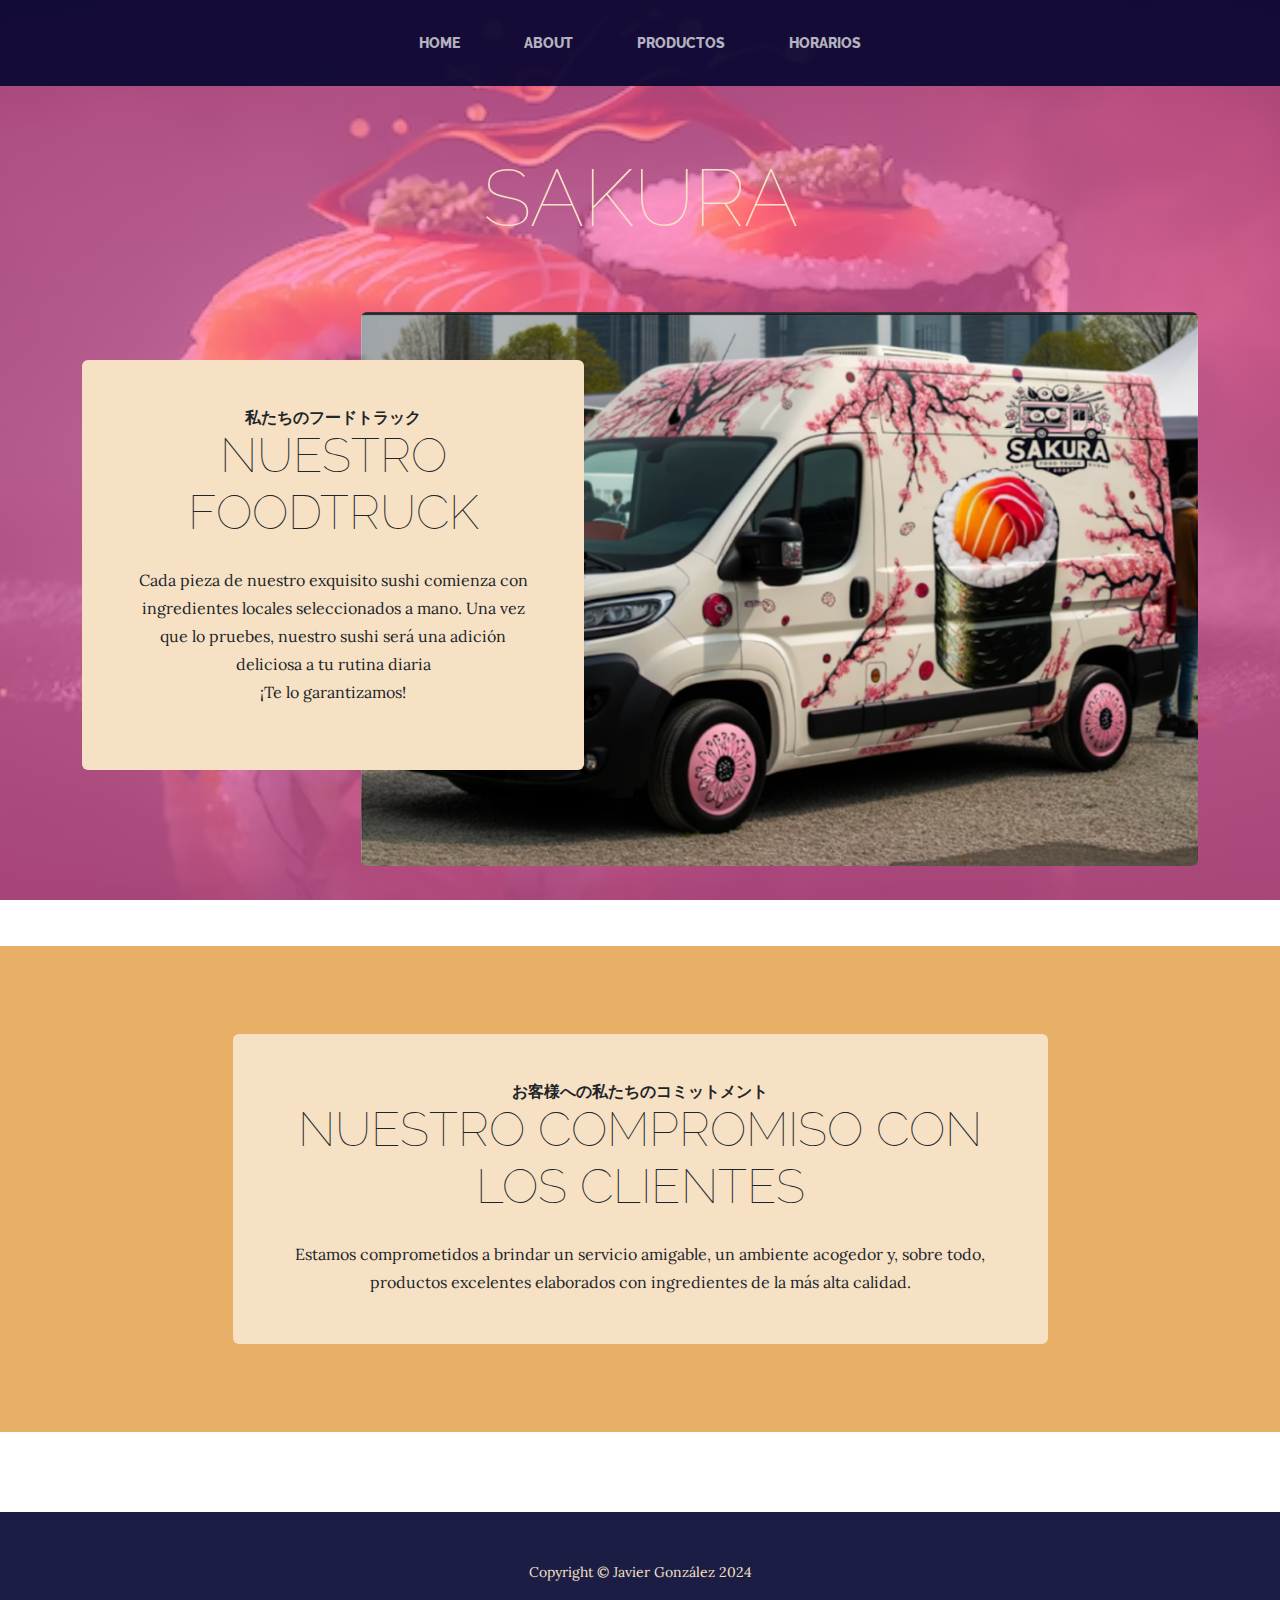
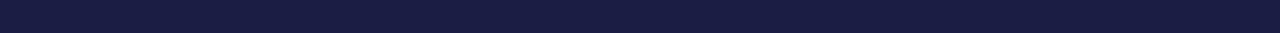
<file: index.html>
<!DOCTYPE html>
<html lang="en">
    <head>
        <meta charset="utf-8" />
        <meta name="viewport" content="width=device-width, initial-scale=1, shrink-to-fit=no" />
        <meta name="description" content="" />
        <meta name="author" content="" />
        <title>SAKURA</title>
        <link rel="icon" type="image/x-icon" href="assets/img/logo.png" />
        <link href="https://fonts.googleapis.com/css?family=Raleway:100,100i,200,200i,300,300i,400,400i,500,500i,600,600i,700,700i,800,800i,900,900i" rel="stylesheet" />
        <link href="https://fonts.googleapis.com/css?family=Lora:400,400i,700,700i" rel="stylesheet" />
        <link href="css/styles.css" rel="stylesheet" />
    </head>
    <body>
        <nav class="navbar navbar-expand-lg navbar-dark py-lg-4" id="mainNav">
            <div class="container">
                <a class="navbar-brand text-uppercase fw-bold d-lg-none" href="index.html">SAKURA</a>
                <button class="navbar-toggler" type="button" data-bs-toggle="collapse" data-bs-target="#navbarSupportedContent" aria-controls="navbarSupportedContent" aria-expanded="false" aria-label="Toggle navigation"><span class="navbar-toggler-icon"></span></button>
                <div class="collapse navbar-collapse" id="navbarSupportedContent">
                    <ul class="navbar-nav mx-auto">
                        <li class="nav-item px-lg-4"><a class="nav-link text-uppercase" href="index.html">Home</a></li>
                        <li class="nav-item px-lg-4"><a class="nav-link text-uppercase" href="about.html">About</a></li>
                        <li class="nav-item px-lg-4"><a class="nav-link text-uppercase" href="products.html">Productos</a></li>
                        <li class="nav-item px-lg-4"><a class="nav-link text-uppercase" href="store.html">Horarios</a></li>
                    </ul>
                </div>
            </div>
        </nav>
        <header>
            <h1 class="site-heading text-center text-faded d-none d-lg-block">
                <span class="site-heading-lower">SAKURA</span>
            </h1>
        </header>
        <section class="page-section clearfix">
            <div class="container">
                <div class="intro">
                    <img class="intro-img img-fluid mb-3 mb-lg-0 rounded" src="assets/img/furgo.png" alt="Imagen del foodtruck oficial de Sakura" />
                    <div class="intro-text left-0 text-center bg-faded p-5 rounded">
                        <h2 class="section-heading mb-4">
                            <span class="section-heading-upper">私たちのフードトラック</span>
                            <span class="section-heading-lower">Nuestro FoodTruck</span>
                        </h2>
                        <p class="mb-3">Cada pieza de nuestro exquisito sushi comienza con ingredientes locales seleccionados a mano. Una vez que lo pruebes, nuestro sushi será una adición deliciosa a tu rutina diaria <br> ¡Te lo garantizamos!</p>                        
                    </div>
                </div>
            </div>
        </section>
        <section class="page-section cta">
            <div class="container">
                <div class="row">
                    <div class="col-xl-9 mx-auto">
                        <div class="cta-inner bg-faded text-center rounded">
                            <h2 class="section-heading mb-4">
                                <span class="section-heading-upper">お客様への私たちのコミットメント</span>
                                <span class="section-heading-lower">Nuestro compromiso Con los clientes</span>
                            </h2>
                            <p class="mb-0">Estamos comprometidos a brindar un servicio amigable, un ambiente acogedor y, sobre todo, productos excelentes elaborados con ingredientes de la más alta calidad.</p>
                        </div>                        
                    </div>
                </div>
            </div>
        </section>
        <footer class="footer text-faded text-center py-5">
            <div class="container"><p class="m-0 small">Copyright &copy; Javier González 2024</p></div>
        </footer>
        <script src="https://cdn.jsdelivr.net/npm/bootstrap@5.2.3/dist/js/bootstrap.bundle.min.js"></script>
        <script src="js/scripts.js"></script>
    </body>
</html>
</file>
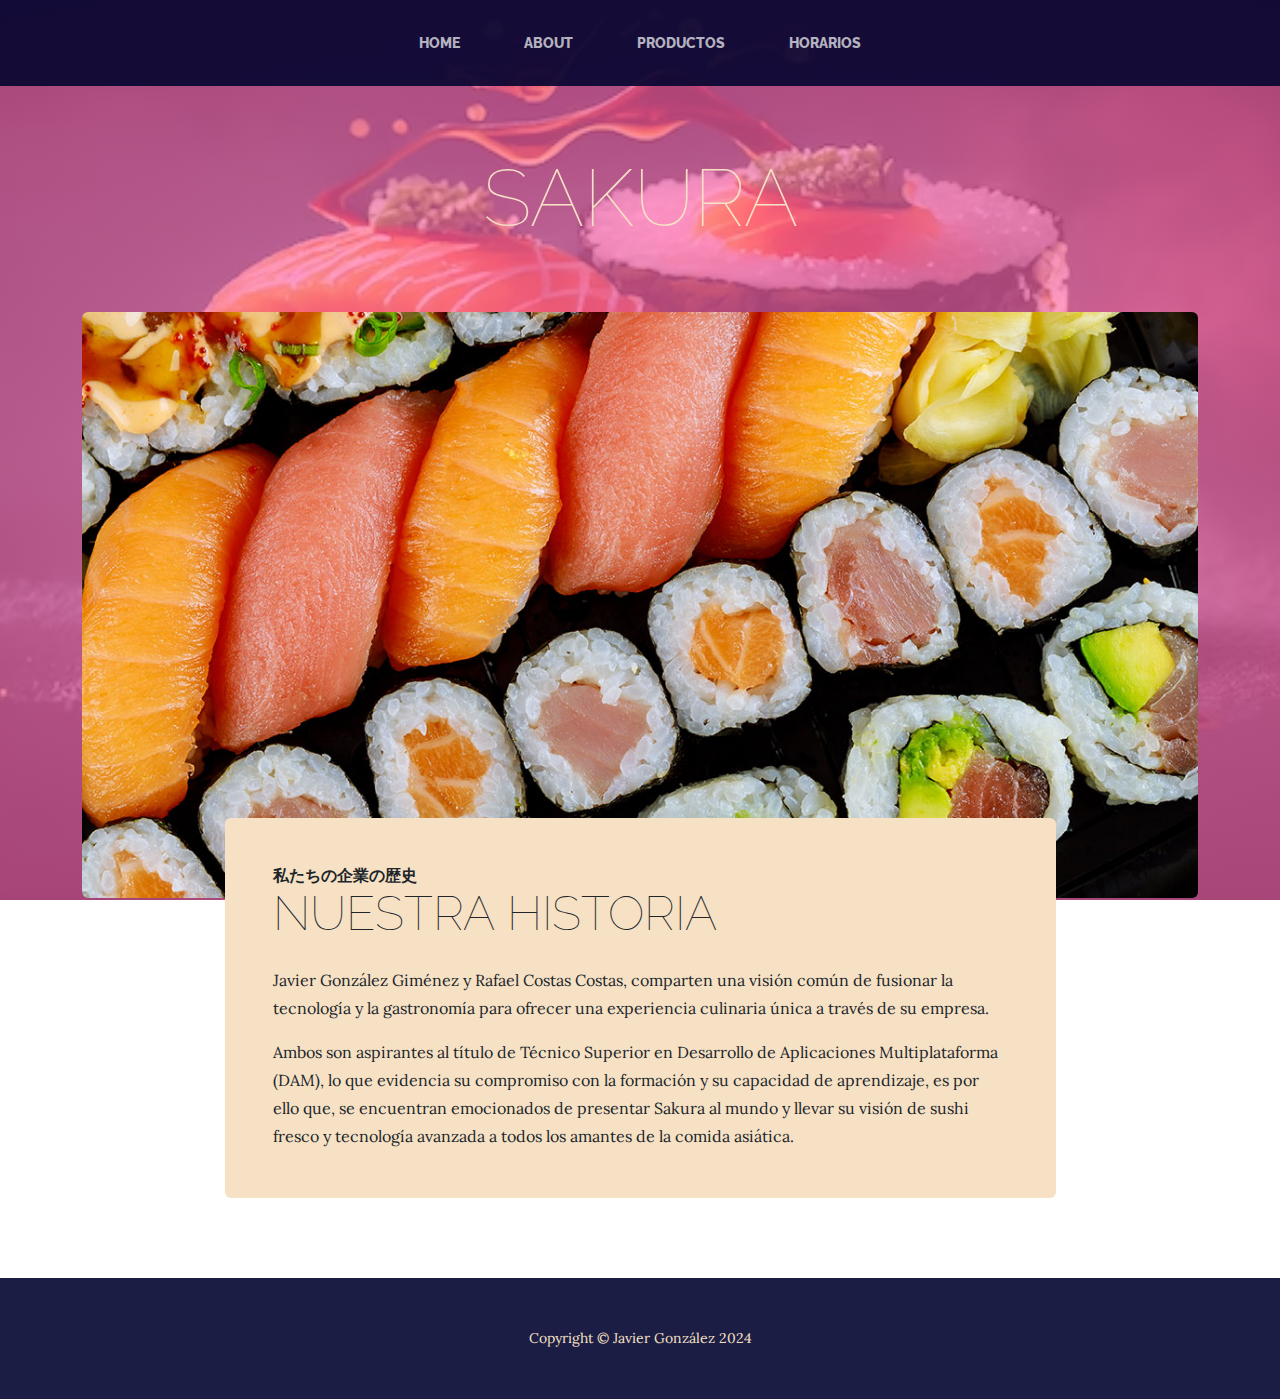
<file: about.html>
<!DOCTYPE html>
<html lang="en">
    <head>
        <meta charset="utf-8" />
        <meta name="viewport" content="width=device-width, initial-scale=1, shrink-to-fit=no" />
        <meta name="description" content="" />
        <meta name="author" content="" />
        <title>SAKURA</title>
        <link rel="icon" type="image/x-icon" href="assets/img/logo.png" />
        <link href="https://fonts.googleapis.com/css?family=Raleway:100,100i,200,200i,300,300i,400,400i,500,500i,600,600i,700,700i,800,800i,900,900i" rel="stylesheet" />
        <link href="https://fonts.googleapis.com/css?family=Lora:400,400i,700,700i" rel="stylesheet" />
        <link href="css/styles.css" rel="stylesheet" />
    </head>
    <body>
        <nav class="navbar navbar-expand-lg navbar-dark py-lg-4" id="mainNav">
            <div class="container">
                <a class="navbar-brand text-uppercase fw-bold d-lg-none" href="index.html">SAKURA</a>
                <button class="navbar-toggler" type="button" data-bs-toggle="collapse" data-bs-target="#navbarSupportedContent" aria-controls="navbarSupportedContent" aria-expanded="false" aria-label="Toggle navigation"><span class="navbar-toggler-icon"></span></button>
                <div class="collapse navbar-collapse" id="navbarSupportedContent">
                    <ul class="navbar-nav mx-auto">
                        <li class="nav-item px-lg-4"><a class="nav-link text-uppercase" href="index.html">Home</a></li>
                        <li class="nav-item px-lg-4"><a class="nav-link text-uppercase" href="about.html">About</a></li>
                        <li class="nav-item px-lg-4"><a class="nav-link text-uppercase" href="products.html">Productos</a></li>
                        <li class="nav-item px-lg-4"><a class="nav-link text-uppercase" href="store.html">Horarios</a></li>
                    </ul>
                </div>
            </div>
        </nav>
        <header>
            <h1 class="site-heading text-center text-faded d-none d-lg-block">
                <span class="site-heading-lower">SAKURA</span>
            </h1>
        </header>
        <section class="page-section about-heading">
            <div class="container">
                <img class="img-fluid rounded about-heading-img mb-3 mb-lg-0" src="assets/img/sushi.jpeg" alt="Imagenes de sushi" />
                <div class="about-heading-content">
                    <div class="row">
                        <div class="col-xl-9 col-lg-10 mx-auto">
                            <div class="bg-faded rounded p-5">
                                <h2 class="section-heading mb-4">
                                    <span class="section-heading-upper">私たちの企業の歴史</span>
                                    <span class="section-heading-lower">Nuestra Historia</span>
                                </h2>
                                <p>Javier González Giménez y Rafael Costas Costas, comparten una visión común de fusionar la tecnología y la gastronomía para ofrecer una experiencia culinaria única a través de su empresa. 
                                </p>
                                <p class="mb-0">
                                    Ambos son aspirantes al título de Técnico Superior en Desarrollo de Aplicaciones Multiplataforma (DAM), lo que evidencia su compromiso con la formación y su capacidad de aprendizaje, es por ello que, se encuentran emocionados de presentar Sakura al mundo y llevar su visión de sushi fresco y tecnología avanzada a todos los amantes de la comida asiática.
                                </p>
                            </div>
                        </div>
                    </div>
                </div>
            </div>
        </section>
        <footer class="footer text-faded text-center py-5">
            <div class="container"><p class="m-0 small">Copyright &copy; Javier González 2024</p></div>
        </footer>
        <script src="https://cdn.jsdelivr.net/npm/bootstrap@5.2.3/dist/js/bootstrap.bundle.min.js"></script>
        <script src="js/scripts.js"></script>
    </body>
</html>
</file>
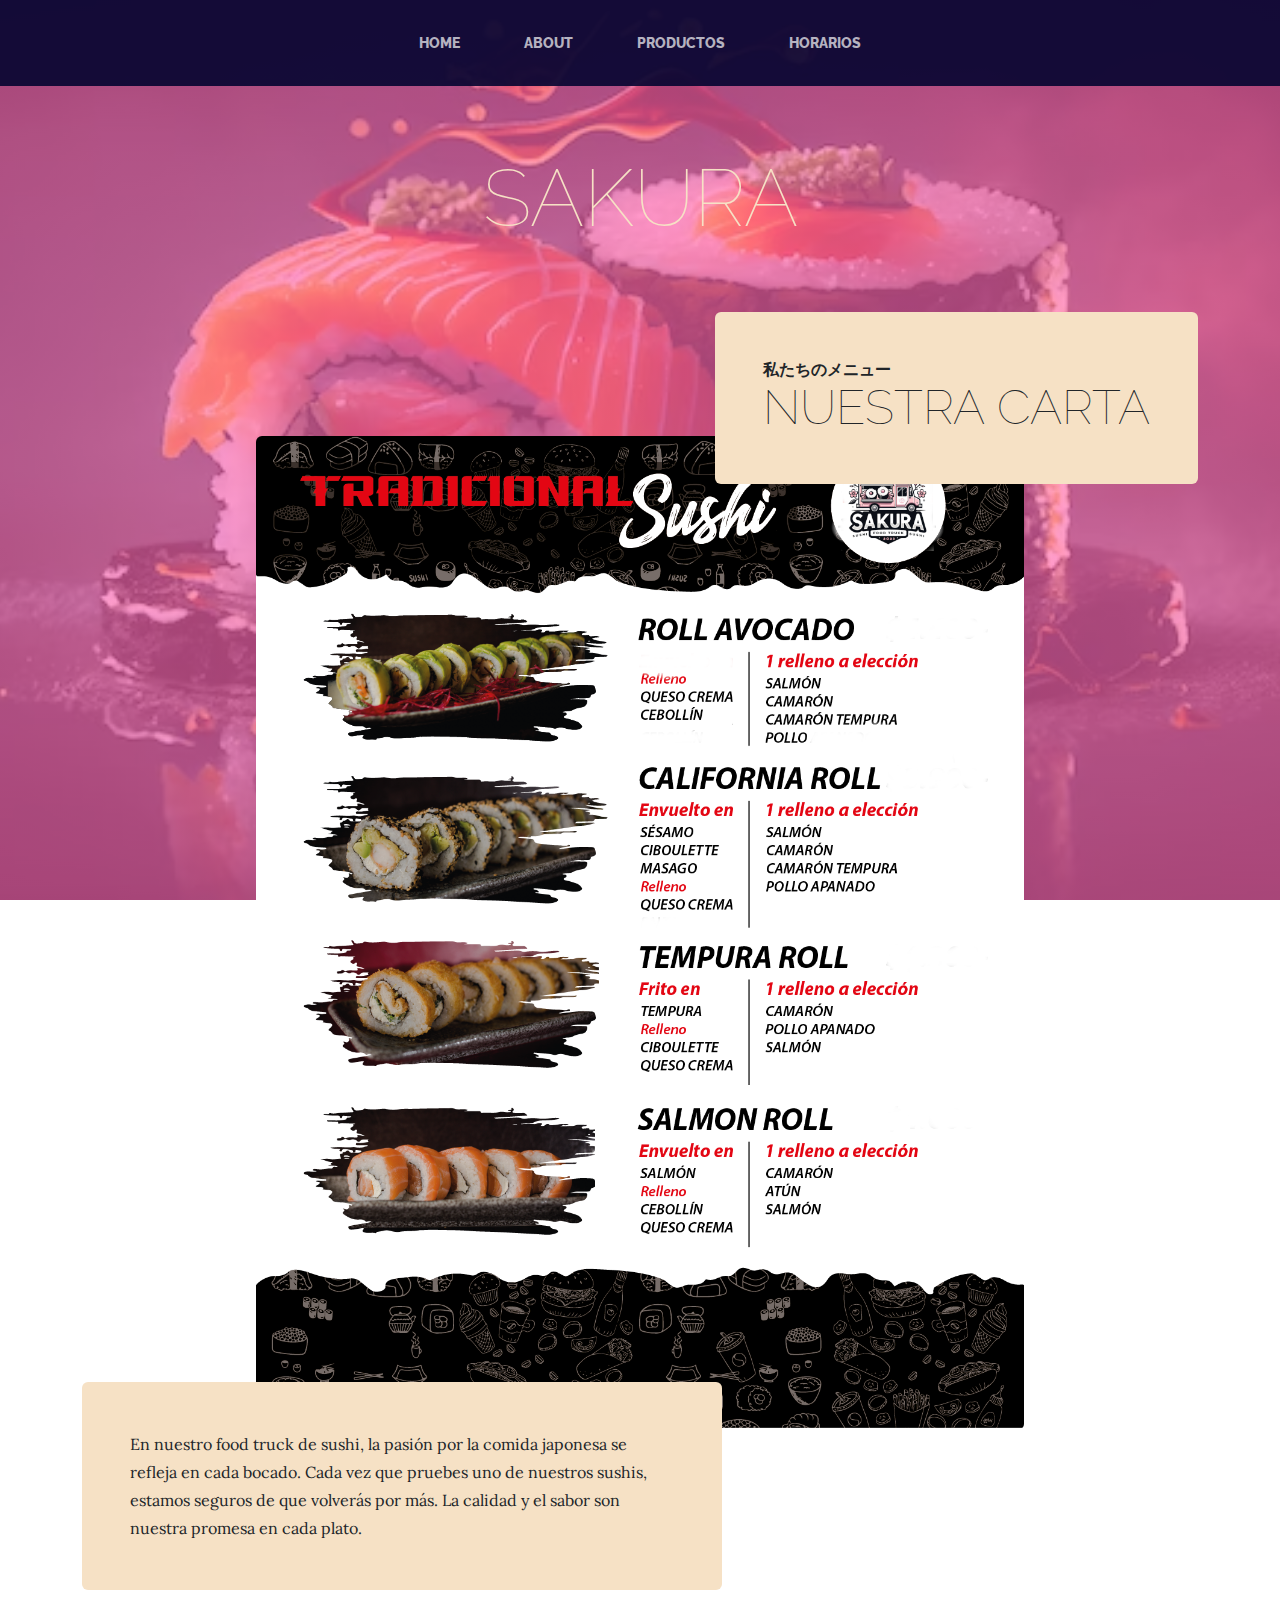
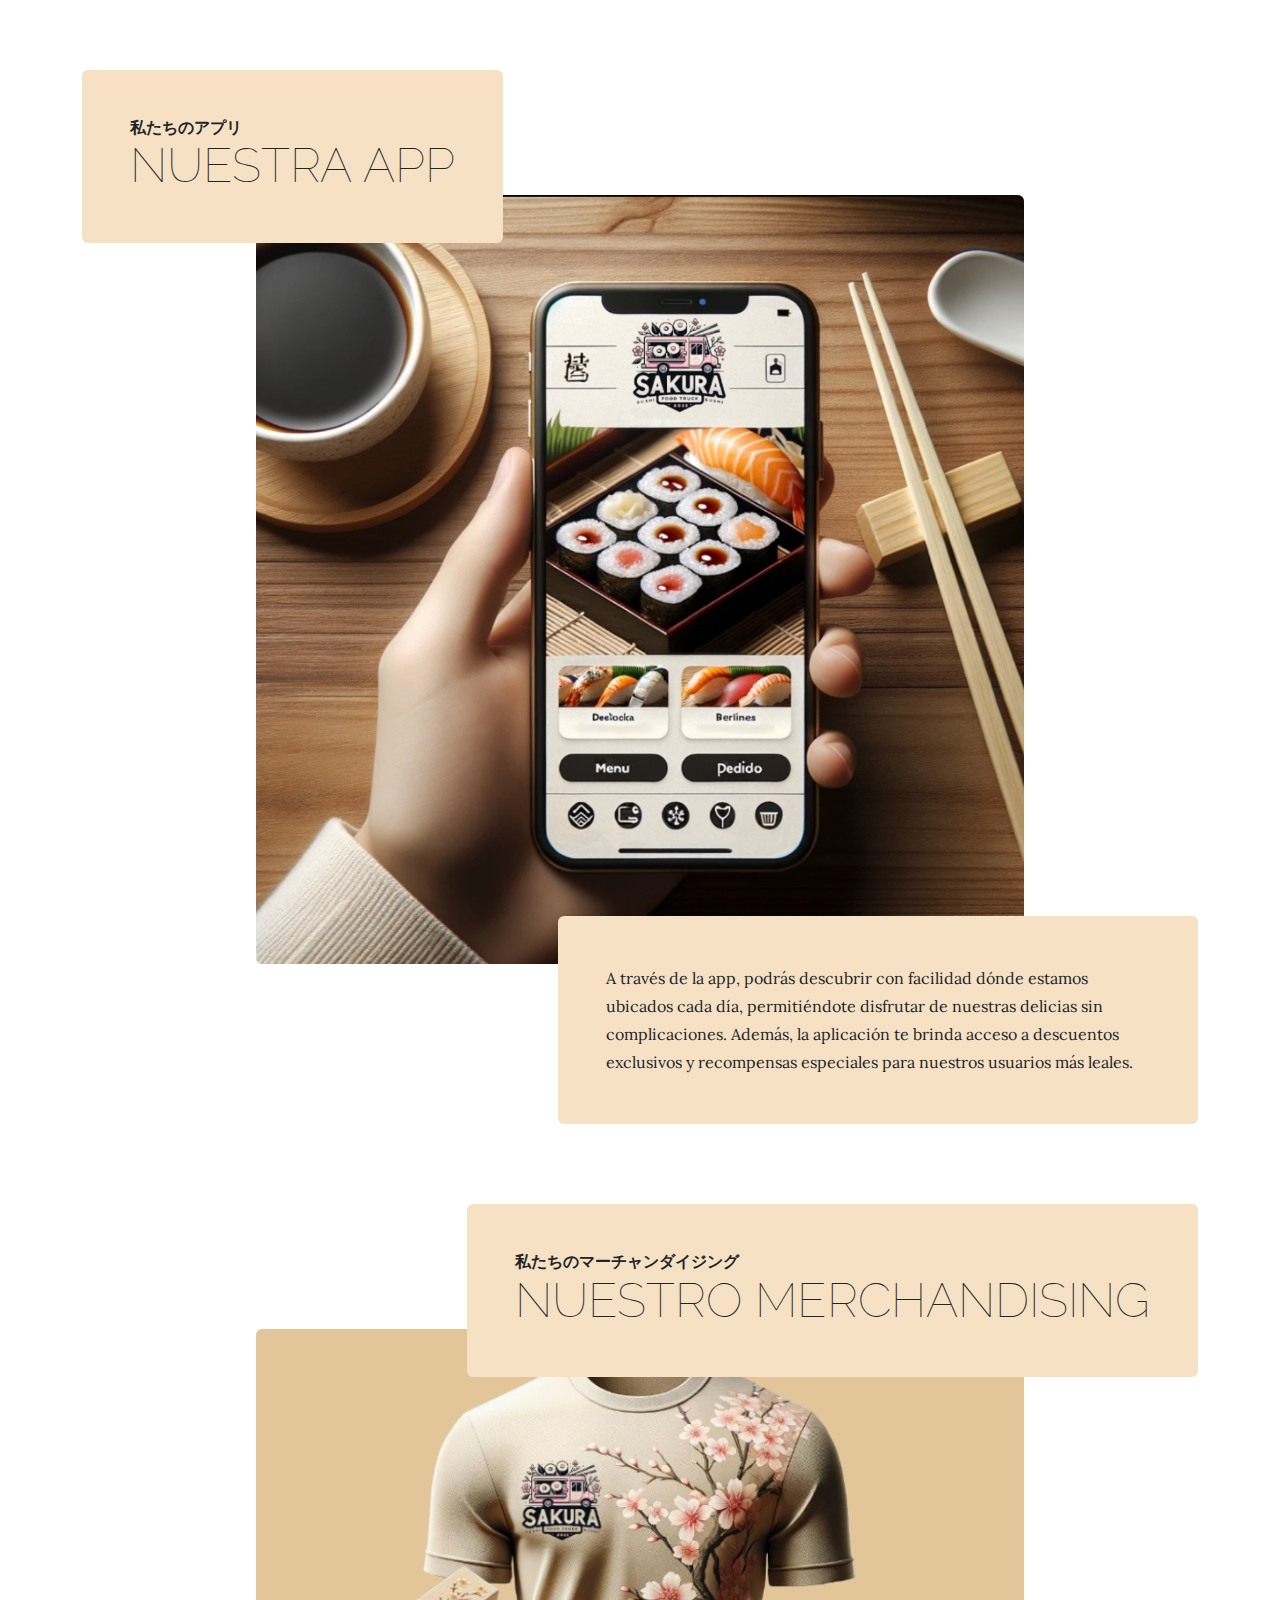
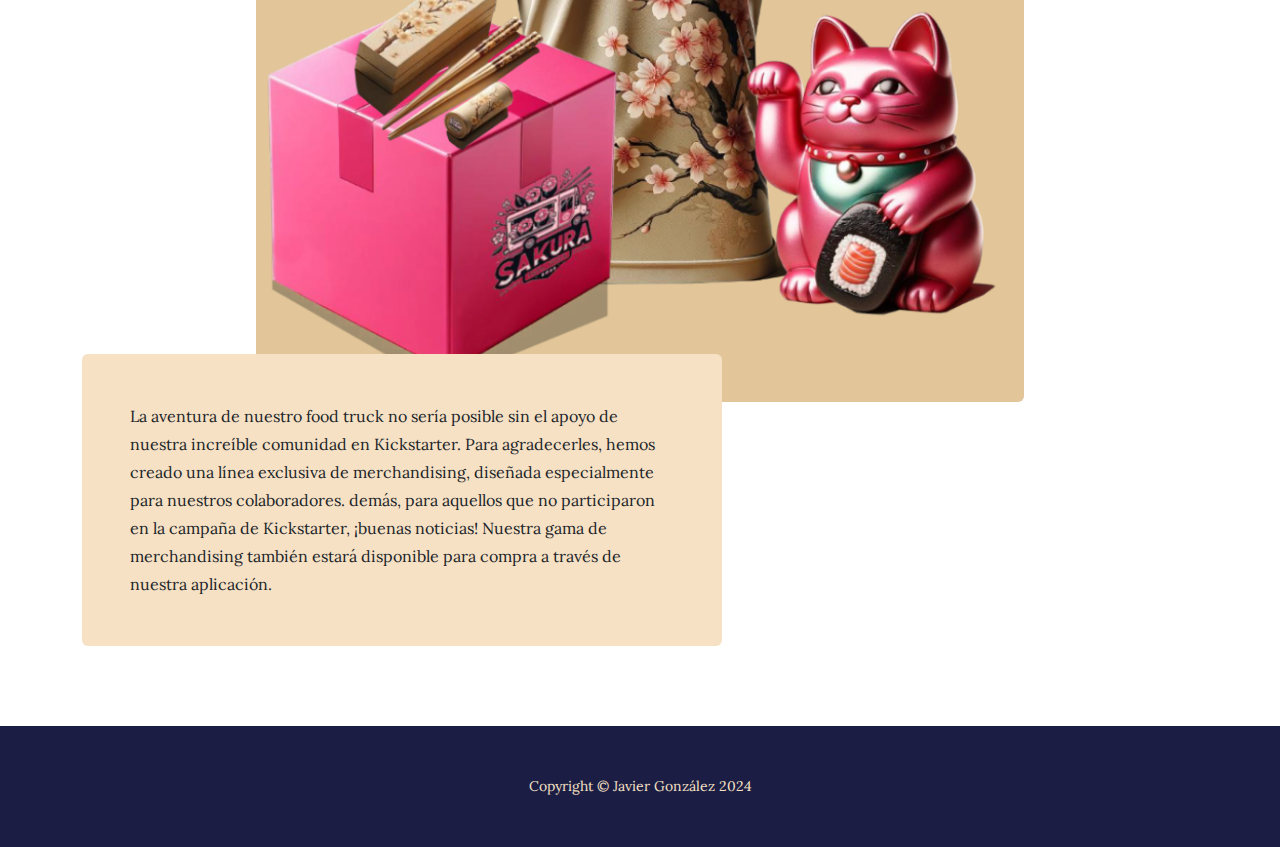
<file: products.html>
<!DOCTYPE html>
<html lang="en">
    <head>
        <meta charset="utf-8" />
        <meta name="viewport" content="width=device-width, initial-scale=1, shrink-to-fit=no" />
        <meta name="description" content="" />
        <meta name="author" content="" />
        <title>SAKURA</title>
        <link rel="icon" type="image/x-icon" href="assets/img/logo.png" />
        <link href="https://fonts.googleapis.com/css?family=Raleway:100,100i,200,200i,300,300i,400,400i,500,500i,600,600i,700,700i,800,800i,900,900i" rel="stylesheet" />
        <link href="https://fonts.googleapis.com/css?family=Lora:400,400i,700,700i" rel="stylesheet" />
        <link href="css/styles.css" rel="stylesheet" />
    </head>
    <body>
        <nav class="navbar navbar-expand-lg navbar-dark py-lg-4" id="mainNav">
            <div class="container">
                <a class="navbar-brand text-uppercase fw-bold d-lg-none" href="index.html">SAKURA</a>
                <button class="navbar-toggler" type="button" data-bs-toggle="collapse" data-bs-target="#navbarSupportedContent" aria-controls="navbarSupportedContent" aria-expanded="false" aria-label="Toggle navigation"><span class="navbar-toggler-icon"></span></button>
                <div class="collapse navbar-collapse" id="navbarSupportedContent">
                    <ul class="navbar-nav mx-auto">
                        <li class="nav-item px-lg-4"><a class="nav-link text-uppercase" href="index.html">Home</a></li>
                        <li class="nav-item px-lg-4"><a class="nav-link text-uppercase" href="about.html">About</a></li>
                        <li class="nav-item px-lg-4"><a class="nav-link text-uppercase" href="products.html">Productos</a></li>
                        <li class="nav-item px-lg-4"><a class="nav-link text-uppercase" href="store.html">Horarios</a></li>
                    </ul>
                </div>
            </div>
        </nav>
        <header>
            <h1 class="site-heading text-center text-faded d-none d-lg-block">
                <span class="site-heading-lower">SAKURA</span>
            </h1>
        </header>
        <section class="page-section">
            <div class="container">
                <div class="product-item">
                    <div class="product-item-title d-flex">
                        <div class="bg-faded p-5 d-flex ms-auto rounded">
                            <h2 class="section-heading mb-0">
                                <span class="section-heading-upper">私たちのメニュー</span>
                                <span class="section-heading-lower">Nuestra Carta</span>
                            </h2>
                        </div>
                    </div>
                    <img class="product-item-img mx-auto d-flex rounded img-fluid mb-3 mb-lg-0" src="assets/img/carta.png" alt="Menú de Sakura" />
                    <div class="product-item-description d-flex me-auto">
                        <div class="bg-faded p-5 rounded"><p class="mb-0">En nuestro food truck de sushi, la pasión por la comida japonesa se refleja en cada bocado. Cada vez que pruebes uno de nuestros sushis, estamos seguros de que volverás por más. La calidad y el sabor son nuestra promesa en cada plato.</p></div>
                    </div>
                </div>
            </div>
        </section>
        <section class="page-section">
            <div class="container">
                <div class="product-item">
                    <div class="product-item-title d-flex">
                        <div class="bg-faded p-5 d-flex me-auto rounded">
                            <h2 class="section-heading mb-0">
                                <span class="section-heading-upper">私たちのアプリ</span>
                                <span class="section-heading-lower">NUESTRA APP</span>
                            </h2>
                        </div>
                    </div>
                    <img class="product-item-img mx-auto d-flex rounded img-fluid mb-3 mb-lg-0" src="assets/img/app.png" alt="Nuestra aplicación" />
                    <div class="product-item-description d-flex ms-auto">
                        <div class="bg-faded p-5 rounded"><p class="mb-0">A través de la app, podrás descubrir con facilidad dónde estamos ubicados cada día, permitiéndote disfrutar de nuestras delicias sin complicaciones. Además, la aplicación te brinda acceso a descuentos exclusivos y recompensas especiales para nuestros usuarios más leales.</p></div>
                    </div>
                </div>
            </div>
        </section>
        <section class="page-section">
            <div class="container">
                <div class="product-item">
                    <div class="product-item-title d-flex">
                        <div class="bg-faded p-5 d-flex ms-auto rounded">
                            <h2 class="section-heading mb-0">
                                <span class="section-heading-upper">私たちのマーチャンダイジング</span>
                                <span class="section-heading-lower">Nuestro Merchandising</span>
                            </h2>
                        </div>
                    </div>
                    <img class="product-item-img mx-auto d-flex rounded img-fluid mb-3 mb-lg-0" src="assets/img/merch.png" alt="Nuestro Merchandising" />
                    <div class="product-item-description d-flex me-auto">
                        <div class="bg-faded p-5 rounded"><p class="mb-0">La aventura de nuestro food truck no sería posible sin el apoyo de nuestra increíble comunidad en Kickstarter. Para agradecerles, hemos creado una línea exclusiva de merchandising, diseñada especialmente para nuestros colaboradores. demás, para aquellos que no participaron en la campaña de Kickstarter, ¡buenas noticias! Nuestra gama de merchandising también estará disponible para compra a través de nuestra aplicación.</p></div>
                    </div>
                </div>
            </div>
        </section>
        <footer class="footer text-faded text-center py-5">
            <div class="container"><p class="m-0 small">Copyright &copy; Javier González 2024</p></div>
        </footer>
        <script src="https://cdn.jsdelivr.net/npm/bootstrap@5.2.3/dist/js/bootstrap.bundle.min.js"></script>
        <script src="js/scripts.js"></script>
    </body>
</html>
</file>
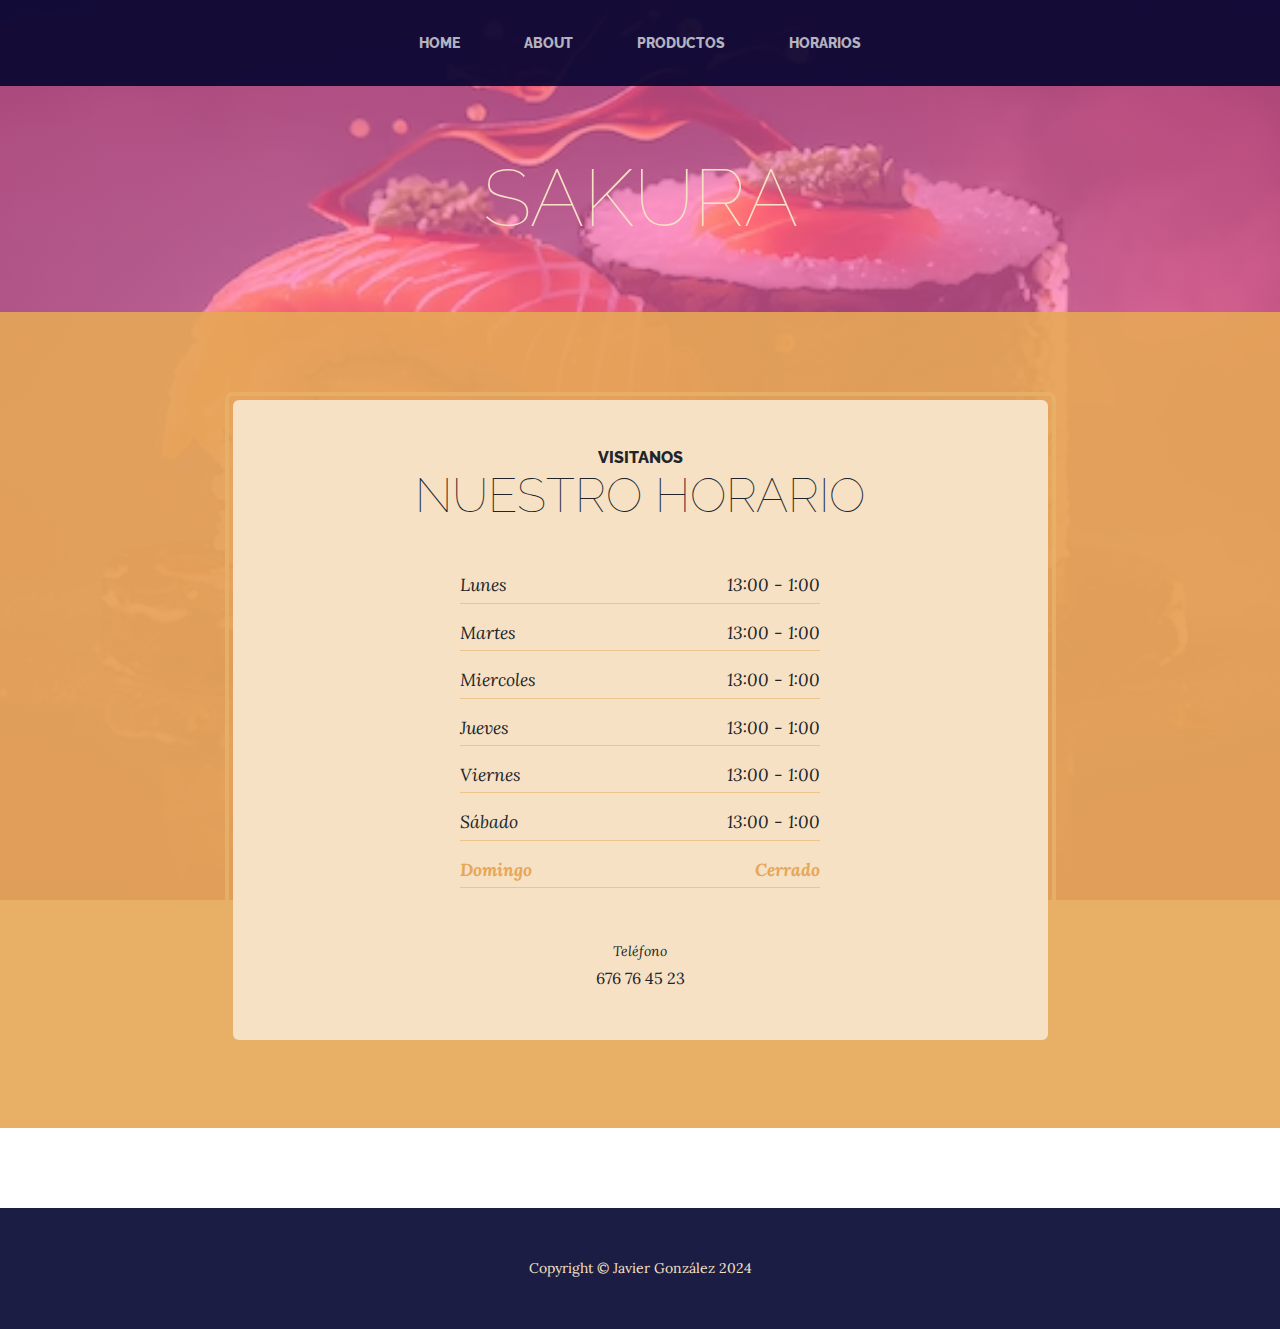
<file: store.html>
<!DOCTYPE html>
<html lang="en">
    <head>
        <meta charset="utf-8" />
        <meta name="viewport" content="width=device-width, initial-scale=1, shrink-to-fit=no" />
        <meta name="description" content="" />
        <meta name="author" content="" />
        <title>SAKURA</title>
        <link rel="icon" type="image/x-icon" href="assets/img/logo.png" />
        <link href="https://fonts.googleapis.com/css?family=Raleway:100,100i,200,200i,300,300i,400,400i,500,500i,600,600i,700,700i,800,800i,900,900i" rel="stylesheet" />
        <link href="https://fonts.googleapis.com/css?family=Lora:400,400i,700,700i" rel="stylesheet" />
        <link href="css/styles.css" rel="stylesheet" />
    </head>
    <body>
        <nav class="navbar navbar-expand-lg navbar-dark py-lg-4" id="mainNav">
            <div class="container">
                <a class="navbar-brand text-uppercase fw-bold d-lg-none" href="index.html">SAKURA</a>
                <button class="navbar-toggler" type="button" data-bs-toggle="collapse" data-bs-target="#navbarSupportedContent" aria-controls="navbarSupportedContent" aria-expanded="false" aria-label="Toggle navigation"><span class="navbar-toggler-icon"></span></button>
                <div class="collapse navbar-collapse" id="navbarSupportedContent">
                    <ul class="navbar-nav mx-auto">
                        <li class="nav-item px-lg-4"><a class="nav-link text-uppercase" href="index.html">Home</a></li>
                        <li class="nav-item px-lg-4"><a class="nav-link text-uppercase" href="about.html">About</a></li>
                        <li class="nav-item px-lg-4"><a class="nav-link text-uppercase" href="products.html">Productos</a></li>
                        <li class="nav-item px-lg-4"><a class="nav-link text-uppercase" href="store.html">Horarios</a></li>
                    </ul>
                </div>
            </div>
        </nav>
        <header>
            <h1 class="site-heading text-center text-faded d-none d-lg-block">
                <span class="site-heading-lower">SAKURA</span>
            </h1>
        </header>
        <section class="page-section cta">
            <div class="container">
                <div class="row">
                    <div class="col-xl-9 mx-auto">
                        <div class="cta-inner bg-faded text-center rounded">
                            <h2 class="section-heading mb-5">
                                <span class="section-heading-upper">VISITANOS</span>
                                <span class="section-heading-lower">Nuestro Horario</span>
                            </h2>
                            <ul class="list-unstyled list-hours mb-5 text-left mx-auto">
                                <li class="list-unstyled-item list-hours-item d-flex">
                                    Lunes
                                    <span class="ms-auto">Cerrado </span>
                                </li>
                                <li class="list-unstyled-item list-hours-item d-flex">
                                    Martes 
                                    <span class="ms-auto">Cerrado </span>
                                </li>
                                <li class="list-unstyled-item list-hours-item d-flex">
                                    Miercoles
                                    <span class="ms-auto">Cerrado </span>
                                </li>
                                <li class="list-unstyled-item list-hours-item d-flex">
                                    Jueves
                                    <span class="ms-auto">Cerrado </span>
                                </li>
                                <li class="list-unstyled-item list-hours-item d-flex">
                                    Viernes
                                    <span class="ms-auto">Cerrado </span>
                                </li>
                                <li class="list-unstyled-item list-hours-item d-flex">
                                    Sábado
                                    <span class="ms-auto">Cerrado </span>
                                </li>
                                <li class="list-unstyled-item list-hours-item d-flex">
                                    Domingo
                                    <span class="ms-auto">Cerrado</span>
                                </li>
                            </ul>
                            <p class="mb-0">
                                <small><em>Teléfono</em></small>
                                <br />
                                676 76 45 23
                            </p>
                        </div>
                    </div>
                </div>
            </div>
        </section>
        <footer class="footer text-faded text-center py-5">
            <div class="container"><p class="m-0 small">Copyright &copy; Javier González 2024</p></div>
        </footer>
        <script src="https://cdn.jsdelivr.net/npm/bootstrap@5.2.3/dist/js/bootstrap.bundle.min.js"></script>
        <script type="module" src="js/scripts.js"></script>
    </body>
</html>
</file>
<file: css/styles.css>
@charset "UTF-8";
:root {
  --bs-blue: #0d6efd;
  --bs-indigo: #6610f2;
  --bs-purple: #6f42c1;
  --bs-pink: #d63384;
  --bs-red: #dc3545;
  --bs-orange: #fd7e14;
  --bs-yellow: #ffc107;
  --bs-green: #198754;
  --bs-teal: #20c997;
  --bs-cyan: #0dcaf0;
  --bs-black: #000;
  --bs-white: #fff;
  --bs-gray: #6c757d;
  --bs-gray-dark: #343a40;
  --bs-gray-100: #f8f9fa;
  --bs-gray-200: #e9ecef;
  --bs-gray-300: #dee2e6;
  --bs-gray-400: #ced4da;
  --bs-gray-500: #adb5bd;
  --bs-gray-600: #6c757d;
  --bs-gray-700: #495057;
  --bs-gray-800: #343a40;
  --bs-gray-900: #212529;
  --bs-primary: #e6a756;
  --bs-secondary: #2F170F;
  --bs-success: #198754;
  --bs-info: #0dcaf0;
  --bs-warning: #ffc107;
  --bs-danger: #dc3545;
  --bs-light: #f8f9fa;
  --bs-dark: #212529;
  --bs-primary-rgb: 230, 167, 86;
  --bs-secondary-rgb: 47, 23, 15;
  --bs-success-rgb: 25, 135, 84;
  --bs-info-rgb: 13, 202, 240;
  --bs-warning-rgb: 255, 193, 7;
  --bs-danger-rgb: 220, 53, 69;
  --bs-light-rgb: 248, 249, 250;
  --bs-dark-rgb: 33, 37, 41;
  --bs-white-rgb: 255, 255, 255;
  --bs-black-rgb: 0, 0, 0;
  --bs-body-color-rgb: 33, 37, 41;
  --bs-body-bg-rgb: 255, 255, 255;
  --bs-font-sans-serif: system-ui, -apple-system, "Segoe UI", Roboto, "Helvetica Neue", "Noto Sans", "Liberation Sans", Arial, sans-serif, "Apple Color Emoji", "Segoe UI Emoji", "Segoe UI Symbol", "Noto Color Emoji";
  --bs-font-monospace: SFMono-Regular, Menlo, Monaco, Consolas, "Liberation Mono", "Courier New", monospace;
  --bs-gradient: linear-gradient(180deg, rgba(255, 255, 255, 0.15), rgba(255, 255, 255, 0));
  --bs-body-font-family: Lora, -apple-system, BlinkMacSystemFont, Segoe UI, Roboto, Helvetica Neue, Arial, sans-serif, Apple Color Emoji, Segoe UI Emoji, Segoe UI Symbol, Noto Color Emoji;
  --bs-body-font-size: 1rem;
  --bs-body-font-weight: 400;
  --bs-body-line-height: 1.5;
  --bs-body-color: #212529;
  --bs-body-bg: #fff;
  --bs-border-width: 1px;
  --bs-border-style: solid;
  --bs-border-color: #dee2e6;
  --bs-border-color-translucent: rgba(0, 0, 0, 0.175);
  --bs-border-radius: 0.375rem;
  --bs-border-radius-sm: 0.25rem;
  --bs-border-radius-lg: 0.5rem;
  --bs-border-radius-xl: 1rem;
  --bs-border-radius-2xl: 2rem;
  --bs-border-radius-pill: 50rem;
  --bs-link-color: #e6a756;
  --bs-link-hover-color: #b88645;
  --bs-code-color: #d63384;
  --bs-highlight-bg: #fff3cd;
}

*,
*::before,
*::after {
  box-sizing: border-box;
}

@media (prefers-reduced-motion: no-preference) {
  :root {
    scroll-behavior: smooth;
  }
}

body {
  margin: 0;
  font-family: var(--bs-body-font-family);
  font-size: var(--bs-body-font-size);
  font-weight: var(--bs-body-font-weight);
  line-height: var(--bs-body-line-height);
  color: var(--bs-body-color);
  text-align: var(--bs-body-text-align);
  background-color: var(--bs-body-bg);
  -webkit-text-size-adjust: 100%;
  -webkit-tap-highlight-color: rgba(0, 0, 0, 0);
}

hr {
  margin: 1rem 0;
  color: inherit;
  border: 0;
  border-top: 1px solid;
  opacity: 0.25;
}

h6, .h6, h5, .h5, h4, .h4, h3, .h3, h2, .h2, h1, .h1 {
  margin-top: 0;
  margin-bottom: 0.5rem;
  font-family: "Raleway", -apple-system, BlinkMacSystemFont, "Segoe UI", Roboto, "Helvetica Neue", Arial, sans-serif, "Apple Color Emoji", "Segoe UI Emoji", "Segoe UI Symbol", "Noto Color Emoji";
  font-weight: 500;
  line-height: 1.2;
}

h1, .h1 {
  font-size: calc(1.375rem + 1.5vw);
}
@media (min-width: 1200px) {
  h1, .h1 {
    font-size: 2.5rem;
  }
}

h2, .h2 {
  font-size: calc(1.325rem + 0.9vw);
}
@media (min-width: 1200px) {
  h2, .h2 {
    font-size: 2rem;
  }
}

h3, .h3 {
  font-size: calc(1.3rem + 0.6vw);
}
@media (min-width: 1200px) {
  h3, .h3 {
    font-size: 1.75rem;
  }
}

h4, .h4 {
  font-size: calc(1.275rem + 0.3vw);
}
@media (min-width: 1200px) {
  h4, .h4 {
    font-size: 1.5rem;
  }
}

h5, .h5 {
  font-size: 1.25rem;
}

h6, .h6 {
  font-size: 1rem;
}

p {
  margin-top: 0;
  margin-bottom: 1rem;
}

abbr[title] {
  -webkit-text-decoration: underline dotted;
          text-decoration: underline dotted;
  cursor: help;
  -webkit-text-decoration-skip-ink: none;
          text-decoration-skip-ink: none;
}

address {
  margin-bottom: 1rem;
  font-style: normal;
  line-height: inherit;
}

ol,
ul {
  padding-left: 2rem;
}

ol,
ul,
dl {
  margin-top: 0;
  margin-bottom: 1rem;
}

ol ol,
ul ul,
ol ul,
ul ol {
  margin-bottom: 0;
}

dt {
  font-weight: 700;
}

dd {
  margin-bottom: 0.5rem;
  margin-left: 0;
}

blockquote {
  margin: 0 0 1rem;
}

b,
strong {
  font-weight: bolder;
}

small, .small {
  font-size: 0.875em;
}

mark, .mark {
  padding: 0.1875em;
  background-color: var(--bs-highlight-bg);
}

sub,
sup {
  position: relative;
  font-size: 0.75em;
  line-height: 0;
  vertical-align: baseline;
}

sub {
  bottom: -0.25em;
}

sup {
  top: -0.5em;
}

a {
  color: var(--bs-link-color);
  text-decoration: underline;
}
a:hover {
  color: var(--bs-link-hover-color);
}

a:not([href]):not([class]), a:not([href]):not([class]):hover {
  color: inherit;
  text-decoration: none;
}

pre,
code,
kbd,
samp {
  font-family: var(--bs-font-monospace);
  font-size: 1em;
}

pre {
  display: block;
  margin-top: 0;
  margin-bottom: 1rem;
  overflow: auto;
  font-size: 0.875em;
}
pre code {
  font-size: inherit;
  color: inherit;
  word-break: normal;
}

code {
  font-size: 0.875em;
  color: var(--bs-code-color);
  word-wrap: break-word;
}
a > code {
  color: inherit;
}

kbd {
  padding: 0.1875rem 0.375rem;
  font-size: 0.875em;
  color: var(--bs-body-bg);
  background-color: var(--bs-body-color);
  border-radius: 0.25rem;
}
kbd kbd {
  padding: 0;
  font-size: 1em;
}

figure {
  margin: 0 0 1rem;
}

img,
svg {
  vertical-align: middle;
}

table {
  caption-side: bottom;
  border-collapse: collapse;
}

caption {
  padding-top: 0.5rem;
  padding-bottom: 0.5rem;
  color: #6c757d;
  text-align: left;
}

th {
  text-align: inherit;
  text-align: -webkit-match-parent;
}

thead,
tbody,
tfoot,
tr,
td,
th {
  border-color: inherit;
  border-style: solid;
  border-width: 0;
}

label {
  display: inline-block;
}

button {
  border-radius: 0;
}

button:focus:not(:focus-visible) {
  outline: 0;
}

input,
button,
select,
optgroup,
textarea {
  margin: 0;
  font-family: inherit;
  font-size: inherit;
  line-height: inherit;
}

button,
select {
  text-transform: none;
}

[role=button] {
  cursor: pointer;
}

select {
  word-wrap: normal;
}
select:disabled {
  opacity: 1;
}

[list]:not([type=date]):not([type=datetime-local]):not([type=month]):not([type=week]):not([type=time])::-webkit-calendar-picker-indicator {
  display: none !important;
}


button:not(:disabled),
[type=button]:not(:disabled),
[type=reset]:not(:disabled),
[type=submit]:not(:disabled) {
  cursor: pointer;
}

::-moz-focus-inner {
  padding: 0;
  border-style: none;
}

textarea {
  resize: vertical;
}

fieldset {
  min-width: 0;
  padding: 0;
  margin: 0;
  border: 0;
}

legend {
  float: left;
  width: 100%;
  padding: 0;
  margin-bottom: 0.5rem;
  font-size: calc(1.275rem + 0.3vw);
  line-height: inherit;
}
@media (min-width: 1200px) {
  legend {
    font-size: 1.5rem;
  }
}
legend + * {
  clear: left;
}

::-webkit-datetime-edit-fields-wrapper,
::-webkit-datetime-edit-text,
::-webkit-datetime-edit-minute,
::-webkit-datetime-edit-hour-field,
::-webkit-datetime-edit-day-field,
::-webkit-datetime-edit-month-field,
::-webkit-datetime-edit-year-field {
  padding: 0;
}

::-webkit-inner-spin-button {
  height: auto;
}


/* rtl:raw:
[type="tel"],
[type="url"],
[type="email"],
[type="number"] {
  direction: ltr;
}
*/
::-webkit-search-decoration {
  -webkit-appearance: none;
}

::-webkit-color-swatch-wrapper {
  padding: 0;
}


output {
  display: inline-block;
}

iframe {
  border: 0;
}

summary {
  display: list-item;
  cursor: pointer;
}

progress {
  vertical-align: baseline;
}

[hidden] {
  display: none !important;
}

.lead {
  font-size: 1.25rem;
  font-weight: 300;
}

.display-1 {
  font-size: calc(1.625rem + 4.5vw);
  font-weight: 300;
  line-height: 1.2;
}
@media (min-width: 1200px) {
  .display-1 {
    font-size: 5rem;
  }
}

.display-2 {
  font-size: calc(1.575rem + 3.9vw);
  font-weight: 300;
  line-height: 1.2;
}
@media (min-width: 1200px) {
  .display-2 {
    font-size: 4.5rem;
  }
}

.display-3 {
  font-size: calc(1.525rem + 3.3vw);
  font-weight: 300;
  line-height: 1.2;
}
@media (min-width: 1200px) {
  .display-3 {
    font-size: 4rem;
  }
}

.display-4 {
  font-size: calc(1.475rem + 2.7vw);
  font-weight: 300;
  line-height: 1.2;
}
@media (min-width: 1200px) {
  .display-4 {
    font-size: 3.5rem;
  }
}

.display-5 {
  font-size: calc(1.425rem + 2.1vw);
  font-weight: 300;
  line-height: 1.2;
}
@media (min-width: 1200px) {
  .display-5 {
    font-size: 3rem;
  }
}

.display-6 {
  font-size: calc(1.375rem + 1.5vw);
  font-weight: 300;
  line-height: 1.2;
}
@media (min-width: 1200px) {
  .display-6 {
    font-size: 2.5rem;
  }
}

.list-unstyled {
  padding-left: 0;
  list-style: none;
}

.list-inline {
  padding-left: 0;
  list-style: none;
}

.list-inline-item {
  display: inline-block;
}
.list-inline-item:not(:last-child) {
  margin-right: 0.5rem;
}

.initialism {
  font-size: 0.875em;
  text-transform: uppercase;
}

.blockquote {
  margin-bottom: 1rem;
  font-size: 1.25rem;
}
.blockquote > :last-child {
  margin-bottom: 0;
}

.blockquote-footer {
  margin-top: -1rem;
  margin-bottom: 1rem;
  font-size: 0.875em;
  color: #6c757d;
}
.blockquote-footer::before {
  content: "— ";
}

.img-fluid {
  max-width: 100%;
  height: auto;
}

.img-thumbnail {
  padding: 0.25rem;
  background-color: #fff;
  border: 1px solid var(--bs-border-color);
  border-radius: 0.375rem;
  max-width: 100%;
  height: auto;
}

.figure {
  display: inline-block;
}

.figure-img {
  margin-bottom: 0.5rem;
  line-height: 1;
}

.figure-caption {
  font-size: 0.875em;
  color: #6c757d;
}

.container,
.container-fluid,
.container-xxl,
.container-xl,
.container-lg,
.container-md,
.container-sm {
  --bs-gutter-x: 1.5rem;
  --bs-gutter-y: 0;
  width: 100%;
  padding-right: calc(var(--bs-gutter-x) * 0.5);
  padding-left: calc(var(--bs-gutter-x) * 0.5);
  margin-right: auto;
  margin-left: auto;
}

@media (min-width: 576px) {
  .container-sm, .container {
    max-width: 540px;
  }
}
@media (min-width: 768px) {
  .container-md, .container-sm, .container {
    max-width: 720px;
  }
}
@media (min-width: 992px) {
  .container-lg, .container-md, .container-sm, .container {
    max-width: 960px;
  }
}
@media (min-width: 1200px) {
  .container-xl, .container-lg, .container-md, .container-sm, .container {
    max-width: 1140px;
  }
}
@media (min-width: 1400px) {
  .container-xxl, .container-xl, .container-lg, .container-md, .container-sm, .container {
    max-width: 1320px;
  }
}
.row {
  --bs-gutter-x: 1.5rem;
  --bs-gutter-y: 0;
  display: flex;
  flex-wrap: wrap;
  margin-top: calc(-1 * var(--bs-gutter-y));
  margin-right: calc(-0.5 * var(--bs-gutter-x));
  margin-left: calc(-0.5 * var(--bs-gutter-x));
}
.row > * {
  flex-shrink: 0;
  width: 100%;
  max-width: 100%;
  padding-right: calc(var(--bs-gutter-x) * 0.5);
  padding-left: calc(var(--bs-gutter-x) * 0.5);
  margin-top: var(--bs-gutter-y);
}

.col {
  flex: 1 0 0%;
}

.row-cols-auto > * {
  flex: 0 0 auto;
  width: auto;
}

.row-cols-1 > * {
  flex: 0 0 auto;
  width: 100%;
}

.row-cols-2 > * {
  flex: 0 0 auto;
  width: 50%;
}

.row-cols-3 > * {
  flex: 0 0 auto;
  width: 33.3333333333%;
}

.row-cols-4 > * {
  flex: 0 0 auto;
  width: 25%;
}

.row-cols-5 > * {
  flex: 0 0 auto;
  width: 20%;
}

.row-cols-6 > * {
  flex: 0 0 auto;
  width: 16.6666666667%;
}

.col-auto {
  flex: 0 0 auto;
  width: auto;
}

.col-1 {
  flex: 0 0 auto;
  width: 8.33333333%;
}

.col-2 {
  flex: 0 0 auto;
  width: 16.66666667%;
}

.col-3 {
  flex: 0 0 auto;
  width: 25%;
}

.col-4 {
  flex: 0 0 auto;
  width: 33.33333333%;
}

.col-5 {
  flex: 0 0 auto;
  width: 41.66666667%;
}

.col-6 {
  flex: 0 0 auto;
  width: 50%;
}

.col-7 {
  flex: 0 0 auto;
  width: 58.33333333%;
}

.col-8 {
  flex: 0 0 auto;
  width: 66.66666667%;
}

.col-9 {
  flex: 0 0 auto;
  width: 75%;
}

.col-10 {
  flex: 0 0 auto;
  width: 83.33333333%;
}

.col-11 {
  flex: 0 0 auto;
  width: 91.66666667%;
}

.col-12 {
  flex: 0 0 auto;
  width: 100%;
}

.offset-1 {
  margin-left: 8.33333333%;
}

.offset-2 {
  margin-left: 16.66666667%;
}

.offset-3 {
  margin-left: 25%;
}

.offset-4 {
  margin-left: 33.33333333%;
}

.offset-5 {
  margin-left: 41.66666667%;
}

.offset-6 {
  margin-left: 50%;
}

.offset-7 {
  margin-left: 58.33333333%;
}

.offset-8 {
  margin-left: 66.66666667%;
}

.offset-9 {
  margin-left: 75%;
}

.offset-10 {
  margin-left: 83.33333333%;
}

.offset-11 {
  margin-left: 91.66666667%;
}

.g-0,
.gx-0 {
  --bs-gutter-x: 0;
}

.g-0,
.gy-0 {
  --bs-gutter-y: 0;
}

.g-1,
.gx-1 {
  --bs-gutter-x: 0.25rem;
}

.g-1,
.gy-1 {
  --bs-gutter-y: 0.25rem;
}

.g-2,
.gx-2 {
  --bs-gutter-x: 0.5rem;
}

.g-2,
.gy-2 {
  --bs-gutter-y: 0.5rem;
}

.g-3,
.gx-3 {
  --bs-gutter-x: 1rem;
}

.g-3,
.gy-3 {
  --bs-gutter-y: 1rem;
}

.g-4,
.gx-4 {
  --bs-gutter-x: 1.5rem;
}

.g-4,
.gy-4 {
  --bs-gutter-y: 1.5rem;
}

.g-5,
.gx-5 {
  --bs-gutter-x: 3rem;
}

.g-5,
.gy-5 {
  --bs-gutter-y: 3rem;
}

@media (min-width: 576px) {
  .col-sm {
    flex: 1 0 0%;
  }
  .row-cols-sm-auto > * {
    flex: 0 0 auto;
    width: auto;
  }
  .row-cols-sm-1 > * {
    flex: 0 0 auto;
    width: 100%;
  }
  .row-cols-sm-2 > * {
    flex: 0 0 auto;
    width: 50%;
  }
  .row-cols-sm-3 > * {
    flex: 0 0 auto;
    width: 33.3333333333%;
  }
  .row-cols-sm-4 > * {
    flex: 0 0 auto;
    width: 25%;
  }
  .row-cols-sm-5 > * {
    flex: 0 0 auto;
    width: 20%;
  }
  .row-cols-sm-6 > * {
    flex: 0 0 auto;
    width: 16.6666666667%;
  }
  .col-sm-auto {
    flex: 0 0 auto;
    width: auto;
  }
  .col-sm-1 {
    flex: 0 0 auto;
    width: 8.33333333%;
  }
  .col-sm-2 {
    flex: 0 0 auto;
    width: 16.66666667%;
  }
  .col-sm-3 {
    flex: 0 0 auto;
    width: 25%;
  }
  .col-sm-4 {
    flex: 0 0 auto;
    width: 33.33333333%;
  }
  .col-sm-5 {
    flex: 0 0 auto;
    width: 41.66666667%;
  }
  .col-sm-6 {
    flex: 0 0 auto;
    width: 50%;
  }
  .col-sm-7 {
    flex: 0 0 auto;
    width: 58.33333333%;
  }
  .col-sm-8 {
    flex: 0 0 auto;
    width: 66.66666667%;
  }
  .col-sm-9 {
    flex: 0 0 auto;
    width: 75%;
  }
  .col-sm-10 {
    flex: 0 0 auto;
    width: 83.33333333%;
  }
  .col-sm-11 {
    flex: 0 0 auto;
    width: 91.66666667%;
  }
  .col-sm-12 {
    flex: 0 0 auto;
    width: 100%;
  }
  .offset-sm-0 {
    margin-left: 0;
  }
  .offset-sm-1 {
    margin-left: 8.33333333%;
  }
  .offset-sm-2 {
    margin-left: 16.66666667%;
  }
  .offset-sm-3 {
    margin-left: 25%;
  }
  .offset-sm-4 {
    margin-left: 33.33333333%;
  }
  .offset-sm-5 {
    margin-left: 41.66666667%;
  }
  .offset-sm-6 {
    margin-left: 50%;
  }
  .offset-sm-7 {
    margin-left: 58.33333333%;
  }
  .offset-sm-8 {
    margin-left: 66.66666667%;
  }
  .offset-sm-9 {
    margin-left: 75%;
  }
  .offset-sm-10 {
    margin-left: 83.33333333%;
  }
  .offset-sm-11 {
    margin-left: 91.66666667%;
  }
  .g-sm-0,
  .gx-sm-0 {
    --bs-gutter-x: 0;
  }
  .g-sm-0,
  .gy-sm-0 {
    --bs-gutter-y: 0;
  }
  .g-sm-1,
  .gx-sm-1 {
    --bs-gutter-x: 0.25rem;
  }
  .g-sm-1,
  .gy-sm-1 {
    --bs-gutter-y: 0.25rem;
  }
  .g-sm-2,
  .gx-sm-2 {
    --bs-gutter-x: 0.5rem;
  }
  .g-sm-2,
  .gy-sm-2 {
    --bs-gutter-y: 0.5rem;
  }
  .g-sm-3,
  .gx-sm-3 {
    --bs-gutter-x: 1rem;
  }
  .g-sm-3,
  .gy-sm-3 {
    --bs-gutter-y: 1rem;
  }
  .g-sm-4,
  .gx-sm-4 {
    --bs-gutter-x: 1.5rem;
  }
  .g-sm-4,
  .gy-sm-4 {
    --bs-gutter-y: 1.5rem;
  }
  .g-sm-5,
  .gx-sm-5 {
    --bs-gutter-x: 3rem;
  }
  .g-sm-5,
  .gy-sm-5 {
    --bs-gutter-y: 3rem;
  }
}
@media (min-width: 768px) {
  .col-md {
    flex: 1 0 0%;
  }
  .row-cols-md-auto > * {
    flex: 0 0 auto;
    width: auto;
  }
  .row-cols-md-1 > * {
    flex: 0 0 auto;
    width: 100%;
  }
  .row-cols-md-2 > * {
    flex: 0 0 auto;
    width: 50%;
  }
  .row-cols-md-3 > * {
    flex: 0 0 auto;
    width: 33.3333333333%;
  }
  .row-cols-md-4 > * {
    flex: 0 0 auto;
    width: 25%;
  }
  .row-cols-md-5 > * {
    flex: 0 0 auto;
    width: 20%;
  }
  .row-cols-md-6 > * {
    flex: 0 0 auto;
    width: 16.6666666667%;
  }
  .col-md-auto {
    flex: 0 0 auto;
    width: auto;
  }
  .col-md-1 {
    flex: 0 0 auto;
    width: 8.33333333%;
  }
  .col-md-2 {
    flex: 0 0 auto;
    width: 16.66666667%;
  }
  .col-md-3 {
    flex: 0 0 auto;
    width: 25%;
  }
  .col-md-4 {
    flex: 0 0 auto;
    width: 33.33333333%;
  }
  .col-md-5 {
    flex: 0 0 auto;
    width: 41.66666667%;
  }
  .col-md-6 {
    flex: 0 0 auto;
    width: 50%;
  }
  .col-md-7 {
    flex: 0 0 auto;
    width: 58.33333333%;
  }
  .col-md-8 {
    flex: 0 0 auto;
    width: 66.66666667%;
  }
  .col-md-9 {
    flex: 0 0 auto;
    width: 75%;
  }
  .col-md-10 {
    flex: 0 0 auto;
    width: 83.33333333%;
  }
  .col-md-11 {
    flex: 0 0 auto;
    width: 91.66666667%;
  }
  .col-md-12 {
    flex: 0 0 auto;
    width: 100%;
  }
  .offset-md-0 {
    margin-left: 0;
  }
  .offset-md-1 {
    margin-left: 8.33333333%;
  }
  .offset-md-2 {
    margin-left: 16.66666667%;
  }
  .offset-md-3 {
    margin-left: 25%;
  }
  .offset-md-4 {
    margin-left: 33.33333333%;
  }
  .offset-md-5 {
    margin-left: 41.66666667%;
  }
  .offset-md-6 {
    margin-left: 50%;
  }
  .offset-md-7 {
    margin-left: 58.33333333%;
  }
  .offset-md-8 {
    margin-left: 66.66666667%;
  }
  .offset-md-9 {
    margin-left: 75%;
  }
  .offset-md-10 {
    margin-left: 83.33333333%;
  }
  .offset-md-11 {
    margin-left: 91.66666667%;
  }
  .g-md-0,
  .gx-md-0 {
    --bs-gutter-x: 0;
  }
  .g-md-0,
  .gy-md-0 {
    --bs-gutter-y: 0;
  }
  .g-md-1,
  .gx-md-1 {
    --bs-gutter-x: 0.25rem;
  }
  .g-md-1,
  .gy-md-1 {
    --bs-gutter-y: 0.25rem;
  }
  .g-md-2,
  .gx-md-2 {
    --bs-gutter-x: 0.5rem;
  }
  .g-md-2,
  .gy-md-2 {
    --bs-gutter-y: 0.5rem;
  }
  .g-md-3,
  .gx-md-3 {
    --bs-gutter-x: 1rem;
  }
  .g-md-3,
  .gy-md-3 {
    --bs-gutter-y: 1rem;
  }
  .g-md-4,
  .gx-md-4 {
    --bs-gutter-x: 1.5rem;
  }
  .g-md-4,
  .gy-md-4 {
    --bs-gutter-y: 1.5rem;
  }
  .g-md-5,
  .gx-md-5 {
    --bs-gutter-x: 3rem;
  }
  .g-md-5,
  .gy-md-5 {
    --bs-gutter-y: 3rem;
  }
}
@media (min-width: 992px) {
  .col-lg {
    flex: 1 0 0%;
  }
  .row-cols-lg-auto > * {
    flex: 0 0 auto;
    width: auto;
  }
  .row-cols-lg-1 > * {
    flex: 0 0 auto;
    width: 100%;
  }
  .row-cols-lg-2 > * {
    flex: 0 0 auto;
    width: 50%;
  }
  .row-cols-lg-3 > * {
    flex: 0 0 auto;
    width: 33.3333333333%;
  }
  .row-cols-lg-4 > * {
    flex: 0 0 auto;
    width: 25%;
  }
  .row-cols-lg-5 > * {
    flex: 0 0 auto;
    width: 20%;
  }
  .row-cols-lg-6 > * {
    flex: 0 0 auto;
    width: 16.6666666667%;
  }
  .col-lg-auto {
    flex: 0 0 auto;
    width: auto;
  }
  .col-lg-1 {
    flex: 0 0 auto;
    width: 8.33333333%;
  }
  .col-lg-2 {
    flex: 0 0 auto;
    width: 16.66666667%;
  }
  .col-lg-3 {
    flex: 0 0 auto;
    width: 25%;
  }
  .col-lg-4 {
    flex: 0 0 auto;
    width: 33.33333333%;
  }
  .col-lg-5 {
    flex: 0 0 auto;
    width: 41.66666667%;
  }
  .col-lg-6 {
    flex: 0 0 auto;
    width: 50%;
  }
  .col-lg-7 {
    flex: 0 0 auto;
    width: 58.33333333%;
  }
  .col-lg-8 {
    flex: 0 0 auto;
    width: 66.66666667%;
  }
  .col-lg-9 {
    flex: 0 0 auto;
    width: 75%;
  }
  .col-lg-10 {
    flex: 0 0 auto;
    width: 83.33333333%;
  }
  .col-lg-11 {
    flex: 0 0 auto;
    width: 91.66666667%;
  }
  .col-lg-12 {
    flex: 0 0 auto;
    width: 100%;
  }
  .offset-lg-0 {
    margin-left: 0;
  }
  .offset-lg-1 {
    margin-left: 8.33333333%;
  }
  .offset-lg-2 {
    margin-left: 16.66666667%;
  }
  .offset-lg-3 {
    margin-left: 25%;
  }
  .offset-lg-4 {
    margin-left: 33.33333333%;
  }
  .offset-lg-5 {
    margin-left: 41.66666667%;
  }
  .offset-lg-6 {
    margin-left: 50%;
  }
  .offset-lg-7 {
    margin-left: 58.33333333%;
  }
  .offset-lg-8 {
    margin-left: 66.66666667%;
  }
  .offset-lg-9 {
    margin-left: 75%;
  }
  .offset-lg-10 {
    margin-left: 83.33333333%;
  }
  .offset-lg-11 {
    margin-left: 91.66666667%;
  }
  .g-lg-0,
  .gx-lg-0 {
    --bs-gutter-x: 0;
  }
  .g-lg-0,
  .gy-lg-0 {
    --bs-gutter-y: 0;
  }
  .g-lg-1,
  .gx-lg-1 {
    --bs-gutter-x: 0.25rem;
  }
  .g-lg-1,
  .gy-lg-1 {
    --bs-gutter-y: 0.25rem;
  }
  .g-lg-2,
  .gx-lg-2 {
    --bs-gutter-x: 0.5rem;
  }
  .g-lg-2,
  .gy-lg-2 {
    --bs-gutter-y: 0.5rem;
  }
  .g-lg-3,
  .gx-lg-3 {
    --bs-gutter-x: 1rem;
  }
  .g-lg-3,
  .gy-lg-3 {
    --bs-gutter-y: 1rem;
  }
  .g-lg-4,
  .gx-lg-4 {
    --bs-gutter-x: 1.5rem;
  }
  .g-lg-4,
  .gy-lg-4 {
    --bs-gutter-y: 1.5rem;
  }
  .g-lg-5,
  .gx-lg-5 {
    --bs-gutter-x: 3rem;
  }
  .g-lg-5,
  .gy-lg-5 {
    --bs-gutter-y: 3rem;
  }
}
@media (min-width: 1200px) {
  .col-xl {
    flex: 1 0 0%;
  }
  .row-cols-xl-auto > * {
    flex: 0 0 auto;
    width: auto;
  }
  .row-cols-xl-1 > * {
    flex: 0 0 auto;
    width: 100%;
  }
  .row-cols-xl-2 > * {
    flex: 0 0 auto;
    width: 50%;
  }
  .row-cols-xl-3 > * {
    flex: 0 0 auto;
    width: 33.3333333333%;
  }
  .row-cols-xl-4 > * {
    flex: 0 0 auto;
    width: 25%;
  }
  .row-cols-xl-5 > * {
    flex: 0 0 auto;
    width: 20%;
  }
  .row-cols-xl-6 > * {
    flex: 0 0 auto;
    width: 16.6666666667%;
  }
  .col-xl-auto {
    flex: 0 0 auto;
    width: auto;
  }
  .col-xl-1 {
    flex: 0 0 auto;
    width: 8.33333333%;
  }
  .col-xl-2 {
    flex: 0 0 auto;
    width: 16.66666667%;
  }
  .col-xl-3 {
    flex: 0 0 auto;
    width: 25%;
  }
  .col-xl-4 {
    flex: 0 0 auto;
    width: 33.33333333%;
  }
  .col-xl-5 {
    flex: 0 0 auto;
    width: 41.66666667%;
  }
  .col-xl-6 {
    flex: 0 0 auto;
    width: 50%;
  }
  .col-xl-7 {
    flex: 0 0 auto;
    width: 58.33333333%;
  }
  .col-xl-8 {
    flex: 0 0 auto;
    width: 66.66666667%;
  }
  .col-xl-9 {
    flex: 0 0 auto;
    width: 75%;
  }
  .col-xl-10 {
    flex: 0 0 auto;
    width: 83.33333333%;
  }
  .col-xl-11 {
    flex: 0 0 auto;
    width: 91.66666667%;
  }
  .col-xl-12 {
    flex: 0 0 auto;
    width: 100%;
  }
  .offset-xl-0 {
    margin-left: 0;
  }
  .offset-xl-1 {
    margin-left: 8.33333333%;
  }
  .offset-xl-2 {
    margin-left: 16.66666667%;
  }
  .offset-xl-3 {
    margin-left: 25%;
  }
  .offset-xl-4 {
    margin-left: 33.33333333%;
  }
  .offset-xl-5 {
    margin-left: 41.66666667%;
  }
  .offset-xl-6 {
    margin-left: 50%;
  }
  .offset-xl-7 {
    margin-left: 58.33333333%;
  }
  .offset-xl-8 {
    margin-left: 66.66666667%;
  }
  .offset-xl-9 {
    margin-left: 75%;
  }
  .offset-xl-10 {
    margin-left: 83.33333333%;
  }
  .offset-xl-11 {
    margin-left: 91.66666667%;
  }
  .g-xl-0,
  .gx-xl-0 {
    --bs-gutter-x: 0;
  }
  .g-xl-0,
  .gy-xl-0 {
    --bs-gutter-y: 0;
  }
  .g-xl-1,
  .gx-xl-1 {
    --bs-gutter-x: 0.25rem;
  }
  .g-xl-1,
  .gy-xl-1 {
    --bs-gutter-y: 0.25rem;
  }
  .g-xl-2,
  .gx-xl-2 {
    --bs-gutter-x: 0.5rem;
  }
  .g-xl-2,
  .gy-xl-2 {
    --bs-gutter-y: 0.5rem;
  }
  .g-xl-3,
  .gx-xl-3 {
    --bs-gutter-x: 1rem;
  }
  .g-xl-3,
  .gy-xl-3 {
    --bs-gutter-y: 1rem;
  }
  .g-xl-4,
  .gx-xl-4 {
    --bs-gutter-x: 1.5rem;
  }
  .g-xl-4,
  .gy-xl-4 {
    --bs-gutter-y: 1.5rem;
  }
  .g-xl-5,
  .gx-xl-5 {
    --bs-gutter-x: 3rem;
  }
  .g-xl-5,
  .gy-xl-5 {
    --bs-gutter-y: 3rem;
  }
}
@media (min-width: 1400px) {
  .col-xxl {
    flex: 1 0 0%;
  }
  .row-cols-xxl-auto > * {
    flex: 0 0 auto;
    width: auto;
  }
  .row-cols-xxl-1 > * {
    flex: 0 0 auto;
    width: 100%;
  }
  .row-cols-xxl-2 > * {
    flex: 0 0 auto;
    width: 50%;
  }
  .row-cols-xxl-3 > * {
    flex: 0 0 auto;
    width: 33.3333333333%;
  }
  .row-cols-xxl-4 > * {
    flex: 0 0 auto;
    width: 25%;
  }
  .row-cols-xxl-5 > * {
    flex: 0 0 auto;
    width: 20%;
  }
  .row-cols-xxl-6 > * {
    flex: 0 0 auto;
    width: 16.6666666667%;
  }
  .col-xxl-auto {
    flex: 0 0 auto;
    width: auto;
  }
  .col-xxl-1 {
    flex: 0 0 auto;
    width: 8.33333333%;
  }
  .col-xxl-2 {
    flex: 0 0 auto;
    width: 16.66666667%;
  }
  .col-xxl-3 {
    flex: 0 0 auto;
    width: 25%;
  }
  .col-xxl-4 {
    flex: 0 0 auto;
    width: 33.33333333%;
  }
  .col-xxl-5 {
    flex: 0 0 auto;
    width: 41.66666667%;
  }
  .col-xxl-6 {
    flex: 0 0 auto;
    width: 50%;
  }
  .col-xxl-7 {
    flex: 0 0 auto;
    width: 58.33333333%;
  }
  .col-xxl-8 {
    flex: 0 0 auto;
    width: 66.66666667%;
  }
  .col-xxl-9 {
    flex: 0 0 auto;
    width: 75%;
  }
  .col-xxl-10 {
    flex: 0 0 auto;
    width: 83.33333333%;
  }
  .col-xxl-11 {
    flex: 0 0 auto;
    width: 91.66666667%;
  }
  .col-xxl-12 {
    flex: 0 0 auto;
    width: 100%;
  }
  .offset-xxl-0 {
    margin-left: 0;
  }
  .offset-xxl-1 {
    margin-left: 8.33333333%;
  }
  .offset-xxl-2 {
    margin-left: 16.66666667%;
  }
  .offset-xxl-3 {
    margin-left: 25%;
  }
  .offset-xxl-4 {
    margin-left: 33.33333333%;
  }
  .offset-xxl-5 {
    margin-left: 41.66666667%;
  }
  .offset-xxl-6 {
    margin-left: 50%;
  }
  .offset-xxl-7 {
    margin-left: 58.33333333%;
  }
  .offset-xxl-8 {
    margin-left: 66.66666667%;
  }
  .offset-xxl-9 {
    margin-left: 75%;
  }
  .offset-xxl-10 {
    margin-left: 83.33333333%;
  }
  .offset-xxl-11 {
    margin-left: 91.66666667%;
  }
  .g-xxl-0,
  .gx-xxl-0 {
    --bs-gutter-x: 0;
  }
  .g-xxl-0,
  .gy-xxl-0 {
    --bs-gutter-y: 0;
  }
  .g-xxl-1,
  .gx-xxl-1 {
    --bs-gutter-x: 0.25rem;
  }
  .g-xxl-1,
  .gy-xxl-1 {
    --bs-gutter-y: 0.25rem;
  }
  .g-xxl-2,
  .gx-xxl-2 {
    --bs-gutter-x: 0.5rem;
  }
  .g-xxl-2,
  .gy-xxl-2 {
    --bs-gutter-y: 0.5rem;
  }
  .g-xxl-3,
  .gx-xxl-3 {
    --bs-gutter-x: 1rem;
  }
  .g-xxl-3,
  .gy-xxl-3 {
    --bs-gutter-y: 1rem;
  }
  .g-xxl-4,
  .gx-xxl-4 {
    --bs-gutter-x: 1.5rem;
  }
  .g-xxl-4,
  .gy-xxl-4 {
    --bs-gutter-y: 1.5rem;
  }
  .g-xxl-5,
  .gx-xxl-5 {
    --bs-gutter-x: 3rem;
  }
  .g-xxl-5,
  .gy-xxl-5 {
    --bs-gutter-y: 3rem;
  }
}
.table {
  --bs-table-color: var(--bs-body-color);
  --bs-table-bg: transparent;
  --bs-table-border-color: var(--bs-border-color);
  --bs-table-accent-bg: transparent;
  --bs-table-striped-color: var(--bs-body-color);
  --bs-table-striped-bg: rgba(0, 0, 0, 0.05);
  --bs-table-active-color: var(--bs-body-color);
  --bs-table-active-bg: rgba(0, 0, 0, 0.1);
  --bs-table-hover-color: var(--bs-body-color);
  --bs-table-hover-bg: rgba(0, 0, 0, 0.075);
  width: 100%;
  margin-bottom: 1rem;
  color: var(--bs-table-color);
  vertical-align: top;
  border-color: var(--bs-table-border-color);
}
.table > :not(caption) > * > * {
  padding: 0.5rem 0.5rem;
  background-color: var(--bs-table-bg);
  border-bottom-width: 1px;
  box-shadow: inset 0 0 0 9999px var(--bs-table-accent-bg);
}
.table > tbody {
  vertical-align: inherit;
}
.table > thead {
  vertical-align: bottom;
}

.table-group-divider {
  border-top: 2px solid currentcolor;
}

.caption-top {
  caption-side: top;
}

.table-sm > :not(caption) > * > * {
  padding: 0.25rem 0.25rem;
}

.table-bordered > :not(caption) > * {
  border-width: 1px 0;
}
.table-bordered > :not(caption) > * > * {
  border-width: 0 1px;
}

.table-borderless > :not(caption) > * > * {
  border-bottom-width: 0;
}
.table-borderless > :not(:first-child) {
  border-top-width: 0;
}

.table-striped > tbody > tr:nth-of-type(odd) > * {
  --bs-table-accent-bg: var(--bs-table-striped-bg);
  color: var(--bs-table-striped-color);
}

.table-striped-columns > :not(caption) > tr > :nth-child(even) {
  --bs-table-accent-bg: var(--bs-table-striped-bg);
  color: var(--bs-table-striped-color);
}

.table-active {
  --bs-table-accent-bg: var(--bs-table-active-bg);
  color: var(--bs-table-active-color);
}

.table-hover > tbody > tr:hover > * {
  --bs-table-accent-bg: var(--bs-table-hover-bg);
  color: var(--bs-table-hover-color);
}

.table-primary {
  --bs-table-color: #000;
  --bs-table-bg: #faeddd;
  --bs-table-border-color: #e1d5c7;
  --bs-table-striped-bg: #eee1d2;
  --bs-table-striped-color: #000;
  --bs-table-active-bg: #e1d5c7;
  --bs-table-active-color: #000;
  --bs-table-hover-bg: #e7dbcc;
  --bs-table-hover-color: #000;
  color: var(--bs-table-color);
  border-color: var(--bs-table-border-color);
}

.table-secondary {
  --bs-table-color: #000;
  --bs-table-bg: #d5d1cf;
  --bs-table-border-color: #c0bcba;
  --bs-table-striped-bg: #cac7c5;
  --bs-table-striped-color: #000;
  --bs-table-active-bg: #c0bcba;
  --bs-table-active-color: #000;
  --bs-table-hover-bg: #c5c1bf;
  --bs-table-hover-color: #000;
  color: var(--bs-table-color);
  border-color: var(--bs-table-border-color);
}

.table-success {
  --bs-table-color: #000;
  --bs-table-bg: #d1e7dd;
  --bs-table-border-color: #bcd0c7;
  --bs-table-striped-bg: #c7dbd2;
  --bs-table-striped-color: #000;
  --bs-table-active-bg: #bcd0c7;
  --bs-table-active-color: #000;
  --bs-table-hover-bg: #c1d6cc;
  --bs-table-hover-color: #000;
  color: var(--bs-table-color);
  border-color: var(--bs-table-border-color);
}

.table-info {
  --bs-table-color: #000;
  --bs-table-bg: #cff4fc;
  --bs-table-border-color: #badce3;
  --bs-table-striped-bg: #c5e8ef;
  --bs-table-striped-color: #000;
  --bs-table-active-bg: #badce3;
  --bs-table-active-color: #000;
  --bs-table-hover-bg: #bfe2e9;
  --bs-table-hover-color: #000;
  color: var(--bs-table-color);
  border-color: var(--bs-table-border-color);
}

.table-warning {
  --bs-table-color: #000;
  --bs-table-bg: #fff3cd;
  --bs-table-border-color: #e6dbb9;
  --bs-table-striped-bg: #f2e7c3;
  --bs-table-striped-color: #000;
  --bs-table-active-bg: #e6dbb9;
  --bs-table-active-color: #000;
  --bs-table-hover-bg: #ece1be;
  --bs-table-hover-color: #000;
  color: var(--bs-table-color);
  border-color: var(--bs-table-border-color);
}

.table-danger {
  --bs-table-color: #000;
  --bs-table-bg: #f8d7da;
  --bs-table-border-color: #dfc2c4;
  --bs-table-striped-bg: #eccccf;
  --bs-table-striped-color: #000;
  --bs-table-active-bg: #dfc2c4;
  --bs-table-active-color: #000;
  --bs-table-hover-bg: #e5c7ca;
  --bs-table-hover-color: #000;
  color: var(--bs-table-color);
  border-color: var(--bs-table-border-color);
}

.table-light {
  --bs-table-color: #000;
  --bs-table-bg: #f8f9fa;
  --bs-table-border-color: #dfe0e1;
  --bs-table-striped-bg: #ecedee;
  --bs-table-striped-color: #000;
  --bs-table-active-bg: #dfe0e1;
  --bs-table-active-color: #000;
  --bs-table-hover-bg: #e5e6e7;
  --bs-table-hover-color: #000;
  color: var(--bs-table-color);
  border-color: var(--bs-table-border-color);
}

.table-dark {
  --bs-table-color: #fff;
  --bs-table-bg: #212529;
  --bs-table-border-color: #373b3e;
  --bs-table-striped-bg: #2c3034;
  --bs-table-striped-color: #fff;
  --bs-table-active-bg: #373b3e;
  --bs-table-active-color: #fff;
  --bs-table-hover-bg: #323539;
  --bs-table-hover-color: #fff;
  color: var(--bs-table-color);
  border-color: var(--bs-table-border-color);
}

.table-responsive {
  overflow-x: auto;
  -webkit-overflow-scrolling: touch;
}

@media (max-width: 575.98px) {
  .table-responsive-sm {
    overflow-x: auto;
    -webkit-overflow-scrolling: touch;
  }
}
@media (max-width: 767.98px) {
  .table-responsive-md {
    overflow-x: auto;
    -webkit-overflow-scrolling: touch;
  }
}
@media (max-width: 991.98px) {
  .table-responsive-lg {
    overflow-x: auto;
    -webkit-overflow-scrolling: touch;
  }
}
@media (max-width: 1199.98px) {
  .table-responsive-xl {
    overflow-x: auto;
    -webkit-overflow-scrolling: touch;
  }
}
@media (max-width: 1399.98px) {
  .table-responsive-xxl {
    overflow-x: auto;
    -webkit-overflow-scrolling: touch;
  }
}
.form-label {
  margin-bottom: 0.5rem;
}

.col-form-label {
  padding-top: calc(0.375rem + 1px);
  padding-bottom: calc(0.375rem + 1px);
  margin-bottom: 0;
  font-size: inherit;
  line-height: 1.5;
}

.col-form-label-lg {
  padding-top: calc(0.5rem + 1px);
  padding-bottom: calc(0.5rem + 1px);
  font-size: 1.25rem;
}

.col-form-label-sm {
  padding-top: calc(0.25rem + 1px);
  padding-bottom: calc(0.25rem + 1px);
  font-size: 0.875rem;
}

.form-text {
  margin-top: 0.25rem;
  font-size: 0.875em;
  color: #6c757d;
}

.form-control {
  display: block;
  width: 100%;
  padding: 0.375rem 0.75rem;
  font-size: 1rem;
  font-weight: 400;
  line-height: 1.5;
  color: #212529;
  background-color: #fff;
  background-clip: padding-box;
  border: 1px solid #ced4da;
  -webkit-appearance: none;
     -moz-appearance: none;
          appearance: none;
  border-radius: 0.375rem;
  transition: border-color 0.15s ease-in-out, box-shadow 0.15s ease-in-out;
}
@media (prefers-reduced-motion: reduce) {
  .form-control {
    transition: none;
  }
}
.form-control[type=file] {
  overflow: hidden;
}
.form-control[type=file]:not(:disabled):not([readonly]) {
  cursor: pointer;
}
.form-control:focus {
  color: #212529;
  background-color: #fff;
  border-color: #f3d3ab;
  outline: 0;
  box-shadow: 0 0 0 0.25rem rgba(230, 167, 86, 0.25);
}
.form-control::-webkit-date-and-time-value {
  height: 1.5em;
}
.form-control::-moz-placeholder {
  color: #6c757d;
  opacity: 1;
}
.form-control::placeholder {
  color: #6c757d;
  opacity: 1;
}
.form-control:disabled {
  background-color: #e9ecef;
  opacity: 1;
}
.form-control::file-selector-button {
  padding: 0.375rem 0.75rem;
  margin: -0.375rem -0.75rem;
  -webkit-margin-end: 0.75rem;
          margin-inline-end: 0.75rem;
  color: #212529;
  background-color: #e9ecef;
  pointer-events: none;
  border-color: inherit;
  border-style: solid;
  border-width: 0;
  border-inline-end-width: 1px;
  border-radius: 0;
  transition: color 0.15s ease-in-out, background-color 0.15s ease-in-out, border-color 0.15s ease-in-out, box-shadow 0.15s ease-in-out;
}
@media (prefers-reduced-motion: reduce) {
  .form-control::file-selector-button {
    transition: none;
  }
}
.form-control:hover:not(:disabled):not([readonly])::file-selector-button {
  background-color: #dde0e3;
}

.form-control-plaintext {
  display: block;
  width: 100%;
  padding: 0.375rem 0;
  margin-bottom: 0;
  line-height: 1.5;
  color: #212529;
  background-color: transparent;
  border: solid transparent;
  border-width: 1px 0;
}
.form-control-plaintext:focus {
  outline: 0;
}
.form-control-plaintext.form-control-sm, .form-control-plaintext.form-control-lg {
  padding-right: 0;
  padding-left: 0;
}

.form-control-sm {
  min-height: calc(1.5em + 0.5rem + 2px);
  padding: 0.25rem 0.5rem;
  font-size: 0.875rem;
  border-radius: 0.25rem;
}
.form-control-sm::file-selector-button {
  padding: 0.25rem 0.5rem;
  margin: -0.25rem -0.5rem;
  -webkit-margin-end: 0.5rem;
          margin-inline-end: 0.5rem;
}

.form-control-lg {
  min-height: calc(1.5em + 1rem + 2px);
  padding: 0.5rem 1rem;
  font-size: 1.25rem;
  border-radius: 0.5rem;
}
.form-control-lg::file-selector-button {
  padding: 0.5rem 1rem;
  margin: -0.5rem -1rem;
  -webkit-margin-end: 1rem;
          margin-inline-end: 1rem;
}

textarea.form-control {
  min-height: calc(1.5em + 0.75rem + 2px);
}
textarea.form-control-sm {
  min-height: calc(1.5em + 0.5rem + 2px);
}
textarea.form-control-lg {
  min-height: calc(1.5em + 1rem + 2px);
}

.form-control-color {
  width: 3rem;
  height: calc(1.5em + 0.75rem + 2px);
  padding: 0.375rem;
}
.form-control-color:not(:disabled):not([readonly]) {
  cursor: pointer;
}
.form-control-color::-moz-color-swatch {
  border: 0 !important;
  border-radius: 0.375rem;
}
.form-control-color::-webkit-color-swatch {
  border-radius: 0.375rem;
}
.form-control-color.form-control-sm {
  height: calc(1.5em + 0.5rem + 2px);
}
.form-control-color.form-control-lg {
  height: calc(1.5em + 1rem + 2px);
}

.form-select {
  display: block;
  width: 100%;
  padding: 0.375rem 2.25rem 0.375rem 0.75rem;
  -moz-padding-start: calc(0.75rem - 3px);
  font-size: 1rem;
  font-weight: 400;
  line-height: 1.5;
  color: #212529;
  background-color: #fff;
  background-image: url("data:image/svg+xml,%3csvg xmlns='http://www.w3.org/2000/svg' viewBox='0 0 16 16'%3e%3cpath fill='none' stroke='%23343a40' stroke-linecap='round' stroke-linejoin='round' stroke-width='2' d='m2 5 6 6 6-6'/%3e%3c/svg%3e");
  background-repeat: no-repeat;
  background-position: right 0.75rem center;
  background-size: 16px 12px;
  border: 1px solid #ced4da;
  border-radius: 0.375rem;
  transition: border-color 0.15s ease-in-out, box-shadow 0.15s ease-in-out;
  -webkit-appearance: none;
     -moz-appearance: none;
          appearance: none;
}
@media (prefers-reduced-motion: reduce) {
  .form-select {
    transition: none;
  }
}
.form-select:focus {
  border-color: #f3d3ab;
  outline: 0;
  box-shadow: 0 0 0 0.25rem rgba(230, 167, 86, 0.25);
}
.form-select[multiple], .form-select[size]:not([size="1"]) {
  padding-right: 0.75rem;
  background-image: none;
}
.form-select:disabled {
  background-color: #e9ecef;
}
.form-select:-moz-focusring {
  color: transparent;
  text-shadow: 0 0 0 #212529;
}

.form-select-sm {
  padding-top: 0.25rem;
  padding-bottom: 0.25rem;
  padding-left: 0.5rem;
  font-size: 0.875rem;
  border-radius: 0.25rem;
}

.form-select-lg {
  padding-top: 0.5rem;
  padding-bottom: 0.5rem;
  padding-left: 1rem;
  font-size: 1.25rem;
  border-radius: 0.5rem;
}

.form-check {
  display: block;
  min-height: 1.5rem;
  padding-left: 1.5em;
  margin-bottom: 0.125rem;
}
.form-check .form-check-input {
  float: left;
  margin-left: -1.5em;
}

.form-check-reverse {
  padding-right: 1.5em;
  padding-left: 0;
  text-align: right;
}
.form-check-reverse .form-check-input {
  float: right;
  margin-right: -1.5em;
  margin-left: 0;
}

.form-check-input {
  width: 1em;
  height: 1em;
  margin-top: 0.25em;
  vertical-align: top;
  background-color: #fff;
  background-repeat: no-repeat;
  background-position: center;
  background-size: contain;
  border: 1px solid rgba(0, 0, 0, 0.25);
  -webkit-appearance: none;
     -moz-appearance: none;
          appearance: none;
  -webkit-print-color-adjust: exact;
          print-color-adjust: exact;
}
.form-check-input[type=checkbox] {
  border-radius: 0.25em;
}
.form-check-input[type=radio] {
  border-radius: 50%;
}
.form-check-input:active {
  filter: brightness(90%);
}
.form-check-input:focus {
  border-color: #f3d3ab;
  outline: 0;
  box-shadow: 0 0 0 0.25rem rgba(230, 167, 86, 0.25);
}
.form-check-input:checked {
  background-color: #e6a756;
  border-color: #e6a756;
}
.form-check-input:checked[type=checkbox] {
  background-image: url("data:image/svg+xml,%3csvg xmlns='http://www.w3.org/2000/svg' viewBox='0 0 20 20'%3e%3cpath fill='none' stroke='%23fff' stroke-linecap='round' stroke-linejoin='round' stroke-width='3' d='m6 10 3 3 6-6'/%3e%3c/svg%3e");
}
.form-check-input:checked[type=radio] {
  background-image: url("data:image/svg+xml,%3csvg xmlns='http://www.w3.org/2000/svg' viewBox='-4 -4 8 8'%3e%3ccircle r='2' fill='%23fff'/%3e%3c/svg%3e");
}
.form-check-input[type=checkbox]:indeterminate {
  background-color: #e6a756;
  border-color: #e6a756;
  background-image: url("data:image/svg+xml,%3csvg xmlns='http://www.w3.org/2000/svg' viewBox='0 0 20 20'%3e%3cpath fill='none' stroke='%23fff' stroke-linecap='round' stroke-linejoin='round' stroke-width='3' d='M6 10h8'/%3e%3c/svg%3e");
}
.form-check-input:disabled {
  pointer-events: none;
  filter: none;
  opacity: 0.5;
}
.form-check-input[disabled] ~ .form-check-label, .form-check-input:disabled ~ .form-check-label {
  cursor: default;
  opacity: 0.5;
}

.form-switch {
  padding-left: 2.5em;
}
.form-switch .form-check-input {
  width: 2em;
  margin-left: -2.5em;
  background-image: url("data:image/svg+xml,%3csvg xmlns='http://www.w3.org/2000/svg' viewBox='-4 -4 8 8'%3e%3ccircle r='3' fill='rgba%280, 0, 0, 0.25%29'/%3e%3c/svg%3e");
  background-position: left center;
  border-radius: 2em;
  transition: background-position 0.15s ease-in-out;
}
@media (prefers-reduced-motion: reduce) {
  .form-switch .form-check-input {
    transition: none;
  }
}
.form-switch .form-check-input:focus {
  background-image: url("data:image/svg+xml,%3csvg xmlns='http://www.w3.org/2000/svg' viewBox='-4 -4 8 8'%3e%3ccircle r='3' fill='%23f3d3ab'/%3e%3c/svg%3e");
}
.form-switch .form-check-input:checked {
  background-position: right center;
  background-image: url("data:image/svg+xml,%3csvg xmlns='http://www.w3.org/2000/svg' viewBox='-4 -4 8 8'%3e%3ccircle r='3' fill='%23fff'/%3e%3c/svg%3e");
}
.form-switch.form-check-reverse {
  padding-right: 2.5em;
  padding-left: 0;
}
.form-switch.form-check-reverse .form-check-input {
  margin-right: -2.5em;
  margin-left: 0;
}

.form-check-inline {
  display: inline-block;
  margin-right: 1rem;
}

.btn-check {
  position: absolute;
  clip: rect(0, 0, 0, 0);
  pointer-events: none;
}
.btn-check[disabled] + .btn, .btn-check:disabled + .btn {
  pointer-events: none;
  filter: none;
  opacity: 0.65;
}

.form-range {
  width: 100%;
  height: 1.5rem;
  padding: 0;
  background-color: transparent;
  -webkit-appearance: none;
     -moz-appearance: none;
          appearance: none;
}
.form-range:focus {
  outline: 0;
}
.form-range:focus::-webkit-slider-thumb {
  box-shadow: 0 0 0 1px #fff, 0 0 0 0.25rem rgba(230, 167, 86, 0.25);
}
.form-range:focus::-moz-range-thumb {
  box-shadow: 0 0 0 1px #fff, 0 0 0 0.25rem rgba(230, 167, 86, 0.25);
}
.form-range::-moz-focus-outer {
  border: 0;
}
.form-range::-webkit-slider-thumb {
  width: 1rem;
  height: 1rem;
  margin-top: -0.25rem;
  background-color: #e6a756;
  border: 0;
  border-radius: 1rem;
  -webkit-transition: background-color 0.15s ease-in-out, border-color 0.15s ease-in-out, box-shadow 0.15s ease-in-out;
  transition: background-color 0.15s ease-in-out, border-color 0.15s ease-in-out, box-shadow 0.15s ease-in-out;
  -webkit-appearance: none;
          appearance: none;
}
@media (prefers-reduced-motion: reduce) {
  .form-range::-webkit-slider-thumb {
    -webkit-transition: none;
    transition: none;
  }
}
.form-range::-webkit-slider-thumb:active {
  background-color: #f8e5cc;
}
.form-range::-webkit-slider-runnable-track {
  width: 100%;
  height: 0.5rem;
  color: transparent;
  cursor: pointer;
  background-color: #dee2e6;
  border-color: transparent;
  border-radius: 1rem;
}
.form-range::-moz-range-thumb {
  width: 1rem;
  height: 1rem;
  background-color: #e6a756;
  border: 0;
  border-radius: 1rem;
  -moz-transition: background-color 0.15s ease-in-out, border-color 0.15s ease-in-out, box-shadow 0.15s ease-in-out;
  transition: background-color 0.15s ease-in-out, border-color 0.15s ease-in-out, box-shadow 0.15s ease-in-out;
  -moz-appearance: none;
       appearance: none;
}
@media (prefers-reduced-motion: reduce) {
  .form-range::-moz-range-thumb {
    -moz-transition: none;
    transition: none;
  }
}
.form-range::-moz-range-thumb:active {
  background-color: #f8e5cc;
}
.form-range::-moz-range-track {
  width: 100%;
  height: 0.5rem;
  color: transparent;
  cursor: pointer;
  background-color: #dee2e6;
  border-color: transparent;
  border-radius: 1rem;
}
.form-range:disabled {
  pointer-events: none;
}
.form-range:disabled::-webkit-slider-thumb {
  background-color: #adb5bd;
}
.form-range:disabled::-moz-range-thumb {
  background-color: #adb5bd;
}

.form-floating {
  position: relative;
}
.form-floating > .form-control,
.form-floating > .form-control-plaintext,
.form-floating > .form-select {
  height: calc(3.5rem + 2px);
  line-height: 1.25;
}
.form-floating > label {
  position: absolute;
  top: 0;
  left: 0;
  width: 100%;
  height: 100%;
  padding: 1rem 0.75rem;
  overflow: hidden;
  text-align: start;
  text-overflow: ellipsis;
  white-space: nowrap;
  pointer-events: none;
  border: 1px solid transparent;
  transform-origin: 0 0;
  transition: opacity 0.1s ease-in-out, transform 0.1s ease-in-out;
}
@media (prefers-reduced-motion: reduce) {
  .form-floating > label {
    transition: none;
  }
}
.form-floating > .form-control,
.form-floating > .form-control-plaintext {
  padding: 1rem 0.75rem;
}
.form-floating > .form-control::-moz-placeholder, .form-floating > .form-control-plaintext::-moz-placeholder {
  color: transparent;
}
.form-floating > .form-control::placeholder,
.form-floating > .form-control-plaintext::placeholder {
  color: transparent;
}
.form-floating > .form-control:not(:-moz-placeholder-shown), .form-floating > .form-control-plaintext:not(:-moz-placeholder-shown) {
  padding-top: 1.625rem;
  padding-bottom: 0.625rem;
}
.form-floating > .form-control:focus, .form-floating > .form-control:not(:placeholder-shown),
.form-floating > .form-control-plaintext:focus,
.form-floating > .form-control-plaintext:not(:placeholder-shown) {
  padding-top: 1.625rem;
  padding-bottom: 0.625rem;
}
.form-floating > .form-control:-webkit-autofill,
.form-floating > .form-control-plaintext:-webkit-autofill {
  padding-top: 1.625rem;
  padding-bottom: 0.625rem;
}
.form-floating > .form-select {
  padding-top: 1.625rem;
  padding-bottom: 0.625rem;
}
.form-floating > .form-control:not(:-moz-placeholder-shown) ~ label {
  opacity: 0.65;
  transform: scale(0.85) translateY(-0.5rem) translateX(0.15rem);
}
.form-floating > .form-control:focus ~ label,
.form-floating > .form-control:not(:placeholder-shown) ~ label,
.form-floating > .form-control-plaintext ~ label,
.form-floating > .form-select ~ label {
  opacity: 0.65;
  transform: scale(0.85) translateY(-0.5rem) translateX(0.15rem);
}
.form-floating > .form-control:-webkit-autofill ~ label {
  opacity: 0.65;
  transform: scale(0.85) translateY(-0.5rem) translateX(0.15rem);
}
.form-floating > .form-control-plaintext ~ label {
  border-width: 1px 0;
}

.input-group {
  position: relative;
  display: flex;
  flex-wrap: wrap;
  align-items: stretch;
  width: 100%;
}
.input-group > .form-control,
.input-group > .form-select,
.input-group > .form-floating {
  position: relative;
  flex: 1 1 auto;
  width: 1%;
  min-width: 0;
}
.input-group > .form-control:focus,
.input-group > .form-select:focus,
.input-group > .form-floating:focus-within {
  z-index: 5;
}
.input-group .btn {
  position: relative;
  z-index: 2;
}
.input-group .btn:focus {
  z-index: 5;
}

.input-group-text {
  display: flex;
  align-items: center;
  padding: 0.375rem 0.75rem;
  font-size: 1rem;
  font-weight: 400;
  line-height: 1.5;
  color: #212529;
  text-align: center;
  white-space: nowrap;
  background-color: #e9ecef;
  border: 1px solid #ced4da;
  border-radius: 0.375rem;
}

.input-group-lg > .form-control,
.input-group-lg > .form-select,
.input-group-lg > .input-group-text,
.input-group-lg > .btn {
  padding: 0.5rem 1rem;
  font-size: 1.25rem;
  border-radius: 0.5rem;
}

.input-group-sm > .form-control,
.input-group-sm > .form-select,
.input-group-sm > .input-group-text,
.input-group-sm > .btn {
  padding: 0.25rem 0.5rem;
  font-size: 0.875rem;
  border-radius: 0.25rem;
}

.input-group-lg > .form-select,
.input-group-sm > .form-select {
  padding-right: 3rem;
}

.input-group:not(.has-validation) > :not(:last-child):not(.dropdown-toggle):not(.dropdown-menu):not(.form-floating),
.input-group:not(.has-validation) > .dropdown-toggle:nth-last-child(n+3),
.input-group:not(.has-validation) > .form-floating:not(:last-child) > .form-control,
.input-group:not(.has-validation) > .form-floating:not(:last-child) > .form-select {
  border-top-right-radius: 0;
  border-bottom-right-radius: 0;
}
.input-group.has-validation > :nth-last-child(n+3):not(.dropdown-toggle):not(.dropdown-menu):not(.form-floating),
.input-group.has-validation > .dropdown-toggle:nth-last-child(n+4),
.input-group.has-validation > .form-floating:nth-last-child(n+3) > .form-control,
.input-group.has-validation > .form-floating:nth-last-child(n+3) > .form-select {
  border-top-right-radius: 0;
  border-bottom-right-radius: 0;
}
.input-group > :not(:first-child):not(.dropdown-menu):not(.valid-tooltip):not(.valid-feedback):not(.invalid-tooltip):not(.invalid-feedback) {
  margin-left: -1px;
  border-top-left-radius: 0;
  border-bottom-left-radius: 0;
}
.input-group > .form-floating:not(:first-child) > .form-control,
.input-group > .form-floating:not(:first-child) > .form-select {
  border-top-left-radius: 0;
  border-bottom-left-radius: 0;
}

.valid-feedback {
  display: none;
  width: 100%;
  margin-top: 0.25rem;
  font-size: 0.875em;
  color: #198754;
}

.valid-tooltip {
  position: absolute;
  top: 100%;
  z-index: 5;
  display: none;
  max-width: 100%;
  padding: 0.25rem 0.5rem;
  margin-top: 0.1rem;
  font-size: 0.875rem;
  color: #fff;
  background-color: rgba(25, 135, 84, 0.9);
  border-radius: 0.375rem;
}

.was-validated :valid ~ .valid-feedback,
.was-validated :valid ~ .valid-tooltip,
.is-valid ~ .valid-feedback,
.is-valid ~ .valid-tooltip {
  display: block;
}

.was-validated .form-control:valid, .form-control.is-valid {
  border-color: #198754;
  padding-right: calc(1.5em + 0.75rem);
  background-image: url("data:image/svg+xml,%3csvg xmlns='http://www.w3.org/2000/svg' viewBox='0 0 8 8'%3e%3cpath fill='%23198754' d='M2.3 6.73.6 4.53c-.4-1.04.46-1.4 1.1-.8l1.1 1.4 3.4-3.8c.6-.63 1.6-.27 1.2.7l-4 4.6c-.43.5-.8.4-1.1.1z'/%3e%3c/svg%3e");
  background-repeat: no-repeat;
  background-position: right calc(0.375em + 0.1875rem) center;
  background-size: calc(0.75em + 0.375rem) calc(0.75em + 0.375rem);
}
.was-validated .form-control:valid:focus, .form-control.is-valid:focus {
  border-color: #198754;
  box-shadow: 0 0 0 0.25rem rgba(25, 135, 84, 0.25);
}

.was-validated textarea.form-control:valid, textarea.form-control.is-valid {
  padding-right: calc(1.5em + 0.75rem);
  background-position: top calc(0.375em + 0.1875rem) right calc(0.375em + 0.1875rem);
}

.was-validated .form-select:valid, .form-select.is-valid {
  border-color: #198754;
}
.was-validated .form-select:valid:not([multiple]):not([size]), .was-validated .form-select:valid:not([multiple])[size="1"], .form-select.is-valid:not([multiple]):not([size]), .form-select.is-valid:not([multiple])[size="1"] {
  padding-right: 4.125rem;
  background-image: url("data:image/svg+xml,%3csvg xmlns='http://www.w3.org/2000/svg' viewBox='0 0 16 16'%3e%3cpath fill='none' stroke='%23343a40' stroke-linecap='round' stroke-linejoin='round' stroke-width='2' d='m2 5 6 6 6-6'/%3e%3c/svg%3e"), url("data:image/svg+xml,%3csvg xmlns='http://www.w3.org/2000/svg' viewBox='0 0 8 8'%3e%3cpath fill='%23198754' d='M2.3 6.73.6 4.53c-.4-1.04.46-1.4 1.1-.8l1.1 1.4 3.4-3.8c.6-.63 1.6-.27 1.2.7l-4 4.6c-.43.5-.8.4-1.1.1z'/%3e%3c/svg%3e");
  background-position: right 0.75rem center, center right 2.25rem;
  background-size: 16px 12px, calc(0.75em + 0.375rem) calc(0.75em + 0.375rem);
}
.was-validated .form-select:valid:focus, .form-select.is-valid:focus {
  border-color: #198754;
  box-shadow: 0 0 0 0.25rem rgba(25, 135, 84, 0.25);
}

.was-validated .form-control-color:valid, .form-control-color.is-valid {
  width: calc(3rem + calc(1.5em + 0.75rem));
}

.was-validated .form-check-input:valid, .form-check-input.is-valid {
  border-color: #198754;
}
.was-validated .form-check-input:valid:checked, .form-check-input.is-valid:checked {
  background-color: #198754;
}
.was-validated .form-check-input:valid:focus, .form-check-input.is-valid:focus {
  box-shadow: 0 0 0 0.25rem rgba(25, 135, 84, 0.25);
}
.was-validated .form-check-input:valid ~ .form-check-label, .form-check-input.is-valid ~ .form-check-label {
  color: #198754;
}

.form-check-inline .form-check-input ~ .valid-feedback {
  margin-left: 0.5em;
}

.was-validated .input-group > .form-control:not(:focus):valid, .input-group > .form-control:not(:focus).is-valid,
.was-validated .input-group > .form-select:not(:focus):valid,
.input-group > .form-select:not(:focus).is-valid,
.was-validated .input-group > .form-floating:not(:focus-within):valid,
.input-group > .form-floating:not(:focus-within).is-valid {
  z-index: 3;
}

.invalid-feedback {
  display: none;
  width: 100%;
  margin-top: 0.25rem;
  font-size: 0.875em;
  color: #dc3545;
}

.invalid-tooltip {
  position: absolute;
  top: 100%;
  z-index: 5;
  display: none;
  max-width: 100%;
  padding: 0.25rem 0.5rem;
  margin-top: 0.1rem;
  font-size: 0.875rem;
  color: #fff;
  background-color: rgba(220, 53, 69, 0.9);
  border-radius: 0.375rem;
}

.was-validated :invalid ~ .invalid-feedback,
.was-validated :invalid ~ .invalid-tooltip,
.is-invalid ~ .invalid-feedback,
.is-invalid ~ .invalid-tooltip {
  display: block;
}

.was-validated .form-control:invalid, .form-control.is-invalid {
  border-color: #dc3545;
  padding-right: calc(1.5em + 0.75rem);
  background-image: url("data:image/svg+xml,%3csvg xmlns='http://www.w3.org/2000/svg' viewBox='0 0 12 12' width='12' height='12' fill='none' stroke='%23dc3545'%3e%3ccircle cx='6' cy='6' r='4.5'/%3e%3cpath stroke-linejoin='round' d='M5.8 3.6h.4L6 6.5z'/%3e%3ccircle cx='6' cy='8.2' r='.6' fill='%23dc3545' stroke='none'/%3e%3c/svg%3e");
  background-repeat: no-repeat;
  background-position: right calc(0.375em + 0.1875rem) center;
  background-size: calc(0.75em + 0.375rem) calc(0.75em + 0.375rem);
}
.was-validated .form-control:invalid:focus, .form-control.is-invalid:focus {
  border-color: #dc3545;
  box-shadow: 0 0 0 0.25rem rgba(220, 53, 69, 0.25);
}

.was-validated textarea.form-control:invalid, textarea.form-control.is-invalid {
  padding-right: calc(1.5em + 0.75rem);
  background-position: top calc(0.375em + 0.1875rem) right calc(0.375em + 0.1875rem);
}

.was-validated .form-select:invalid, .form-select.is-invalid {
  border-color: #dc3545;
}
.was-validated .form-select:invalid:not([multiple]):not([size]), .was-validated .form-select:invalid:not([multiple])[size="1"], .form-select.is-invalid:not([multiple]):not([size]), .form-select.is-invalid:not([multiple])[size="1"] {
  padding-right: 4.125rem;
  background-image: url("data:image/svg+xml,%3csvg xmlns='http://www.w3.org/2000/svg' viewBox='0 0 16 16'%3e%3cpath fill='none' stroke='%23343a40' stroke-linecap='round' stroke-linejoin='round' stroke-width='2' d='m2 5 6 6 6-6'/%3e%3c/svg%3e"), url("data:image/svg+xml,%3csvg xmlns='http://www.w3.org/2000/svg' viewBox='0 0 12 12' width='12' height='12' fill='none' stroke='%23dc3545'%3e%3ccircle cx='6' cy='6' r='4.5'/%3e%3cpath stroke-linejoin='round' d='M5.8 3.6h.4L6 6.5z'/%3e%3ccircle cx='6' cy='8.2' r='.6' fill='%23dc3545' stroke='none'/%3e%3c/svg%3e");
  background-position: right 0.75rem center, center right 2.25rem;
  background-size: 16px 12px, calc(0.75em + 0.375rem) calc(0.75em + 0.375rem);
}
.was-validated .form-select:invalid:focus, .form-select.is-invalid:focus {
  border-color: #dc3545;
  box-shadow: 0 0 0 0.25rem rgba(220, 53, 69, 0.25);
}

.was-validated .form-control-color:invalid, .form-control-color.is-invalid {
  width: calc(3rem + calc(1.5em + 0.75rem));
}

.was-validated .form-check-input:invalid, .form-check-input.is-invalid {
  border-color: #dc3545;
}
.was-validated .form-check-input:invalid:checked, .form-check-input.is-invalid:checked {
  background-color: #dc3545;
}
.was-validated .form-check-input:invalid:focus, .form-check-input.is-invalid:focus {
  box-shadow: 0 0 0 0.25rem rgba(220, 53, 69, 0.25);
}
.was-validated .form-check-input:invalid ~ .form-check-label, .form-check-input.is-invalid ~ .form-check-label {
  color: #dc3545;
}

.form-check-inline .form-check-input ~ .invalid-feedback {
  margin-left: 0.5em;
}

.was-validated .input-group > .form-control:not(:focus):invalid, .input-group > .form-control:not(:focus).is-invalid,
.was-validated .input-group > .form-select:not(:focus):invalid,
.input-group > .form-select:not(:focus).is-invalid,
.was-validated .input-group > .form-floating:not(:focus-within):invalid,
.input-group > .form-floating:not(:focus-within).is-invalid {
  z-index: 4;
}

.btn {
  --bs-btn-padding-x: 0.75rem;
  --bs-btn-padding-y: 0.375rem;
  --bs-btn-font-family: ;
  --bs-btn-font-size: 1rem;
  --bs-btn-font-weight: 400;
  --bs-btn-line-height: 1.5;
  --bs-btn-color: #212529;
  --bs-btn-bg: transparent;
  --bs-btn-border-width: 1px;
  --bs-btn-border-color: transparent;
  --bs-btn-border-radius: 0.375rem;
  --bs-btn-hover-border-color: transparent;
  --bs-btn-box-shadow: inset 0 1px 0 rgba(255, 255, 255, 0.15), 0 1px 1px rgba(0, 0, 0, 0.075);
  --bs-btn-disabled-opacity: 0.65;
  --bs-btn-focus-box-shadow: 0 0 0 0.25rem rgba(var(--bs-btn-focus-shadow-rgb), .5);
  display: inline-block;
  padding: var(--bs-btn-padding-y) var(--bs-btn-padding-x);
  font-family: var(--bs-btn-font-family);
  font-size: var(--bs-btn-font-size);
  font-weight: var(--bs-btn-font-weight);
  line-height: var(--bs-btn-line-height);
  color: var(--bs-btn-color);
  text-align: center;
  text-decoration: none;
  vertical-align: middle;
  cursor: pointer;
  -webkit-user-select: none;
     -moz-user-select: none;
          user-select: none;
  border: var(--bs-btn-border-width) solid var(--bs-btn-border-color);
  border-radius: var(--bs-btn-border-radius);
  background-color: var(--bs-btn-bg);
  transition: color 0.15s ease-in-out, background-color 0.15s ease-in-out, border-color 0.15s ease-in-out, box-shadow 0.15s ease-in-out;
}
@media (prefers-reduced-motion: reduce) {
  .btn {
    transition: none;
  }
}
.btn:hover {
  color: var(--bs-btn-hover-color);
  background-color: var(--bs-btn-hover-bg);
  border-color: var(--bs-btn-hover-border-color);
}
.btn-check + .btn:hover {
  color: var(--bs-btn-color);
  background-color: var(--bs-btn-bg);
  border-color: var(--bs-btn-border-color);
}
.btn:focus-visible {
  color: var(--bs-btn-hover-color);
  background-color: var(--bs-btn-hover-bg);
  border-color: var(--bs-btn-hover-border-color);
  outline: 0;
  box-shadow: var(--bs-btn-focus-box-shadow);
}
.btn-check:focus-visible + .btn {
  border-color: var(--bs-btn-hover-border-color);
  outline: 0;
  box-shadow: var(--bs-btn-focus-box-shadow);
}
.btn-check:checked + .btn, :not(.btn-check) + .btn:active, .btn:first-child:active, .btn.active, .btn.show {
  color: var(--bs-btn-active-color);
  background-color: var(--bs-btn-active-bg);
  border-color: var(--bs-btn-active-border-color);
}
.btn-check:checked + .btn:focus-visible, :not(.btn-check) + .btn:active:focus-visible, .btn:first-child:active:focus-visible, .btn.active:focus-visible, .btn.show:focus-visible {
  box-shadow: var(--bs-btn-focus-box-shadow);
}
.btn:disabled, .btn.disabled, fieldset:disabled .btn {
  color: var(--bs-btn-disabled-color);
  pointer-events: none;
  background-color: var(--bs-btn-disabled-bg);
  border-color: var(--bs-btn-disabled-border-color);
  opacity: var(--bs-btn-disabled-opacity);
}

.btn-primary {
  --bs-btn-color: #000;
  --bs-btn-bg: #e6a756;
  --bs-btn-border-color: #e6a756;
  --bs-btn-hover-color: #000;
  --bs-btn-hover-bg: #eab46f;
  --bs-btn-hover-border-color: #e9b067;
  --bs-btn-focus-shadow-rgb: 196, 142, 73;
  --bs-btn-active-color: #000;
  --bs-btn-active-bg: #ebb978;
  --bs-btn-active-border-color: #e9b067;
  --bs-btn-active-shadow: inset 0 3px 5px rgba(0, 0, 0, 0.125);
  --bs-btn-disabled-color: #000;
  --bs-btn-disabled-bg: #e6a756;
  --bs-btn-disabled-border-color: #e6a756;
}

.btn-secondary {
  --bs-btn-color: #fff;
  --bs-btn-bg: #2F170F;
  --bs-btn-border-color: #2F170F;
  --bs-btn-hover-color: #fff;
  --bs-btn-hover-bg: #28140d;
  --bs-btn-hover-border-color: #26120c;
  --bs-btn-focus-shadow-rgb: 78, 58, 51;
  --bs-btn-active-color: #fff;
  --bs-btn-active-bg: #26120c;
  --bs-btn-active-border-color: #23110b;
  --bs-btn-active-shadow: inset 0 3px 5px rgba(0, 0, 0, 0.125);
  --bs-btn-disabled-color: #fff;
  --bs-btn-disabled-bg: #2F170F;
  --bs-btn-disabled-border-color: #2F170F;
}

.btn-success {
  --bs-btn-color: #fff;
  --bs-btn-bg: #198754;
  --bs-btn-border-color: #198754;
  --bs-btn-hover-color: #fff;
  --bs-btn-hover-bg: #157347;
  --bs-btn-hover-border-color: #146c43;
  --bs-btn-focus-shadow-rgb: 60, 153, 110;
  --bs-btn-active-color: #fff;
  --bs-btn-active-bg: #146c43;
  --bs-btn-active-border-color: #13653f;
  --bs-btn-active-shadow: inset 0 3px 5px rgba(0, 0, 0, 0.125);
  --bs-btn-disabled-color: #fff;
  --bs-btn-disabled-bg: #198754;
  --bs-btn-disabled-border-color: #198754;
}

.btn-info {
  --bs-btn-color: #000;
  --bs-btn-bg: #0dcaf0;
  --bs-btn-border-color: #0dcaf0;
  --bs-btn-hover-color: #000;
  --bs-btn-hover-bg: #31d2f2;
  --bs-btn-hover-border-color: #25cff2;
  --bs-btn-focus-shadow-rgb: 11, 172, 204;
  --bs-btn-active-color: #000;
  --bs-btn-active-bg: #3dd5f3;
  --bs-btn-active-border-color: #25cff2;
  --bs-btn-active-shadow: inset 0 3px 5px rgba(0, 0, 0, 0.125);
  --bs-btn-disabled-color: #000;
  --bs-btn-disabled-bg: #0dcaf0;
  --bs-btn-disabled-border-color: #0dcaf0;
}

.btn-warning {
  --bs-btn-color: #000;
  --bs-btn-bg: #ffc107;
  --bs-btn-border-color: #ffc107;
  --bs-btn-hover-color: #000;
  --bs-btn-hover-bg: #ffca2c;
  --bs-btn-hover-border-color: #ffc720;
  --bs-btn-focus-shadow-rgb: 217, 164, 6;
  --bs-btn-active-color: #000;
  --bs-btn-active-bg: #ffcd39;
  --bs-btn-active-border-color: #ffc720;
  --bs-btn-active-shadow: inset 0 3px 5px rgba(0, 0, 0, 0.125);
  --bs-btn-disabled-color: #000;
  --bs-btn-disabled-bg: #ffc107;
  --bs-btn-disabled-border-color: #ffc107;
}

.btn-danger {
  --bs-btn-color: #fff;
  --bs-btn-bg: #dc3545;
  --bs-btn-border-color: #dc3545;
  --bs-btn-hover-color: #fff;
  --bs-btn-hover-bg: #bb2d3b;
  --bs-btn-hover-border-color: #b02a37;
  --bs-btn-focus-shadow-rgb: 225, 83, 97;
  --bs-btn-active-color: #fff;
  --bs-btn-active-bg: #b02a37;
  --bs-btn-active-border-color: #a52834;
  --bs-btn-active-shadow: inset 0 3px 5px rgba(0, 0, 0, 0.125);
  --bs-btn-disabled-color: #fff;
  --bs-btn-disabled-bg: #dc3545;
  --bs-btn-disabled-border-color: #dc3545;
}

.btn-light {
  --bs-btn-color: #000;
  --bs-btn-bg: #f8f9fa;
  --bs-btn-border-color: #f8f9fa;
  --bs-btn-hover-color: #000;
  --bs-btn-hover-bg: #d3d4d5;
  --bs-btn-hover-border-color: #c6c7c8;
  --bs-btn-focus-shadow-rgb: 211, 212, 213;
  --bs-btn-active-color: #000;
  --bs-btn-active-bg: #c6c7c8;
  --bs-btn-active-border-color: #babbbc;
  --bs-btn-active-shadow: inset 0 3px 5px rgba(0, 0, 0, 0.125);
  --bs-btn-disabled-color: #000;
  --bs-btn-disabled-bg: #f8f9fa;
  --bs-btn-disabled-border-color: #f8f9fa;
}

.btn-dark {
  --bs-btn-color: #fff;
  --bs-btn-bg: #212529;
  --bs-btn-border-color: #212529;
  --bs-btn-hover-color: #fff;
  --bs-btn-hover-bg: #424649;
  --bs-btn-hover-border-color: #373b3e;
  --bs-btn-focus-shadow-rgb: 66, 70, 73;
  --bs-btn-active-color: #fff;
  --bs-btn-active-bg: #4d5154;
  --bs-btn-active-border-color: #373b3e;
  --bs-btn-active-shadow: inset 0 3px 5px rgba(0, 0, 0, 0.125);
  --bs-btn-disabled-color: #fff;
  --bs-btn-disabled-bg: #212529;
  --bs-btn-disabled-border-color: #212529;
}

.btn-outline-primary {
  --bs-btn-color: #e6a756;
  --bs-btn-border-color: #e6a756;
  --bs-btn-hover-color: #000;
  --bs-btn-hover-bg: #e6a756;
  --bs-btn-hover-border-color: #e6a756;
  --bs-btn-focus-shadow-rgb: 230, 167, 86;
  --bs-btn-active-color: #000;
  --bs-btn-active-bg: #e6a756;
  --bs-btn-active-border-color: #e6a756;
  --bs-btn-active-shadow: inset 0 3px 5px rgba(0, 0, 0, 0.125);
  --bs-btn-disabled-color: #e6a756;
  --bs-btn-disabled-bg: transparent;
  --bs-btn-disabled-border-color: #e6a756;
  --bs-gradient: none;
}

.btn-outline-secondary {
  --bs-btn-color: #2F170F;
  --bs-btn-border-color: #2F170F;
  --bs-btn-hover-color: #fff;
  --bs-btn-hover-bg: #2F170F;
  --bs-btn-hover-border-color: #2F170F;
  --bs-btn-focus-shadow-rgb: 47, 23, 15;
  --bs-btn-active-color: #fff;
  --bs-btn-active-bg: #2F170F;
  --bs-btn-active-border-color: #2F170F;
  --bs-btn-active-shadow: inset 0 3px 5px rgba(0, 0, 0, 0.125);
  --bs-btn-disabled-color: #2F170F;
  --bs-btn-disabled-bg: transparent;
  --bs-btn-disabled-border-color: #2F170F;
  --bs-gradient: none;
}

.btn-outline-success {
  --bs-btn-color: #198754;
  --bs-btn-border-color: #198754;
  --bs-btn-hover-color: #fff;
  --bs-btn-hover-bg: #198754;
  --bs-btn-hover-border-color: #198754;
  --bs-btn-focus-shadow-rgb: 25, 135, 84;
  --bs-btn-active-color: #fff;
  --bs-btn-active-bg: #198754;
  --bs-btn-active-border-color: #198754;
  --bs-btn-active-shadow: inset 0 3px 5px rgba(0, 0, 0, 0.125);
  --bs-btn-disabled-color: #198754;
  --bs-btn-disabled-bg: transparent;
  --bs-btn-disabled-border-color: #198754;
  --bs-gradient: none;
}

.btn-outline-info {
  --bs-btn-color: #0dcaf0;
  --bs-btn-border-color: #0dcaf0;
  --bs-btn-hover-color: #000;
  --bs-btn-hover-bg: #0dcaf0;
  --bs-btn-hover-border-color: #0dcaf0;
  --bs-btn-focus-shadow-rgb: 13, 202, 240;
  --bs-btn-active-color: #000;
  --bs-btn-active-bg: #0dcaf0;
  --bs-btn-active-border-color: #0dcaf0;
  --bs-btn-active-shadow: inset 0 3px 5px rgba(0, 0, 0, 0.125);
  --bs-btn-disabled-color: #0dcaf0;
  --bs-btn-disabled-bg: transparent;
  --bs-btn-disabled-border-color: #0dcaf0;
  --bs-gradient: none;
}

.btn-outline-warning {
  --bs-btn-color: #ffc107;
  --bs-btn-border-color: #ffc107;
  --bs-btn-hover-color: #000;
  --bs-btn-hover-bg: #ffc107;
  --bs-btn-hover-border-color: #ffc107;
  --bs-btn-focus-shadow-rgb: 255, 193, 7;
  --bs-btn-active-color: #000;
  --bs-btn-active-bg: #ffc107;
  --bs-btn-active-border-color: #ffc107;
  --bs-btn-active-shadow: inset 0 3px 5px rgba(0, 0, 0, 0.125);
  --bs-btn-disabled-color: #ffc107;
  --bs-btn-disabled-bg: transparent;
  --bs-btn-disabled-border-color: #ffc107;
  --bs-gradient: none;
}

.btn-outline-danger {
  --bs-btn-color: #dc3545;
  --bs-btn-border-color: #dc3545;
  --bs-btn-hover-color: #fff;
  --bs-btn-hover-bg: #dc3545;
  --bs-btn-hover-border-color: #dc3545;
  --bs-btn-focus-shadow-rgb: 220, 53, 69;
  --bs-btn-active-color: #fff;
  --bs-btn-active-bg: #dc3545;
  --bs-btn-active-border-color: #dc3545;
  --bs-btn-active-shadow: inset 0 3px 5px rgba(0, 0, 0, 0.125);
  --bs-btn-disabled-color: #dc3545;
  --bs-btn-disabled-bg: transparent;
  --bs-btn-disabled-border-color: #dc3545;
  --bs-gradient: none;
}

.btn-outline-light {
  --bs-btn-color: #f8f9fa;
  --bs-btn-border-color: #f8f9fa;
  --bs-btn-hover-color: #000;
  --bs-btn-hover-bg: #f8f9fa;
  --bs-btn-hover-border-color: #f8f9fa;
  --bs-btn-focus-shadow-rgb: 248, 249, 250;
  --bs-btn-active-color: #000;
  --bs-btn-active-bg: #f8f9fa;
  --bs-btn-active-border-color: #f8f9fa;
  --bs-btn-active-shadow: inset 0 3px 5px rgba(0, 0, 0, 0.125);
  --bs-btn-disabled-color: #f8f9fa;
  --bs-btn-disabled-bg: transparent;
  --bs-btn-disabled-border-color: #f8f9fa;
  --bs-gradient: none;
}

.btn-outline-dark {
  --bs-btn-color: #212529;
  --bs-btn-border-color: #212529;
  --bs-btn-hover-color: #fff;
  --bs-btn-hover-bg: #212529;
  --bs-btn-hover-border-color: #212529;
  --bs-btn-focus-shadow-rgb: 33, 37, 41;
  --bs-btn-active-color: #fff;
  --bs-btn-active-bg: #212529;
  --bs-btn-active-border-color: #212529;
  --bs-btn-active-shadow: inset 0 3px 5px rgba(0, 0, 0, 0.125);
  --bs-btn-disabled-color: #212529;
  --bs-btn-disabled-bg: transparent;
  --bs-btn-disabled-border-color: #212529;
  --bs-gradient: none;
}

.btn-link {
  --bs-btn-font-weight: 400;
  --bs-btn-color: var(--bs-link-color);
  --bs-btn-bg: transparent;
  --bs-btn-border-color: transparent;
  --bs-btn-hover-color: var(--bs-link-hover-color);
  --bs-btn-hover-border-color: transparent;
  --bs-btn-active-color: var(--bs-link-hover-color);
  --bs-btn-active-border-color: transparent;
  --bs-btn-disabled-color: #6c757d;
  --bs-btn-disabled-border-color: transparent;
  --bs-btn-box-shadow: none;
  --bs-btn-focus-shadow-rgb: 196, 142, 73;
  text-decoration: underline;
}
.btn-link:focus-visible {
  color: var(--bs-btn-color);
}
.btn-link:hover {
  color: var(--bs-btn-hover-color);
}

.btn-lg, .btn-group-lg > .btn {
  --bs-btn-padding-y: 0.5rem;
  --bs-btn-padding-x: 1rem;
  --bs-btn-font-size: 1.25rem;
  --bs-btn-border-radius: 0.5rem;
}

.btn-sm, .btn-group-sm > .btn {
  --bs-btn-padding-y: 0.25rem;
  --bs-btn-padding-x: 0.5rem;
  --bs-btn-font-size: 0.875rem;
  --bs-btn-border-radius: 0.25rem;
}

.fade {
  transition: opacity 0.15s linear;
}
@media (prefers-reduced-motion: reduce) {
  .fade {
    transition: none;
  }
}
.fade:not(.show) {
  opacity: 0;
}

.collapse:not(.show) {
  display: none;
}

.collapsing {
  height: 0;
  overflow: hidden;
  transition: height 0.35s ease;
}
@media (prefers-reduced-motion: reduce) {
  .collapsing {
    transition: none;
  }
}
.collapsing.collapse-horizontal {
  width: 0;
  height: auto;
  transition: width 0.35s ease;
}
@media (prefers-reduced-motion: reduce) {
  .collapsing.collapse-horizontal {
    transition: none;
  }
}

.dropup,
.dropend,
.dropdown,
.dropstart,
.dropup-center,
.dropdown-center {
  position: relative;
}

.dropdown-toggle {
  white-space: nowrap;
}
.dropdown-toggle::after {
  display: inline-block;
  margin-left: 0.255em;
  vertical-align: 0.255em;
  content: "";
  border-top: 0.3em solid;
  border-right: 0.3em solid transparent;
  border-bottom: 0;
  border-left: 0.3em solid transparent;
}
.dropdown-toggle:empty::after {
  margin-left: 0;
}

.dropdown-menu {
  --bs-dropdown-zindex: 1000;
  --bs-dropdown-min-width: 10rem;
  --bs-dropdown-padding-x: 0;
  --bs-dropdown-padding-y: 0.5rem;
  --bs-dropdown-spacer: 0.125rem;
  --bs-dropdown-font-size: 1rem;
  --bs-dropdown-color: #212529;
  --bs-dropdown-bg: #fff;
  --bs-dropdown-border-color: var(--bs-border-color-translucent);
  --bs-dropdown-border-radius: 0.375rem;
  --bs-dropdown-border-width: 1px;
  --bs-dropdown-inner-border-radius: calc(0.375rem - 1px);
  --bs-dropdown-divider-bg: var(--bs-border-color-translucent);
  --bs-dropdown-divider-margin-y: 0.5rem;
  --bs-dropdown-box-shadow: 0 0.5rem 1rem rgba(0, 0, 0, 0.15);
  --bs-dropdown-link-color: #212529;
  --bs-dropdown-link-hover-color: #1e2125;
  --bs-dropdown-link-hover-bg: #e9ecef;
  --bs-dropdown-link-active-color: #fff;
  --bs-dropdown-link-active-bg: #e6a756;
  --bs-dropdown-link-disabled-color: #adb5bd;
  --bs-dropdown-item-padding-x: 1rem;
  --bs-dropdown-item-padding-y: 0.25rem;
  --bs-dropdown-header-color: #6c757d;
  --bs-dropdown-header-padding-x: 1rem;
  --bs-dropdown-header-padding-y: 0.5rem;
  position: absolute;
  z-index: var(--bs-dropdown-zindex);
  display: none;
  min-width: var(--bs-dropdown-min-width);
  padding: var(--bs-dropdown-padding-y) var(--bs-dropdown-padding-x);
  margin: 0;
  font-size: var(--bs-dropdown-font-size);
  color: var(--bs-dropdown-color);
  text-align: left;
  list-style: none;
  background-color: var(--bs-dropdown-bg);
  background-clip: padding-box;
  border: var(--bs-dropdown-border-width) solid var(--bs-dropdown-border-color);
  border-radius: var(--bs-dropdown-border-radius);
}
.dropdown-menu[data-bs-popper] {
  top: 100%;
  left: 0;
  margin-top: var(--bs-dropdown-spacer);
}

.dropdown-menu-start {
  --bs-position: start;
}
.dropdown-menu-start[data-bs-popper] {
  right: auto;
  left: 0;
}

.dropdown-menu-end {
  --bs-position: end;
}
.dropdown-menu-end[data-bs-popper] {
  right: 0;
  left: auto;
}

@media (min-width: 576px) {
  .dropdown-menu-sm-start {
    --bs-position: start;
  }
  .dropdown-menu-sm-start[data-bs-popper] {
    right: auto;
    left: 0;
  }
  .dropdown-menu-sm-end {
    --bs-position: end;
  }
  .dropdown-menu-sm-end[data-bs-popper] {
    right: 0;
    left: auto;
  }
}
@media (min-width: 768px) {
  .dropdown-menu-md-start {
    --bs-position: start;
  }
  .dropdown-menu-md-start[data-bs-popper] {
    right: auto;
    left: 0;
  }
  .dropdown-menu-md-end {
    --bs-position: end;
  }
  .dropdown-menu-md-end[data-bs-popper] {
    right: 0;
    left: auto;
  }
}
@media (min-width: 992px) {
  .dropdown-menu-lg-start {
    --bs-position: start;
  }
  .dropdown-menu-lg-start[data-bs-popper] {
    right: auto;
    left: 0;
  }
  .dropdown-menu-lg-end {
    --bs-position: end;
  }
  .dropdown-menu-lg-end[data-bs-popper] {
    right: 0;
    left: auto;
  }
}
@media (min-width: 1200px) {
  .dropdown-menu-xl-start {
    --bs-position: start;
  }
  .dropdown-menu-xl-start[data-bs-popper] {
    right: auto;
    left: 0;
  }
  .dropdown-menu-xl-end {
    --bs-position: end;
  }
  .dropdown-menu-xl-end[data-bs-popper] {
    right: 0;
    left: auto;
  }
}
@media (min-width: 1400px) {
  .dropdown-menu-xxl-start {
    --bs-position: start;
  }
  .dropdown-menu-xxl-start[data-bs-popper] {
    right: auto;
    left: 0;
  }
  .dropdown-menu-xxl-end {
    --bs-position: end;
  }
  .dropdown-menu-xxl-end[data-bs-popper] {
    right: 0;
    left: auto;
  }
}
.dropup .dropdown-menu[data-bs-popper] {
  top: auto;
  bottom: 100%;
  margin-top: 0;
  margin-bottom: var(--bs-dropdown-spacer);
}
.dropup .dropdown-toggle::after {
  display: inline-block;
  margin-left: 0.255em;
  vertical-align: 0.255em;
  content: "";
  border-top: 0;
  border-right: 0.3em solid transparent;
  border-bottom: 0.3em solid;
  border-left: 0.3em solid transparent;
}
.dropup .dropdown-toggle:empty::after {
  margin-left: 0;
}

.dropend .dropdown-menu[data-bs-popper] {
  top: 0;
  right: auto;
  left: 100%;
  margin-top: 0;
  margin-left: var(--bs-dropdown-spacer);
}
.dropend .dropdown-toggle::after {
  display: inline-block;
  margin-left: 0.255em;
  vertical-align: 0.255em;
  content: "";
  border-top: 0.3em solid transparent;
  border-right: 0;
  border-bottom: 0.3em solid transparent;
  border-left: 0.3em solid;
}
.dropend .dropdown-toggle:empty::after {
  margin-left: 0;
}
.dropend .dropdown-toggle::after {
  vertical-align: 0;
}

.dropstart .dropdown-menu[data-bs-popper] {
  top: 0;
  right: 100%;
  left: auto;
  margin-top: 0;
  margin-right: var(--bs-dropdown-spacer);
}
.dropstart .dropdown-toggle::after {
  display: inline-block;
  margin-left: 0.255em;
  vertical-align: 0.255em;
  content: "";
}
.dropstart .dropdown-toggle::after {
  display: none;
}
.dropstart .dropdown-toggle::before {
  display: inline-block;
  margin-right: 0.255em;
  vertical-align: 0.255em;
  content: "";
  border-top: 0.3em solid transparent;
  border-right: 0.3em solid;
  border-bottom: 0.3em solid transparent;
}
.dropstart .dropdown-toggle:empty::after {
  margin-left: 0;
}
.dropstart .dropdown-toggle::before {
  vertical-align: 0;
}

.dropdown-divider {
  height: 0;
  margin: var(--bs-dropdown-divider-margin-y) 0;
  overflow: hidden;
  border-top: 1px solid var(--bs-dropdown-divider-bg);
  opacity: 1;
}

.dropdown-item {
  display: block;
  width: 100%;
  padding: var(--bs-dropdown-item-padding-y) var(--bs-dropdown-item-padding-x);
  clear: both;
  font-weight: 400;
  color: var(--bs-dropdown-link-color);
  text-align: inherit;
  text-decoration: none;
  white-space: nowrap;
  background-color: transparent;
  border: 0;
}
.dropdown-item:hover, .dropdown-item:focus {
  color: var(--bs-dropdown-link-hover-color);
  background-color: var(--bs-dropdown-link-hover-bg);
}
.dropdown-item.active, .dropdown-item:active {
  color: var(--bs-dropdown-link-active-color);
  text-decoration: none;
  background-color: var(--bs-dropdown-link-active-bg);
}
.dropdown-item.disabled, .dropdown-item:disabled {
  color: var(--bs-dropdown-link-disabled-color);
  pointer-events: none;
  background-color: transparent;
}

.dropdown-menu.show {
  display: block;
}

.dropdown-header {
  display: block;
  padding: var(--bs-dropdown-header-padding-y) var(--bs-dropdown-header-padding-x);
  margin-bottom: 0;
  font-size: 0.875rem;
  color: var(--bs-dropdown-header-color);
  white-space: nowrap;
}

.dropdown-item-text {
  display: block;
  padding: var(--bs-dropdown-item-padding-y) var(--bs-dropdown-item-padding-x);
  color: var(--bs-dropdown-link-color);
}

.dropdown-menu-dark {
  --bs-dropdown-color: #dee2e6;
  --bs-dropdown-bg: #343a40;
  --bs-dropdown-border-color: var(--bs-border-color-translucent);
  --bs-dropdown-box-shadow: ;
  --bs-dropdown-link-color: #dee2e6;
  --bs-dropdown-link-hover-color: #fff;
  --bs-dropdown-divider-bg: var(--bs-border-color-translucent);
  --bs-dropdown-link-hover-bg: rgba(255, 255, 255, 0.15);
  --bs-dropdown-link-active-color: #fff;
  --bs-dropdown-link-active-bg: #e6a756;
  --bs-dropdown-link-disabled-color: #adb5bd;
  --bs-dropdown-header-color: #adb5bd;
}

.btn-group,
.btn-group-vertical {
  position: relative;
  display: inline-flex;
  vertical-align: middle;
}
.btn-group > .btn,
.btn-group-vertical > .btn {
  position: relative;
  flex: 1 1 auto;
}
.btn-group > .btn-check:checked + .btn,
.btn-group > .btn-check:focus + .btn,
.btn-group > .btn:hover,
.btn-group > .btn:focus,
.btn-group > .btn:active,
.btn-group > .btn.active,
.btn-group-vertical > .btn-check:checked + .btn,
.btn-group-vertical > .btn-check:focus + .btn,
.btn-group-vertical > .btn:hover,
.btn-group-vertical > .btn:focus,
.btn-group-vertical > .btn:active,
.btn-group-vertical > .btn.active {
  z-index: 1;
}

.btn-toolbar {
  display: flex;
  flex-wrap: wrap;
  justify-content: flex-start;
}
.btn-toolbar .input-group {
  width: auto;
}

.btn-group {
  border-radius: 0.375rem;
}
.btn-group > :not(.btn-check:first-child) + .btn,
.btn-group > .btn-group:not(:first-child) {
  margin-left: -1px;
}
.btn-group > .btn:not(:last-child):not(.dropdown-toggle),
.btn-group > .btn.dropdown-toggle-split:first-child,
.btn-group > .btn-group:not(:last-child) > .btn {
  border-top-right-radius: 0;
  border-bottom-right-radius: 0;
}
.btn-group > .btn:nth-child(n+3),
.btn-group > :not(.btn-check) + .btn,
.btn-group > .btn-group:not(:first-child) > .btn {
  border-top-left-radius: 0;
  border-bottom-left-radius: 0;
}

.dropdown-toggle-split {
  padding-right: 0.5625rem;
  padding-left: 0.5625rem;
}
.dropdown-toggle-split::after, .dropup .dropdown-toggle-split::after, .dropend .dropdown-toggle-split::after {
  margin-left: 0;
}
.dropstart .dropdown-toggle-split::before {
  margin-right: 0;
}

.btn-sm + .dropdown-toggle-split, .btn-group-sm > .btn + .dropdown-toggle-split {
  padding-right: 0.375rem;
  padding-left: 0.375rem;
}

.btn-lg + .dropdown-toggle-split, .btn-group-lg > .btn + .dropdown-toggle-split {
  padding-right: 0.75rem;
  padding-left: 0.75rem;
}

.btn-group-vertical {
  flex-direction: column;
  align-items: flex-start;
  justify-content: center;
}
.btn-group-vertical > .btn,
.btn-group-vertical > .btn-group {
  width: 100%;
}
.btn-group-vertical > .btn:not(:first-child),
.btn-group-vertical > .btn-group:not(:first-child) {
  margin-top: -1px;
}
.btn-group-vertical > .btn:not(:last-child):not(.dropdown-toggle),
.btn-group-vertical > .btn-group:not(:last-child) > .btn {
  border-bottom-right-radius: 0;
  border-bottom-left-radius: 0;
}
.btn-group-vertical > .btn ~ .btn,
.btn-group-vertical > .btn-group:not(:first-child) > .btn {
  border-top-left-radius: 0;
  border-top-right-radius: 0;
}

.nav {
  --bs-nav-link-padding-x: 1rem;
  --bs-nav-link-padding-y: 0.5rem;
  --bs-nav-link-font-weight: ;
  --bs-nav-link-color: var(--bs-link-color);
  --bs-nav-link-hover-color: var(--bs-link-hover-color);
  --bs-nav-link-disabled-color: #6c757d;
  display: flex;
  flex-wrap: wrap;
  padding-left: 0;
  margin-bottom: 0;
  list-style: none;
}

.nav-link {
  display: block;
  padding: var(--bs-nav-link-padding-y) var(--bs-nav-link-padding-x);
  font-size: var(--bs-nav-link-font-size);
  font-weight: var(--bs-nav-link-font-weight);
  color: var(--bs-nav-link-color);
  text-decoration: none;
  transition: color 0.15s ease-in-out, background-color 0.15s ease-in-out, border-color 0.15s ease-in-out;
}
@media (prefers-reduced-motion: reduce) {
  .nav-link {
    transition: none;
  }
}
.nav-link:hover, .nav-link:focus {
  color: var(--bs-nav-link-hover-color);
}
.nav-link.disabled {
  color: var(--bs-nav-link-disabled-color);
  pointer-events: none;
  cursor: default;
}

.nav-tabs {
  --bs-nav-tabs-border-width: 1px;
  --bs-nav-tabs-border-color: #dee2e6;
  --bs-nav-tabs-border-radius: 0.375rem;
  --bs-nav-tabs-link-hover-border-color: #e9ecef #e9ecef #dee2e6;
  --bs-nav-tabs-link-active-color: #495057;
  --bs-nav-tabs-link-active-bg: #fff;
  --bs-nav-tabs-link-active-border-color: #dee2e6 #dee2e6 #fff;
  border-bottom: var(--bs-nav-tabs-border-width) solid var(--bs-nav-tabs-border-color);
}
.nav-tabs .nav-link {
  margin-bottom: calc(-1 * var(--bs-nav-tabs-border-width));
  background: none;
  border: var(--bs-nav-tabs-border-width) solid transparent;
  border-top-left-radius: var(--bs-nav-tabs-border-radius);
  border-top-right-radius: var(--bs-nav-tabs-border-radius);
}
.nav-tabs .nav-link:hover, .nav-tabs .nav-link:focus {
  isolation: isolate;
  border-color: var(--bs-nav-tabs-link-hover-border-color);
}
.nav-tabs .nav-link.disabled, .nav-tabs .nav-link:disabled {
  color: var(--bs-nav-link-disabled-color);
  background-color: transparent;
  border-color: transparent;
}
.nav-tabs .nav-link.active,
.nav-tabs .nav-item.show .nav-link {
  color: var(--bs-nav-tabs-link-active-color);
  background-color: var(--bs-nav-tabs-link-active-bg);
  border-color: var(--bs-nav-tabs-link-active-border-color);
}
.nav-tabs .dropdown-menu {
  margin-top: calc(-1 * var(--bs-nav-tabs-border-width));
  border-top-left-radius: 0;
  border-top-right-radius: 0;
}

.nav-pills {
  --bs-nav-pills-border-radius: 0.375rem;
  --bs-nav-pills-link-active-color: #fff;
  --bs-nav-pills-link-active-bg: #e6a756;
}
.nav-pills .nav-link {
  background: none;
  border: 0;
  border-radius: var(--bs-nav-pills-border-radius);
}
.nav-pills .nav-link:disabled {
  color: var(--bs-nav-link-disabled-color);
  background-color: transparent;
  border-color: transparent;
}
.nav-pills .nav-link.active,
.nav-pills .show > .nav-link {
  color: var(--bs-nav-pills-link-active-color);
  background-color: var(--bs-nav-pills-link-active-bg);
}

.nav-fill > .nav-link,
.nav-fill .nav-item {
  flex: 1 1 auto;
  text-align: center;
}

.nav-justified > .nav-link,
.nav-justified .nav-item {
  flex-basis: 0;
  flex-grow: 1;
  text-align: center;
}

.nav-fill .nav-item .nav-link,
.nav-justified .nav-item .nav-link {
  width: 100%;
}

.tab-content > .tab-pane {
  display: none;
}
.tab-content > .active {
  display: block;
}

.navbar {
  --bs-navbar-padding-x: 0;
  --bs-navbar-padding-y: 0.5rem;
  --bs-navbar-color: rgba(0, 0, 0, 0.55);
  --bs-navbar-hover-color: rgba(0, 0, 0, 0.7);
  --bs-navbar-disabled-color: rgba(0, 0, 0, 0.3);
  --bs-navbar-active-color: rgba(0, 0, 0, 0.9);
  --bs-navbar-brand-padding-y: 0.3125rem;
  --bs-navbar-brand-margin-end: 1rem;
  --bs-navbar-brand-font-size: 1.25rem;
  --bs-navbar-brand-color: rgba(0, 0, 0, 0.9);
  --bs-navbar-brand-hover-color: rgba(0, 0, 0, 0.9);
  --bs-navbar-nav-link-padding-x: 0.5rem;
  --bs-navbar-toggler-padding-y: 0.25rem;
  --bs-navbar-toggler-padding-x: 0.75rem;
  --bs-navbar-toggler-font-size: 1.25rem;
  --bs-navbar-toggler-icon-bg: url("data:image/svg+xml,%3csvg xmlns='http://www.w3.org/2000/svg' viewBox='0 0 30 30'%3e%3cpath stroke='rgba%280, 0, 0, 0.55%29' stroke-linecap='round' stroke-miterlimit='10' stroke-width='2' d='M4 7h22M4 15h22M4 23h22'/%3e%3c/svg%3e");
  --bs-navbar-toggler-border-color: rgba(0, 0, 0, 0.1);
  --bs-navbar-toggler-border-radius: 0.375rem;
  --bs-navbar-toggler-focus-width: 0.25rem;
  --bs-navbar-toggler-transition: box-shadow 0.15s ease-in-out;
  position: relative;
  display: flex;
  flex-wrap: wrap;
  align-items: center;
  justify-content: space-between;
  padding: var(--bs-navbar-padding-y) var(--bs-navbar-padding-x);
}
.navbar > .container,
.navbar > .container-fluid,
.navbar > .container-sm,
.navbar > .container-md,
.navbar > .container-lg,
.navbar > .container-xl,
.navbar > .container-xxl {
  display: flex;
  flex-wrap: inherit;
  align-items: center;
  justify-content: space-between;
}
.navbar-brand {
  padding-top: var(--bs-navbar-brand-padding-y);
  padding-bottom: var(--bs-navbar-brand-padding-y);
  margin-right: var(--bs-navbar-brand-margin-end);
  font-size: var(--bs-navbar-brand-font-size);
  color: var(--bs-navbar-brand-color);
  text-decoration: none;
  white-space: nowrap;
}
.navbar-brand:hover, .navbar-brand:focus {
  color: var(--bs-navbar-brand-hover-color);
}

.navbar-nav {
  --bs-nav-link-padding-x: 0;
  --bs-nav-link-padding-y: 0.5rem;
  --bs-nav-link-font-weight: ;
  --bs-nav-link-color: var(--bs-navbar-color);
  --bs-nav-link-hover-color: var(--bs-navbar-hover-color);
  --bs-nav-link-disabled-color: var(--bs-navbar-disabled-color);
  display: flex;
  flex-direction: column;
  padding-left: 0;
  margin-bottom: 0;
  list-style: none;
}
.navbar-nav .show > .nav-link,
.navbar-nav .nav-link.active {
  color: var(--bs-navbar-active-color);
}
.navbar-nav .dropdown-menu {
  position: static;
}

.navbar-text {
  padding-top: 0.5rem;
  padding-bottom: 0.5rem;
  color: var(--bs-navbar-color);
}
.navbar-text a,
.navbar-text a:hover,
.navbar-text a:focus {
  color: var(--bs-navbar-active-color);
}

.navbar-collapse {
  flex-basis: 100%;
  flex-grow: 1;
  align-items: center;
}

.navbar-toggler {
  padding: var(--bs-navbar-toggler-padding-y) var(--bs-navbar-toggler-padding-x);
  font-size: var(--bs-navbar-toggler-font-size);
  line-height: 1;
  color: var(--bs-navbar-color);
  background-color: transparent;
  border: var(--bs-border-width) solid var(--bs-navbar-toggler-border-color);
  border-radius: var(--bs-navbar-toggler-border-radius);
  transition: var(--bs-navbar-toggler-transition);
}
@media (prefers-reduced-motion: reduce) {
  .navbar-toggler {
    transition: none;
  }
}
.navbar-toggler:hover {
  text-decoration: none;
}
.navbar-toggler:focus {
  text-decoration: none;
  outline: 0;
  box-shadow: 0 0 0 var(--bs-navbar-toggler-focus-width);
}

.navbar-toggler-icon {
  display: inline-block;
  width: 1.5em;
  height: 1.5em;
  vertical-align: middle;
  background-image: var(--bs-navbar-toggler-icon-bg);
  background-repeat: no-repeat;
  background-position: center;
  background-size: 100%;
}

.navbar-nav-scroll {
  max-height: var(--bs-scroll-height, 75vh);
  overflow-y: auto;
}

@media (min-width: 576px) {
  .navbar-expand-sm {
    flex-wrap: nowrap;
    justify-content: flex-start;
  }
  .navbar-expand-sm .navbar-nav {
    flex-direction: row;
  }
  .navbar-expand-sm .navbar-nav .dropdown-menu {
    position: absolute;
  }
  .navbar-expand-sm .navbar-nav .nav-link {
    padding-right: var(--bs-navbar-nav-link-padding-x);
    padding-left: var(--bs-navbar-nav-link-padding-x);
  }
  .navbar-expand-sm .navbar-nav-scroll {
    overflow: visible;
  }
  .navbar-expand-sm .navbar-collapse {
    display: flex !important;
    flex-basis: auto;
  }
  .navbar-expand-sm .navbar-toggler {
    display: none;
  }
  .navbar-expand-sm .offcanvas {
    position: static;
    z-index: auto;
    flex-grow: 1;
    width: auto !important;
    height: auto !important;
    visibility: visible !important;
    background-color: transparent !important;
    border: 0 !important;
    transform: none !important;
    transition: none;
  }
  .navbar-expand-sm .offcanvas .offcanvas-header {
    display: none;
  }
  .navbar-expand-sm .offcanvas .offcanvas-body {
    display: flex;
    flex-grow: 0;
    padding: 0;
    overflow-y: visible;
  }
}
@media (min-width: 768px) {
  .navbar-expand-md {
    flex-wrap: nowrap;
    justify-content: flex-start;
  }
  .navbar-expand-md .navbar-nav {
    flex-direction: row;
  }
  .navbar-expand-md .navbar-nav .dropdown-menu {
    position: absolute;
  }
  .navbar-expand-md .navbar-nav .nav-link {
    padding-right: var(--bs-navbar-nav-link-padding-x);
    padding-left: var(--bs-navbar-nav-link-padding-x);
  }
  .navbar-expand-md .navbar-nav-scroll {
    overflow: visible;
  }
  .navbar-expand-md .navbar-collapse {
    display: flex !important;
    flex-basis: auto;
  }
  .navbar-expand-md .navbar-toggler {
    display: none;
  }
  .navbar-expand-md .offcanvas {
    position: static;
    z-index: auto;
    flex-grow: 1;
    width: auto !important;
    height: auto !important;
    visibility: visible !important;
    background-color: transparent !important;
    border: 0 !important;
    transform: none !important;
    transition: none;
  }
  .navbar-expand-md .offcanvas .offcanvas-header {
    display: none;
  }
  .navbar-expand-md .offcanvas .offcanvas-body {
    display: flex;
    flex-grow: 0;
    padding: 0;
    overflow-y: visible;
  }
}
@media (min-width: 992px) {
  .navbar-expand-lg {
    flex-wrap: nowrap;
    justify-content: flex-start;
  }
  .navbar-expand-lg .navbar-nav {
    flex-direction: row;
  }
  .navbar-expand-lg .navbar-nav .dropdown-menu {
    position: absolute;
  }
  .navbar-expand-lg .navbar-nav .nav-link {
    padding-right: var(--bs-navbar-nav-link-padding-x);
    padding-left: var(--bs-navbar-nav-link-padding-x);
  }
  .navbar-expand-lg .navbar-nav-scroll {
    overflow: visible;
  }
  .navbar-expand-lg .navbar-collapse {
    display: flex !important;
    flex-basis: auto;
  }
  .navbar-expand-lg .navbar-toggler {
    display: none;
  }
  .navbar-expand-lg .offcanvas {
    position: static;
    z-index: auto;
    flex-grow: 1;
    width: auto !important;
    height: auto !important;
    visibility: visible !important;
    background-color: transparent !important;
    border: 0 !important;
    transform: none !important;
    transition: none;
  }
  .navbar-expand-lg .offcanvas .offcanvas-header {
    display: none;
  }
  .navbar-expand-lg .offcanvas .offcanvas-body {
    display: flex;
    flex-grow: 0;
    padding: 0;
    overflow-y: visible;
  }
}
@media (min-width: 1200px) {
  .navbar-expand-xl {
    flex-wrap: nowrap;
    justify-content: flex-start;
  }
  .navbar-expand-xl .navbar-nav {
    flex-direction: row;
  }
  .navbar-expand-xl .navbar-nav .dropdown-menu {
    position: absolute;
  }
  .navbar-expand-xl .navbar-nav .nav-link {
    padding-right: var(--bs-navbar-nav-link-padding-x);
    padding-left: var(--bs-navbar-nav-link-padding-x);
  }
  .navbar-expand-xl .navbar-nav-scroll {
    overflow: visible;
  }
  .navbar-expand-xl .navbar-collapse {
    display: flex !important;
    flex-basis: auto;
  }
  .navbar-expand-xl .navbar-toggler {
    display: none;
  }
  .navbar-expand-xl .offcanvas {
    position: static;
    z-index: auto;
    flex-grow: 1;
    width: auto !important;
    height: auto !important;
    visibility: visible !important;
    background-color: transparent !important;
    border: 0 !important;
    transform: none !important;
    transition: none;
  }
  .navbar-expand-xl .offcanvas .offcanvas-header {
    display: none;
  }
  .navbar-expand-xl .offcanvas .offcanvas-body {
    display: flex;
    flex-grow: 0;
    padding: 0;
    overflow-y: visible;
  }
}
@media (min-width: 1400px) {
  .navbar-expand-xxl {
    flex-wrap: nowrap;
    justify-content: flex-start;
  }
  .navbar-expand-xxl .navbar-nav {
    flex-direction: row;
  }
  .navbar-expand-xxl .navbar-nav .dropdown-menu {
    position: absolute;
  }
  .navbar-expand-xxl .navbar-nav .nav-link {
    padding-right: var(--bs-navbar-nav-link-padding-x);
    padding-left: var(--bs-navbar-nav-link-padding-x);
  }
  .navbar-expand-xxl .navbar-nav-scroll {
    overflow: visible;
  }
  .navbar-expand-xxl .navbar-collapse {
    display: flex !important;
    flex-basis: auto;
  }
  .navbar-expand-xxl .navbar-toggler {
    display: none;
  }
  .navbar-expand-xxl .offcanvas {
    position: static;
    z-index: auto;
    flex-grow: 1;
    width: auto !important;
    height: auto !important;
    visibility: visible !important;
    background-color: transparent !important;
    border: 0 !important;
    transform: none !important;
    transition: none;
  }
  .navbar-expand-xxl .offcanvas .offcanvas-header {
    display: none;
  }
  .navbar-expand-xxl .offcanvas .offcanvas-body {
    display: flex;
    flex-grow: 0;
    padding: 0;
    overflow-y: visible;
  }
}
.navbar-expand {
  flex-wrap: nowrap;
  justify-content: flex-start;
}
.navbar-expand .navbar-nav {
  flex-direction: row;
}
.navbar-expand .navbar-nav .dropdown-menu {
  position: absolute;
}
.navbar-expand .navbar-nav .nav-link {
  padding-right: var(--bs-navbar-nav-link-padding-x);
  padding-left: var(--bs-navbar-nav-link-padding-x);
}
.navbar-expand .navbar-nav-scroll {
  overflow: visible;
}
.navbar-expand .navbar-collapse {
  display: flex !important;
  flex-basis: auto;
}
.navbar-expand .navbar-toggler {
  display: none;
}
.navbar-expand .offcanvas {
  position: static;
  z-index: auto;
  flex-grow: 1;
  width: auto !important;
  height: auto !important;
  visibility: visible !important;
  background-color: transparent !important;
  border: 0 !important;
  transform: none !important;
  transition: none;
}
.navbar-expand .offcanvas .offcanvas-header {
  display: none;
}
.navbar-expand .offcanvas .offcanvas-body {
  display: flex;
  flex-grow: 0;
  padding: 0;
  overflow-y: visible;
}

.navbar-dark {
  --bs-navbar-color: rgba(255, 255, 255, 0.55);
  --bs-navbar-hover-color: rgba(255, 255, 255, 0.75);
  --bs-navbar-disabled-color: rgba(255, 255, 255, 0.25);
  --bs-navbar-active-color: #fff;
  --bs-navbar-brand-color: #fff;
  --bs-navbar-brand-hover-color: #fff;
  --bs-navbar-toggler-border-color: rgba(255, 255, 255, 0.1);
  --bs-navbar-toggler-icon-bg: url("data:image/svg+xml,%3csvg xmlns='http://www.w3.org/2000/svg' viewBox='0 0 30 30'%3e%3cpath stroke='rgba%28255, 255, 255, 0.55%29' stroke-linecap='round' stroke-miterlimit='10' stroke-width='2' d='M4 7h22M4 15h22M4 23h22'/%3e%3c/svg%3e");
}

.card {
  --bs-card-spacer-y: 1rem;
  --bs-card-spacer-x: 1rem;
  --bs-card-title-spacer-y: 0.5rem;
  --bs-card-border-width: 1px;
  --bs-card-border-color: var(--bs-border-color-translucent);
  --bs-card-border-radius: 0.375rem;
  --bs-card-box-shadow: ;
  --bs-card-inner-border-radius: calc(0.375rem - 1px);
  --bs-card-cap-padding-y: 0.5rem;
  --bs-card-cap-padding-x: 1rem;
  --bs-card-cap-bg: rgba(0, 0, 0, 0.03);
  --bs-card-cap-color: ;
  --bs-card-height: ;
  --bs-card-color: ;
  --bs-card-bg: #fff;
  --bs-card-img-overlay-padding: 1rem;
  --bs-card-group-margin: 0.75rem;
  position: relative;
  display: flex;
  flex-direction: column;
  min-width: 0;
  height: var(--bs-card-height);
  word-wrap: break-word;
  background-color: var(--bs-card-bg);
  background-clip: border-box;
  border: var(--bs-card-border-width) solid var(--bs-card-border-color);
  border-radius: var(--bs-card-border-radius);
}
.card > hr {
  margin-right: 0;
  margin-left: 0;
}
.card > .list-group {
  border-top: inherit;
  border-bottom: inherit;
}
.card > .list-group:first-child {
  border-top-width: 0;
  border-top-left-radius: var(--bs-card-inner-border-radius);
  border-top-right-radius: var(--bs-card-inner-border-radius);
}
.card > .list-group:last-child {
  border-bottom-width: 0;
  border-bottom-right-radius: var(--bs-card-inner-border-radius);
  border-bottom-left-radius: var(--bs-card-inner-border-radius);
}
.card > .card-header + .list-group,
.card > .list-group + .card-footer {
  border-top: 0;
}

.card-body {
  flex: 1 1 auto;
  padding: var(--bs-card-spacer-y) var(--bs-card-spacer-x);
  color: var(--bs-card-color);
}

.card-title {
  margin-bottom: var(--bs-card-title-spacer-y);
}

.card-subtitle {
  margin-top: calc(-0.5 * var(--bs-card-title-spacer-y));
  margin-bottom: 0;
}

.card-text:last-child {
  margin-bottom: 0;
}

.card-link + .card-link {
  margin-left: var(--bs-card-spacer-x);
}

.card-header {
  padding: var(--bs-card-cap-padding-y) var(--bs-card-cap-padding-x);
  margin-bottom: 0;
  color: var(--bs-card-cap-color);
  background-color: var(--bs-card-cap-bg);
  border-bottom: var(--bs-card-border-width) solid var(--bs-card-border-color);
}
.card-header:first-child {
  border-radius: var(--bs-card-inner-border-radius) var(--bs-card-inner-border-radius) 0 0;
}

.card-footer {
  padding: var(--bs-card-cap-padding-y) var(--bs-card-cap-padding-x);
  color: var(--bs-card-cap-color);
  background-color: var(--bs-card-cap-bg);
  border-top: var(--bs-card-border-width) solid var(--bs-card-border-color);
}
.card-footer:last-child {
  border-radius: 0 0 var(--bs-card-inner-border-radius) var(--bs-card-inner-border-radius);
}

.card-header-tabs {
  margin-right: calc(-0.5 * var(--bs-card-cap-padding-x));
  margin-bottom: calc(-1 * var(--bs-card-cap-padding-y));
  margin-left: calc(-0.5 * var(--bs-card-cap-padding-x));
  border-bottom: 0;
}
.card-header-tabs .nav-link.active {
  background-color: var(--bs-card-bg);
  border-bottom-color: var(--bs-card-bg);
}

.card-header-pills {
  margin-right: calc(-0.5 * var(--bs-card-cap-padding-x));
  margin-left: calc(-0.5 * var(--bs-card-cap-padding-x));
}

.card-img-overlay {
  position: absolute;
  top: 0;
  right: 0;
  bottom: 0;
  left: 0;
  padding: var(--bs-card-img-overlay-padding);
  border-radius: var(--bs-card-inner-border-radius);
}

.card-img,
.card-img-top,
.card-img-bottom {
  width: 100%;
}

.card-img,
.card-img-top {
  border-top-left-radius: var(--bs-card-inner-border-radius);
  border-top-right-radius: var(--bs-card-inner-border-radius);
}

.card-img,
.card-img-bottom {
  border-bottom-right-radius: var(--bs-card-inner-border-radius);
  border-bottom-left-radius: var(--bs-card-inner-border-radius);
}

.card-group > .card {
  margin-bottom: var(--bs-card-group-margin);
}
@media (min-width: 576px) {
  .card-group {
    display: flex;
    flex-flow: row wrap;
  }
  .card-group > .card {
    flex: 1 0 0%;
    margin-bottom: 0;
  }
  .card-group > .card + .card {
    margin-left: 0;
    border-left: 0;
  }
  .card-group > .card:not(:last-child) {
    border-top-right-radius: 0;
    border-bottom-right-radius: 0;
  }
  .card-group > .card:not(:last-child) .card-img-top,
  .card-group > .card:not(:last-child) .card-header {
    border-top-right-radius: 0;
  }
  .card-group > .card:not(:last-child) .card-img-bottom,
  .card-group > .card:not(:last-child) .card-footer {
    border-bottom-right-radius: 0;
  }
  .card-group > .card:not(:first-child) {
    border-top-left-radius: 0;
    border-bottom-left-radius: 0;
  }
  .card-group > .card:not(:first-child) .card-img-top,
  .card-group > .card:not(:first-child) .card-header {
    border-top-left-radius: 0;
  }
  .card-group > .card:not(:first-child) .card-img-bottom,
  .card-group > .card:not(:first-child) .card-footer {
    border-bottom-left-radius: 0;
  }
}

.accordion {
  --bs-accordion-color: #212529;
  --bs-accordion-bg: #fff;
  --bs-accordion-transition: color 0.15s ease-in-out, background-color 0.15s ease-in-out, border-color 0.15s ease-in-out, box-shadow 0.15s ease-in-out, border-radius 0.15s ease;
  --bs-accordion-border-color: var(--bs-border-color);
  --bs-accordion-border-width: 1px;
  --bs-accordion-border-radius: 0.375rem;
  --bs-accordion-inner-border-radius: calc(0.375rem - 1px);
  --bs-accordion-btn-padding-x: 1.25rem;
  --bs-accordion-btn-padding-y: 1rem;
  --bs-accordion-btn-color: #212529;
  --bs-accordion-btn-bg: var(--bs-accordion-bg);
  --bs-accordion-btn-icon: url("data:image/svg+xml,%3csvg xmlns='http://www.w3.org/2000/svg' viewBox='0 0 16 16' fill='%23212529'%3e%3cpath fill-rule='evenodd' d='M1.646 4.646a.5.5 0 0 1 .708 0L8 10.293l5.646-5.647a.5.5 0 0 1 .708.708l-6 6a.5.5 0 0 1-.708 0l-6-6a.5.5 0 0 1 0-.708z'/%3e%3c/svg%3e");
  --bs-accordion-btn-icon-width: 1.25rem;
  --bs-accordion-btn-icon-transform: rotate(-180deg);
  --bs-accordion-btn-icon-transition: transform 0.2s ease-in-out;
  --bs-accordion-btn-active-icon: url("data:image/svg+xml,%3csvg xmlns='http://www.w3.org/2000/svg' viewBox='0 0 16 16' fill='%23cf964d'%3e%3cpath fill-rule='evenodd' d='M1.646 4.646a.5.5 0 0 1 .708 0L8 10.293l5.646-5.647a.5.5 0 0 1 .708.708l-6 6a.5.5 0 0 1-.708 0l-6-6a.5.5 0 0 1 0-.708z'/%3e%3c/svg%3e");
  --bs-accordion-btn-focus-border-color: #f3d3ab;
  --bs-accordion-btn-focus-box-shadow: 0 0 0 0.25rem rgba(230, 167, 86, 0.25);
  --bs-accordion-body-padding-x: 1.25rem;
  --bs-accordion-body-padding-y: 1rem;
  --bs-accordion-active-color: #cf964d;
  --bs-accordion-active-bg: #fdf6ee;
}

.accordion-button {
  position: relative;
  display: flex;
  align-items: center;
  width: 100%;
  padding: var(--bs-accordion-btn-padding-y) var(--bs-accordion-btn-padding-x);
  font-size: 1rem;
  color: var(--bs-accordion-btn-color);
  text-align: left;
  background-color: var(--bs-accordion-btn-bg);
  border: 0;
  border-radius: 0;
  overflow-anchor: none;
  transition: var(--bs-accordion-transition);
}
@media (prefers-reduced-motion: reduce) {
  .accordion-button {
    transition: none;
  }
}
.accordion-button:not(.collapsed) {
  color: var(--bs-accordion-active-color);
  background-color: var(--bs-accordion-active-bg);
  box-shadow: inset 0 calc(-1 * var(--bs-accordion-border-width)) 0 var(--bs-accordion-border-color);
}
.accordion-button:not(.collapsed)::after {
  background-image: var(--bs-accordion-btn-active-icon);
  transform: var(--bs-accordion-btn-icon-transform);
}
.accordion-button::after {
  flex-shrink: 0;
  width: var(--bs-accordion-btn-icon-width);
  height: var(--bs-accordion-btn-icon-width);
  margin-left: auto;
  content: "";
  background-image: var(--bs-accordion-btn-icon);
  background-repeat: no-repeat;
  background-size: var(--bs-accordion-btn-icon-width);
  transition: var(--bs-accordion-btn-icon-transition);
}
@media (prefers-reduced-motion: reduce) {
  .accordion-button::after {
    transition: none;
  }
}
.accordion-button:hover {
  z-index: 2;
}
.accordion-button:focus {
  z-index: 3;
  border-color: var(--bs-accordion-btn-focus-border-color);
  outline: 0;
  box-shadow: var(--bs-accordion-btn-focus-box-shadow);
}

.accordion-header {
  margin-bottom: 0;
}

.accordion-item {
  color: var(--bs-accordion-color);
  background-color: var(--bs-accordion-bg);
  border: var(--bs-accordion-border-width) solid var(--bs-accordion-border-color);
}
.accordion-item:first-of-type {
  border-top-left-radius: var(--bs-accordion-border-radius);
  border-top-right-radius: var(--bs-accordion-border-radius);
}
.accordion-item:first-of-type .accordion-button {
  border-top-left-radius: var(--bs-accordion-inner-border-radius);
  border-top-right-radius: var(--bs-accordion-inner-border-radius);
}
.accordion-item:not(:first-of-type) {
  border-top: 0;
}
.accordion-item:last-of-type {
  border-bottom-right-radius: var(--bs-accordion-border-radius);
  border-bottom-left-radius: var(--bs-accordion-border-radius);
}
.accordion-item:last-of-type .accordion-button.collapsed {
  border-bottom-right-radius: var(--bs-accordion-inner-border-radius);
  border-bottom-left-radius: var(--bs-accordion-inner-border-radius);
}
.accordion-item:last-of-type .accordion-collapse {
  border-bottom-right-radius: var(--bs-accordion-border-radius);
  border-bottom-left-radius: var(--bs-accordion-border-radius);
}

.accordion-body {
  padding: var(--bs-accordion-body-padding-y) var(--bs-accordion-body-padding-x);
}

.accordion-flush .accordion-collapse {
  border-width: 0;
}
.accordion-flush .accordion-item {
  border-right: 0;
  border-left: 0;
  border-radius: 0;
}
.accordion-flush .accordion-item:first-child {
  border-top: 0;
}
.accordion-flush .accordion-item:last-child {
  border-bottom: 0;
}
.accordion-flush .accordion-item .accordion-button, .accordion-flush .accordion-item .accordion-button.collapsed {
  border-radius: 0;
}

.breadcrumb {
  --bs-breadcrumb-padding-x: 0;
  --bs-breadcrumb-padding-y: 0;
  --bs-breadcrumb-margin-bottom: 1rem;
  --bs-breadcrumb-bg: ;
  --bs-breadcrumb-border-radius: ;
  --bs-breadcrumb-divider-color: #6c757d;
  --bs-breadcrumb-item-padding-x: 0.5rem;
  --bs-breadcrumb-item-active-color: #6c757d;
  display: flex;
  flex-wrap: wrap;
  padding: var(--bs-breadcrumb-padding-y) var(--bs-breadcrumb-padding-x);
  margin-bottom: var(--bs-breadcrumb-margin-bottom);
  font-size: var(--bs-breadcrumb-font-size);
  list-style: none;
  background-color: var(--bs-breadcrumb-bg);
  border-radius: var(--bs-breadcrumb-border-radius);
}

.breadcrumb-item + .breadcrumb-item {
  padding-left: var(--bs-breadcrumb-item-padding-x);
}
.breadcrumb-item + .breadcrumb-item::before {
  float: left;
  padding-right: var(--bs-breadcrumb-item-padding-x);
  color: var(--bs-breadcrumb-divider-color);
  content: var(--bs-breadcrumb-divider, "/") /* rtl: var(--bs-breadcrumb-divider, "/") */;
}
.breadcrumb-item.active {
  color: var(--bs-breadcrumb-item-active-color);
}

.pagination {
  --bs-pagination-padding-x: 0.75rem;
  --bs-pagination-padding-y: 0.375rem;
  --bs-pagination-font-size: 1rem;
  --bs-pagination-color: var(--bs-link-color);
  --bs-pagination-bg: #fff;
  --bs-pagination-border-width: 1px;
  --bs-pagination-border-color: #dee2e6;
  --bs-pagination-border-radius: 0.375rem;
  --bs-pagination-hover-color: var(--bs-link-hover-color);
  --bs-pagination-hover-bg: #e9ecef;
  --bs-pagination-hover-border-color: #dee2e6;
  --bs-pagination-focus-color: var(--bs-link-hover-color);
  --bs-pagination-focus-bg: #e9ecef;
  --bs-pagination-focus-box-shadow: 0 0 0 0.25rem rgba(230, 167, 86, 0.25);
  --bs-pagination-active-color: #fff;
  --bs-pagination-active-bg: #e6a756;
  --bs-pagination-active-border-color: #e6a756;
  --bs-pagination-disabled-color: #6c757d;
  --bs-pagination-disabled-bg: #fff;
  --bs-pagination-disabled-border-color: #dee2e6;
  display: flex;
  padding-left: 0;
  list-style: none;
}

.page-link {
  position: relative;
  display: block;
  padding: var(--bs-pagination-padding-y) var(--bs-pagination-padding-x);
  font-size: var(--bs-pagination-font-size);
  color: var(--bs-pagination-color);
  text-decoration: none;
  background-color: var(--bs-pagination-bg);
  border: var(--bs-pagination-border-width) solid var(--bs-pagination-border-color);
  transition: color 0.15s ease-in-out, background-color 0.15s ease-in-out, border-color 0.15s ease-in-out, box-shadow 0.15s ease-in-out;
}
@media (prefers-reduced-motion: reduce) {
  .page-link {
    transition: none;
  }
}
.page-link:hover {
  z-index: 2;
  color: var(--bs-pagination-hover-color);
  background-color: var(--bs-pagination-hover-bg);
  border-color: var(--bs-pagination-hover-border-color);
}
.page-link:focus {
  z-index: 3;
  color: var(--bs-pagination-focus-color);
  background-color: var(--bs-pagination-focus-bg);
  outline: 0;
  box-shadow: var(--bs-pagination-focus-box-shadow);
}
.page-link.active, .active > .page-link {
  z-index: 3;
  color: var(--bs-pagination-active-color);
  background-color: var(--bs-pagination-active-bg);
  border-color: var(--bs-pagination-active-border-color);
}
.page-link.disabled, .disabled > .page-link {
  color: var(--bs-pagination-disabled-color);
  pointer-events: none;
  background-color: var(--bs-pagination-disabled-bg);
  border-color: var(--bs-pagination-disabled-border-color);
}

.page-item:not(:first-child) .page-link {
  margin-left: -1px;
}
.page-item:first-child .page-link {
  border-top-left-radius: var(--bs-pagination-border-radius);
  border-bottom-left-radius: var(--bs-pagination-border-radius);
}
.page-item:last-child .page-link {
  border-top-right-radius: var(--bs-pagination-border-radius);
  border-bottom-right-radius: var(--bs-pagination-border-radius);
}

.pagination-lg {
  --bs-pagination-padding-x: 1.5rem;
  --bs-pagination-padding-y: 0.75rem;
  --bs-pagination-font-size: 1.25rem;
  --bs-pagination-border-radius: 0.5rem;
}

.pagination-sm {
  --bs-pagination-padding-x: 0.5rem;
  --bs-pagination-padding-y: 0.25rem;
  --bs-pagination-font-size: 0.875rem;
  --bs-pagination-border-radius: 0.25rem;
}

.badge {
  --bs-badge-padding-x: 0.65em;
  --bs-badge-padding-y: 0.35em;
  --bs-badge-font-size: 0.75em;
  --bs-badge-font-weight: 700;
  --bs-badge-color: #fff;
  --bs-badge-border-radius: 0.375rem;
  display: inline-block;
  padding: var(--bs-badge-padding-y) var(--bs-badge-padding-x);
  font-size: var(--bs-badge-font-size);
  font-weight: var(--bs-badge-font-weight);
  line-height: 1;
  color: var(--bs-badge-color);
  text-align: center;
  white-space: nowrap;
  vertical-align: baseline;
  border-radius: var(--bs-badge-border-radius);
}
.badge:empty {
  display: none;
}

.btn .badge {
  position: relative;
  top: -1px;
}

.alert {
  --bs-alert-bg: transparent;
  --bs-alert-padding-x: 1rem;
  --bs-alert-padding-y: 1rem;
  --bs-alert-margin-bottom: 1rem;
  --bs-alert-color: inherit;
  --bs-alert-border-color: transparent;
  --bs-alert-border: 1px solid var(--bs-alert-border-color);
  --bs-alert-border-radius: 0.375rem;
  position: relative;
  padding: var(--bs-alert-padding-y) var(--bs-alert-padding-x);
  margin-bottom: var(--bs-alert-margin-bottom);
  color: var(--bs-alert-color);
  background-color: var(--bs-alert-bg);
  border: var(--bs-alert-border);
  border-radius: var(--bs-alert-border-radius);
}

.alert-heading {
  color: inherit;
}

.alert-link {
  font-weight: 700;
}

.alert-dismissible {
  padding-right: 3rem;
}
.alert-dismissible .btn-close {
  position: absolute;
  top: 0;
  right: 0;
  z-index: 2;
  padding: 1.25rem 1rem;
}

.alert-primary {
  --bs-alert-color: #8a6434;
  --bs-alert-bg: #faeddd;
  --bs-alert-border-color: #f8e5cc;
}
.alert-primary .alert-link {
  color: #6e502a;
}

.alert-secondary {
  --bs-alert-color: #1c0e09;
  --bs-alert-bg: #d5d1cf;
  --bs-alert-border-color: #c1b9b7;
}
.alert-secondary .alert-link {
  color: #160b07;
}

.alert-success {
  --bs-alert-color: #0f5132;
  --bs-alert-bg: #d1e7dd;
  --bs-alert-border-color: #badbcc;
}
.alert-success .alert-link {
  color: #0c4128;
}

.alert-info {
  --bs-alert-color: #055160;
  --bs-alert-bg: #cff4fc;
  --bs-alert-border-color: #b6effb;
}
.alert-info .alert-link {
  color: #04414d;
}

.alert-warning {
  --bs-alert-color: #664d03;
  --bs-alert-bg: #fff3cd;
  --bs-alert-border-color: #ffecb5;
}
.alert-warning .alert-link {
  color: #523e02;
}

.alert-danger {
  --bs-alert-color: #842029;
  --bs-alert-bg: #f8d7da;
  --bs-alert-border-color: #f5c2c7;
}
.alert-danger .alert-link {
  color: #6a1a21;
}

.alert-light {
  --bs-alert-color: #636464;
  --bs-alert-bg: #fefefe;
  --bs-alert-border-color: #fdfdfe;
}
.alert-light .alert-link {
  color: #4f5050;
}

.alert-dark {
  --bs-alert-color: #141619;
  --bs-alert-bg: #d3d3d4;
  --bs-alert-border-color: #bcbebf;
}
.alert-dark .alert-link {
  color: #101214;
}

@keyframes progress-bar-stripes {
  0% {
    background-position-x: 1rem;
  }
}
.progress {
  --bs-progress-height: 1rem;
  --bs-progress-font-size: 0.75rem;
  --bs-progress-bg: #e9ecef;
  --bs-progress-border-radius: 0.375rem;
  --bs-progress-box-shadow: inset 0 1px 2px rgba(0, 0, 0, 0.075);
  --bs-progress-bar-color: #fff;
  --bs-progress-bar-bg: #e6a756;
  --bs-progress-bar-transition: width 0.6s ease;
  display: flex;
  height: var(--bs-progress-height);
  overflow: hidden;
  font-size: var(--bs-progress-font-size);
  background-color: var(--bs-progress-bg);
  border-radius: var(--bs-progress-border-radius);
}

.progress-bar {
  display: flex;
  flex-direction: column;
  justify-content: center;
  overflow: hidden;
  color: var(--bs-progress-bar-color);
  text-align: center;
  white-space: nowrap;
  background-color: var(--bs-progress-bar-bg);
  transition: var(--bs-progress-bar-transition);
}
@media (prefers-reduced-motion: reduce) {
  .progress-bar {
    transition: none;
  }
}

.progress-bar-striped {
  background-image: linear-gradient(45deg, rgba(255, 255, 255, 0.15) 25%, transparent 25%, transparent 50%, rgba(255, 255, 255, 0.15) 50%, rgba(255, 255, 255, 0.15) 75%, transparent 75%, transparent);
  background-size: var(--bs-progress-height) var(--bs-progress-height);
}

.progress-bar-animated {
  animation: 1s linear infinite progress-bar-stripes;
}
@media (prefers-reduced-motion: reduce) {
  .progress-bar-animated {
    animation: none;
  }
}

.list-group {
  --bs-list-group-color: #212529;
  --bs-list-group-bg: #fff;
  --bs-list-group-border-color: rgba(0, 0, 0, 0.125);
  --bs-list-group-border-width: 1px;
  --bs-list-group-border-radius: 0.375rem;
  --bs-list-group-item-padding-x: 1rem;
  --bs-list-group-item-padding-y: 0.5rem;
  --bs-list-group-action-color: #495057;
  --bs-list-group-action-hover-color: #495057;
  --bs-list-group-action-hover-bg: #f8f9fa;
  --bs-list-group-action-active-color: #212529;
  --bs-list-group-action-active-bg: #e9ecef;
  --bs-list-group-disabled-color: #6c757d;
  --bs-list-group-disabled-bg: #fff;
  --bs-list-group-active-color: #fff;
  --bs-list-group-active-bg: #e6a756;
  --bs-list-group-active-border-color: #e6a756;
  display: flex;
  flex-direction: column;
  padding-left: 0;
  margin-bottom: 0;
  border-radius: var(--bs-list-group-border-radius);
}

.list-group-numbered {
  list-style-type: none;
  counter-reset: section;
}
.list-group-numbered > .list-group-item::before {
  content: counters(section, ".") ". ";
  counter-increment: section;
}

.list-group-item-action {
  width: 100%;
  color: var(--bs-list-group-action-color);
  text-align: inherit;
}
.list-group-item-action:hover, .list-group-item-action:focus {
  z-index: 1;
  color: var(--bs-list-group-action-hover-color);
  text-decoration: none;
  background-color: var(--bs-list-group-action-hover-bg);
}
.list-group-item-action:active {
  color: var(--bs-list-group-action-active-color);
  background-color: var(--bs-list-group-action-active-bg);
}

.list-group-item {
  position: relative;
  display: block;
  padding: var(--bs-list-group-item-padding-y) var(--bs-list-group-item-padding-x);
  color: var(--bs-list-group-color);
  text-decoration: none;
  background-color: var(--bs-list-group-bg);
  border: var(--bs-list-group-border-width) solid var(--bs-list-group-border-color);
}
.list-group-item:first-child {
  border-top-left-radius: inherit;
  border-top-right-radius: inherit;
}
.list-group-item:last-child {
  border-bottom-right-radius: inherit;
  border-bottom-left-radius: inherit;
}
.list-group-item.disabled, .list-group-item:disabled {
  color: var(--bs-list-group-disabled-color);
  pointer-events: none;
  background-color: var(--bs-list-group-disabled-bg);
}
.list-group-item.active {
  z-index: 2;
  color: var(--bs-list-group-active-color);
  background-color: var(--bs-list-group-active-bg);
  border-color: var(--bs-list-group-active-border-color);
}
.list-group-item + .list-group-item {
  border-top-width: 0;
}
.list-group-item + .list-group-item.active {
  margin-top: calc(-1 * var(--bs-list-group-border-width));
  border-top-width: var(--bs-list-group-border-width);
}

.list-group-horizontal {
  flex-direction: row;
}
.list-group-horizontal > .list-group-item:first-child:not(:last-child) {
  border-bottom-left-radius: var(--bs-list-group-border-radius);
  border-top-right-radius: 0;
}
.list-group-horizontal > .list-group-item:last-child:not(:first-child) {
  border-top-right-radius: var(--bs-list-group-border-radius);
  border-bottom-left-radius: 0;
}
.list-group-horizontal > .list-group-item.active {
  margin-top: 0;
}
.list-group-horizontal > .list-group-item + .list-group-item {
  border-top-width: var(--bs-list-group-border-width);
  border-left-width: 0;
}
.list-group-horizontal > .list-group-item + .list-group-item.active {
  margin-left: calc(-1 * var(--bs-list-group-border-width));
  border-left-width: var(--bs-list-group-border-width);
}

@media (min-width: 576px) {
  .list-group-horizontal-sm {
    flex-direction: row;
  }
  .list-group-horizontal-sm > .list-group-item:first-child:not(:last-child) {
    border-bottom-left-radius: var(--bs-list-group-border-radius);
    border-top-right-radius: 0;
  }
  .list-group-horizontal-sm > .list-group-item:last-child:not(:first-child) {
    border-top-right-radius: var(--bs-list-group-border-radius);
    border-bottom-left-radius: 0;
  }
  .list-group-horizontal-sm > .list-group-item.active {
    margin-top: 0;
  }
  .list-group-horizontal-sm > .list-group-item + .list-group-item {
    border-top-width: var(--bs-list-group-border-width);
    border-left-width: 0;
  }
  .list-group-horizontal-sm > .list-group-item + .list-group-item.active {
    margin-left: calc(-1 * var(--bs-list-group-border-width));
    border-left-width: var(--bs-list-group-border-width);
  }
}
@media (min-width: 768px) {
  .list-group-horizontal-md {
    flex-direction: row;
  }
  .list-group-horizontal-md > .list-group-item:first-child:not(:last-child) {
    border-bottom-left-radius: var(--bs-list-group-border-radius);
    border-top-right-radius: 0;
  }
  .list-group-horizontal-md > .list-group-item:last-child:not(:first-child) {
    border-top-right-radius: var(--bs-list-group-border-radius);
    border-bottom-left-radius: 0;
  }
  .list-group-horizontal-md > .list-group-item.active {
    margin-top: 0;
  }
  .list-group-horizontal-md > .list-group-item + .list-group-item {
    border-top-width: var(--bs-list-group-border-width);
    border-left-width: 0;
  }
  .list-group-horizontal-md > .list-group-item + .list-group-item.active {
    margin-left: calc(-1 * var(--bs-list-group-border-width));
    border-left-width: var(--bs-list-group-border-width);
  }
}
@media (min-width: 992px) {
  .list-group-horizontal-lg {
    flex-direction: row;
  }
  .list-group-horizontal-lg > .list-group-item:first-child:not(:last-child) {
    border-bottom-left-radius: var(--bs-list-group-border-radius);
    border-top-right-radius: 0;
  }
  .list-group-horizontal-lg > .list-group-item:last-child:not(:first-child) {
    border-top-right-radius: var(--bs-list-group-border-radius);
    border-bottom-left-radius: 0;
  }
  .list-group-horizontal-lg > .list-group-item.active {
    margin-top: 0;
  }
  .list-group-horizontal-lg > .list-group-item + .list-group-item {
    border-top-width: var(--bs-list-group-border-width);
    border-left-width: 0;
  }
  .list-group-horizontal-lg > .list-group-item + .list-group-item.active {
    margin-left: calc(-1 * var(--bs-list-group-border-width));
    border-left-width: var(--bs-list-group-border-width);
  }
}
@media (min-width: 1200px) {
  .list-group-horizontal-xl {
    flex-direction: row;
  }
  .list-group-horizontal-xl > .list-group-item:first-child:not(:last-child) {
    border-bottom-left-radius: var(--bs-list-group-border-radius);
    border-top-right-radius: 0;
  }
  .list-group-horizontal-xl > .list-group-item:last-child:not(:first-child) {
    border-top-right-radius: var(--bs-list-group-border-radius);
    border-bottom-left-radius: 0;
  }
  .list-group-horizontal-xl > .list-group-item.active {
    margin-top: 0;
  }
  .list-group-horizontal-xl > .list-group-item + .list-group-item {
    border-top-width: var(--bs-list-group-border-width);
    border-left-width: 0;
  }
  .list-group-horizontal-xl > .list-group-item + .list-group-item.active {
    margin-left: calc(-1 * var(--bs-list-group-border-width));
    border-left-width: var(--bs-list-group-border-width);
  }
}
@media (min-width: 1400px) {
  .list-group-horizontal-xxl {
    flex-direction: row;
  }
  .list-group-horizontal-xxl > .list-group-item:first-child:not(:last-child) {
    border-bottom-left-radius: var(--bs-list-group-border-radius);
    border-top-right-radius: 0;
  }
  .list-group-horizontal-xxl > .list-group-item:last-child:not(:first-child) {
    border-top-right-radius: var(--bs-list-group-border-radius);
    border-bottom-left-radius: 0;
  }
  .list-group-horizontal-xxl > .list-group-item.active {
    margin-top: 0;
  }
  .list-group-horizontal-xxl > .list-group-item + .list-group-item {
    border-top-width: var(--bs-list-group-border-width);
    border-left-width: 0;
  }
  .list-group-horizontal-xxl > .list-group-item + .list-group-item.active {
    margin-left: calc(-1 * var(--bs-list-group-border-width));
    border-left-width: var(--bs-list-group-border-width);
  }
}
.list-group-flush {
  border-radius: 0;
}
.list-group-flush > .list-group-item {
  border-width: 0 0 var(--bs-list-group-border-width);
}
.list-group-flush > .list-group-item:last-child {
  border-bottom-width: 0;
}

.list-group-item-primary {
  color: #8a6434;
  background-color: #faeddd;
}
.list-group-item-primary.list-group-item-action:hover, .list-group-item-primary.list-group-item-action:focus {
  color: #8a6434;
  background-color: #e1d5c7;
}
.list-group-item-primary.list-group-item-action.active {
  color: #fff;
  background-color: #8a6434;
  border-color: #8a6434;
}

.list-group-item-secondary {
  color: #1c0e09;
  background-color: #d5d1cf;
}
.list-group-item-secondary.list-group-item-action:hover, .list-group-item-secondary.list-group-item-action:focus {
  color: #1c0e09;
  background-color: #c0bcba;
}
.list-group-item-secondary.list-group-item-action.active {
  color: #fff;
  background-color: #1c0e09;
  border-color: #1c0e09;
}

.list-group-item-success {
  color: #0f5132;
  background-color: #d1e7dd;
}
.list-group-item-success.list-group-item-action:hover, .list-group-item-success.list-group-item-action:focus {
  color: #0f5132;
  background-color: #bcd0c7;
}
.list-group-item-success.list-group-item-action.active {
  color: #fff;
  background-color: #0f5132;
  border-color: #0f5132;
}

.list-group-item-info {
  color: #055160;
  background-color: #cff4fc;
}
.list-group-item-info.list-group-item-action:hover, .list-group-item-info.list-group-item-action:focus {
  color: #055160;
  background-color: #badce3;
}
.list-group-item-info.list-group-item-action.active {
  color: #fff;
  background-color: #055160;
  border-color: #055160;
}

.list-group-item-warning {
  color: #664d03;
  background-color: #fff3cd;
}
.list-group-item-warning.list-group-item-action:hover, .list-group-item-warning.list-group-item-action:focus {
  color: #664d03;
  background-color: #e6dbb9;
}
.list-group-item-warning.list-group-item-action.active {
  color: #fff;
  background-color: #664d03;
  border-color: #664d03;
}

.list-group-item-danger {
  color: #842029;
  background-color: #f8d7da;
}
.list-group-item-danger.list-group-item-action:hover, .list-group-item-danger.list-group-item-action:focus {
  color: #842029;
  background-color: #dfc2c4;
}
.list-group-item-danger.list-group-item-action.active {
  color: #fff;
  background-color: #842029;
  border-color: #842029;
}

.list-group-item-light {
  color: #636464;
  background-color: #fefefe;
}
.list-group-item-light.list-group-item-action:hover, .list-group-item-light.list-group-item-action:focus {
  color: #636464;
  background-color: #e5e5e5;
}
.list-group-item-light.list-group-item-action.active {
  color: #fff;
  background-color: #636464;
  border-color: #636464;
}

.list-group-item-dark {
  color: #141619;
  background-color: #d3d3d4;
}
.list-group-item-dark.list-group-item-action:hover, .list-group-item-dark.list-group-item-action:focus {
  color: #141619;
  background-color: #bebebf;
}
.list-group-item-dark.list-group-item-action.active {
  color: #fff;
  background-color: #141619;
  border-color: #141619;
}

.btn-close {
  box-sizing: content-box;
  width: 1em;
  height: 1em;
  padding: 0.25em 0.25em;
  color: #000;
  background: transparent url("data:image/svg+xml,%3csvg xmlns='http://www.w3.org/2000/svg' viewBox='0 0 16 16' fill='%23000'%3e%3cpath d='M.293.293a1 1 0 0 1 1.414 0L8 6.586 14.293.293a1 1 0 1 1 1.414 1.414L9.414 8l6.293 6.293a1 1 0 0 1-1.414 1.414L8 9.414l-6.293 6.293a1 1 0 0 1-1.414-1.414L6.586 8 .293 1.707a1 1 0 0 1 0-1.414z'/%3e%3c/svg%3e") center/1em auto no-repeat;
  border: 0;
  border-radius: 0.375rem;
  opacity: 0.5;
}
.btn-close:hover {
  color: #000;
  text-decoration: none;
  opacity: 0.75;
}
.btn-close:focus {
  outline: 0;
  box-shadow: 0 0 0 0.25rem rgba(230, 167, 86, 0.25);
  opacity: 1;
}
.btn-close:disabled, .btn-close.disabled {
  pointer-events: none;
  -webkit-user-select: none;
     -moz-user-select: none;
          user-select: none;
  opacity: 0.25;
}

.btn-close-white {
  filter: invert(1) grayscale(100%) brightness(200%);
}

.toast {
  --bs-toast-zindex: 1090;
  --bs-toast-padding-x: 0.75rem;
  --bs-toast-padding-y: 0.5rem;
  --bs-toast-spacing: 1.5rem;
  --bs-toast-max-width: 350px;
  --bs-toast-font-size: 0.875rem;
  --bs-toast-color: ;
  --bs-toast-bg: rgba(255, 255, 255, 0.85);
  --bs-toast-border-width: 1px;
  --bs-toast-border-color: var(--bs-border-color-translucent);
  --bs-toast-border-radius: 0.375rem;
  --bs-toast-box-shadow: 0 0.5rem 1rem rgba(0, 0, 0, 0.15);
  --bs-toast-header-color: #6c757d;
  --bs-toast-header-bg: rgba(255, 255, 255, 0.85);
  --bs-toast-header-border-color: rgba(0, 0, 0, 0.05);
  width: var(--bs-toast-max-width);
  max-width: 100%;
  font-size: var(--bs-toast-font-size);
  color: var(--bs-toast-color);
  pointer-events: auto;
  background-color: var(--bs-toast-bg);
  background-clip: padding-box;
  border: var(--bs-toast-border-width) solid var(--bs-toast-border-color);
  box-shadow: var(--bs-toast-box-shadow);
  border-radius: var(--bs-toast-border-radius);
}
.toast.showing {
  opacity: 0;
}
.toast:not(.show) {
  display: none;
}

.toast-container {
  --bs-toast-zindex: 1090;
  position: absolute;
  z-index: var(--bs-toast-zindex);
  width: -moz-max-content;
  width: max-content;
  max-width: 100%;
  pointer-events: none;
}
.toast-container > :not(:last-child) {
  margin-bottom: var(--bs-toast-spacing);
}

.toast-header {
  display: flex;
  align-items: center;
  padding: var(--bs-toast-padding-y) var(--bs-toast-padding-x);
  color: var(--bs-toast-header-color);
  background-color: var(--bs-toast-header-bg);
  background-clip: padding-box;
  border-bottom: var(--bs-toast-border-width) solid var(--bs-toast-header-border-color);
  border-top-left-radius: calc(var(--bs-toast-border-radius) - var(--bs-toast-border-width));
  border-top-right-radius: calc(var(--bs-toast-border-radius) - var(--bs-toast-border-width));
}
.toast-header .btn-close {
  margin-right: calc(-0.5 * var(--bs-toast-padding-x));
  margin-left: var(--bs-toast-padding-x);
}

.toast-body {
  padding: var(--bs-toast-padding-x);
  word-wrap: break-word;
}

.modal {
  --bs-modal-zindex: 1055;
  --bs-modal-width: 500px;
  --bs-modal-padding: 1rem;
  --bs-modal-margin: 0.5rem;
  --bs-modal-color: ;
  --bs-modal-bg: #fff;
  --bs-modal-border-color: var(--bs-border-color-translucent);
  --bs-modal-border-width: 1px;
  --bs-modal-border-radius: 0.5rem;
  --bs-modal-box-shadow: 0 0.125rem 0.25rem rgba(0, 0, 0, 0.075);
  --bs-modal-inner-border-radius: calc(0.5rem - 1px);
  --bs-modal-header-padding-x: 1rem;
  --bs-modal-header-padding-y: 1rem;
  --bs-modal-header-padding: 1rem 1rem;
  --bs-modal-header-border-color: var(--bs-border-color);
  --bs-modal-header-border-width: 1px;
  --bs-modal-title-line-height: 1.5;
  --bs-modal-footer-gap: 0.5rem;
  --bs-modal-footer-bg: ;
  --bs-modal-footer-border-color: var(--bs-border-color);
  --bs-modal-footer-border-width: 1px;
  position: fixed;
  top: 0;
  left: 0;
  z-index: var(--bs-modal-zindex);
  display: none;
  width: 100%;
  height: 100%;
  overflow-x: hidden;
  overflow-y: auto;
  outline: 0;
}

.modal-dialog {
  position: relative;
  width: auto;
  margin: var(--bs-modal-margin);
  pointer-events: none;
}
.modal.fade .modal-dialog {
  transition: transform 0.3s ease-out;
  transform: translate(0, -50px);
}
@media (prefers-reduced-motion: reduce) {
  .modal.fade .modal-dialog {
    transition: none;
  }
}
.modal.show .modal-dialog {
  transform: none;
}
.modal.modal-static .modal-dialog {
  transform: scale(1.02);
}

.modal-dialog-scrollable {
  height: calc(100% - var(--bs-modal-margin) * 2);
}
.modal-dialog-scrollable .modal-content {
  max-height: 100%;
  overflow: hidden;
}
.modal-dialog-scrollable .modal-body {
  overflow-y: auto;
}

.modal-dialog-centered {
  display: flex;
  align-items: center;
  min-height: calc(100% - var(--bs-modal-margin) * 2);
}

.modal-content {
  position: relative;
  display: flex;
  flex-direction: column;
  width: 100%;
  color: var(--bs-modal-color);
  pointer-events: auto;
  background-color: var(--bs-modal-bg);
  background-clip: padding-box;
  border: var(--bs-modal-border-width) solid var(--bs-modal-border-color);
  border-radius: var(--bs-modal-border-radius);
  outline: 0;
}

.modal-backdrop {
  --bs-backdrop-zindex: 1050;
  --bs-backdrop-bg: #000;
  --bs-backdrop-opacity: 0.5;
  position: fixed;
  top: 0;
  left: 0;
  z-index: var(--bs-backdrop-zindex);
  width: 100vw;
  height: 100vh;
  background-color: var(--bs-backdrop-bg);
}
.modal-backdrop.fade {
  opacity: 0;
}
.modal-backdrop.show {
  opacity: var(--bs-backdrop-opacity);
}

.modal-header {
  display: flex;
  flex-shrink: 0;
  align-items: center;
  justify-content: space-between;
  padding: var(--bs-modal-header-padding);
  border-bottom: var(--bs-modal-header-border-width) solid var(--bs-modal-header-border-color);
  border-top-left-radius: var(--bs-modal-inner-border-radius);
  border-top-right-radius: var(--bs-modal-inner-border-radius);
}
.modal-header .btn-close {
  padding: calc(var(--bs-modal-header-padding-y) * 0.5) calc(var(--bs-modal-header-padding-x) * 0.5);
  margin: calc(-0.5 * var(--bs-modal-header-padding-y)) calc(-0.5 * var(--bs-modal-header-padding-x)) calc(-0.5 * var(--bs-modal-header-padding-y)) auto;
}

.modal-title {
  margin-bottom: 0;
  line-height: var(--bs-modal-title-line-height);
}

.modal-body {
  position: relative;
  flex: 1 1 auto;
  padding: var(--bs-modal-padding);
}

.modal-footer {
  display: flex;
  flex-shrink: 0;
  flex-wrap: wrap;
  align-items: center;
  justify-content: flex-end;
  padding: calc(var(--bs-modal-padding) - var(--bs-modal-footer-gap) * 0.5);
  background-color: var(--bs-modal-footer-bg);
  border-top: var(--bs-modal-footer-border-width) solid var(--bs-modal-footer-border-color);
  border-bottom-right-radius: var(--bs-modal-inner-border-radius);
  border-bottom-left-radius: var(--bs-modal-inner-border-radius);
}
.modal-footer > * {
  margin: calc(var(--bs-modal-footer-gap) * 0.5);
}

@media (min-width: 576px) {
  .modal {
    --bs-modal-margin: 1.75rem;
    --bs-modal-box-shadow: 0 0.5rem 1rem rgba(0, 0, 0, 0.15);
  }
  .modal-dialog {
    max-width: var(--bs-modal-width);
    margin-right: auto;
    margin-left: auto;
  }
  .modal-sm {
    --bs-modal-width: 300px;
  }
}
@media (min-width: 992px) {
  .modal-lg,
  .modal-xl {
    --bs-modal-width: 800px;
  }
}
@media (min-width: 1200px) {
  .modal-xl {
    --bs-modal-width: 1140px;
  }
}
.modal-fullscreen {
  width: 100vw;
  max-width: none;
  height: 100%;
  margin: 0;
}
.modal-fullscreen .modal-content {
  height: 100%;
  border: 0;
  border-radius: 0;
}
.modal-fullscreen .modal-header,
.modal-fullscreen .modal-footer {
  border-radius: 0;
}
.modal-fullscreen .modal-body {
  overflow-y: auto;
}

@media (max-width: 575.98px) {
  .modal-fullscreen-sm-down {
    width: 100vw;
    max-width: none;
    height: 100%;
    margin: 0;
  }
  .modal-fullscreen-sm-down .modal-content {
    height: 100%;
    border: 0;
    border-radius: 0;
  }
  .modal-fullscreen-sm-down .modal-header,
  .modal-fullscreen-sm-down .modal-footer {
    border-radius: 0;
  }
  .modal-fullscreen-sm-down .modal-body {
    overflow-y: auto;
  }
}
@media (max-width: 767.98px) {
  .modal-fullscreen-md-down {
    width: 100vw;
    max-width: none;
    height: 100%;
    margin: 0;
  }
  .modal-fullscreen-md-down .modal-content {
    height: 100%;
    border: 0;
    border-radius: 0;
  }
  .modal-fullscreen-md-down .modal-header,
  .modal-fullscreen-md-down .modal-footer {
    border-radius: 0;
  }
  .modal-fullscreen-md-down .modal-body {
    overflow-y: auto;
  }
}
@media (max-width: 991.98px) {
  .modal-fullscreen-lg-down {
    width: 100vw;
    max-width: none;
    height: 100%;
    margin: 0;
  }
  .modal-fullscreen-lg-down .modal-content {
    height: 100%;
    border: 0;
    border-radius: 0;
  }
  .modal-fullscreen-lg-down .modal-header,
  .modal-fullscreen-lg-down .modal-footer {
    border-radius: 0;
  }
  .modal-fullscreen-lg-down .modal-body {
    overflow-y: auto;
  }
}
@media (max-width: 1199.98px) {
  .modal-fullscreen-xl-down {
    width: 100vw;
    max-width: none;
    height: 100%;
    margin: 0;
  }
  .modal-fullscreen-xl-down .modal-content {
    height: 100%;
    border: 0;
    border-radius: 0;
  }
  .modal-fullscreen-xl-down .modal-header,
  .modal-fullscreen-xl-down .modal-footer {
    border-radius: 0;
  }
  .modal-fullscreen-xl-down .modal-body {
    overflow-y: auto;
  }
}
@media (max-width: 1399.98px) {
  .modal-fullscreen-xxl-down {
    width: 100vw;
    max-width: none;
    height: 100%;
    margin: 0;
  }
  .modal-fullscreen-xxl-down .modal-content {
    height: 100%;
    border: 0;
    border-radius: 0;
  }
  .modal-fullscreen-xxl-down .modal-header,
  .modal-fullscreen-xxl-down .modal-footer {
    border-radius: 0;
  }
  .modal-fullscreen-xxl-down .modal-body {
    overflow-y: auto;
  }
}
.tooltip {
  --bs-tooltip-zindex: 1080;
  --bs-tooltip-max-width: 200px;
  --bs-tooltip-padding-x: 0.5rem;
  --bs-tooltip-padding-y: 0.25rem;
  --bs-tooltip-margin: ;
  --bs-tooltip-font-size: 0.875rem;
  --bs-tooltip-color: #fff;
  --bs-tooltip-bg: #000;
  --bs-tooltip-border-radius: 0.375rem;
  --bs-tooltip-opacity: 0.9;
  --bs-tooltip-arrow-width: 0.8rem;
  --bs-tooltip-arrow-height: 0.4rem;
  z-index: var(--bs-tooltip-zindex);
  display: block;
  padding: var(--bs-tooltip-arrow-height);
  margin: var(--bs-tooltip-margin);
  font-family: "Lora", -apple-system, BlinkMacSystemFont, "Segoe UI", Roboto, "Helvetica Neue", Arial, sans-serif, "Apple Color Emoji", "Segoe UI Emoji", "Segoe UI Symbol", "Noto Color Emoji";
  font-style: normal;
  font-weight: 400;
  line-height: 1.5;
  text-align: left;
  text-align: start;
  text-decoration: none;
  text-shadow: none;
  text-transform: none;
  letter-spacing: normal;
  word-break: normal;
  white-space: normal;
  word-spacing: normal;
  line-break: auto;
  font-size: var(--bs-tooltip-font-size);
  word-wrap: break-word;
  opacity: 0;
}
.tooltip.show {
  opacity: var(--bs-tooltip-opacity);
}
.tooltip .tooltip-arrow {
  display: block;
  width: var(--bs-tooltip-arrow-width);
  height: var(--bs-tooltip-arrow-height);
}
.tooltip .tooltip-arrow::before {
  position: absolute;
  content: "";
  border-color: transparent;
  border-style: solid;
}

.bs-tooltip-top .tooltip-arrow, .bs-tooltip-auto[data-popper-placement^=top] .tooltip-arrow {
  bottom: 0;
}
.bs-tooltip-top .tooltip-arrow::before, .bs-tooltip-auto[data-popper-placement^=top] .tooltip-arrow::before {
  top: -1px;
  border-width: var(--bs-tooltip-arrow-height) calc(var(--bs-tooltip-arrow-width) * 0.5) 0;
  border-top-color: var(--bs-tooltip-bg);
}

/* rtl:begin:ignore */
.bs-tooltip-end .tooltip-arrow, .bs-tooltip-auto[data-popper-placement^=right] .tooltip-arrow {
  left: 0;
  width: var(--bs-tooltip-arrow-height);
  height: var(--bs-tooltip-arrow-width);
}
.bs-tooltip-end .tooltip-arrow::before, .bs-tooltip-auto[data-popper-placement^=right] .tooltip-arrow::before {
  right: -1px;
  border-width: calc(var(--bs-tooltip-arrow-width) * 0.5) var(--bs-tooltip-arrow-height) calc(var(--bs-tooltip-arrow-width) * 0.5) 0;
  border-right-color: var(--bs-tooltip-bg);
}

/* rtl:end:ignore */
.bs-tooltip-bottom .tooltip-arrow, .bs-tooltip-auto[data-popper-placement^=bottom] .tooltip-arrow {
  top: 0;
}
.bs-tooltip-bottom .tooltip-arrow::before, .bs-tooltip-auto[data-popper-placement^=bottom] .tooltip-arrow::before {
  bottom: -1px;
  border-width: 0 calc(var(--bs-tooltip-arrow-width) * 0.5) var(--bs-tooltip-arrow-height);
  border-bottom-color: var(--bs-tooltip-bg);
}

/* rtl:begin:ignore */
.bs-tooltip-start .tooltip-arrow, .bs-tooltip-auto[data-popper-placement^=left] .tooltip-arrow {
  right: 0;
  width: var(--bs-tooltip-arrow-height);
  height: var(--bs-tooltip-arrow-width);
}
.bs-tooltip-start .tooltip-arrow::before, .bs-tooltip-auto[data-popper-placement^=left] .tooltip-arrow::before {
  left: -1px;
  border-width: calc(var(--bs-tooltip-arrow-width) * 0.5) 0 calc(var(--bs-tooltip-arrow-width) * 0.5) var(--bs-tooltip-arrow-height);
  border-left-color: var(--bs-tooltip-bg);
}

/* rtl:end:ignore */
.tooltip-inner {
  max-width: var(--bs-tooltip-max-width);
  padding: var(--bs-tooltip-padding-y) var(--bs-tooltip-padding-x);
  color: var(--bs-tooltip-color);
  text-align: center;
  background-color: var(--bs-tooltip-bg);
  border-radius: var(--bs-tooltip-border-radius);
}

.popover {
  --bs-popover-zindex: 1070;
  --bs-popover-max-width: 276px;
  --bs-popover-font-size: 0.875rem;
  --bs-popover-bg: #fff;
  --bs-popover-border-width: 1px;
  --bs-popover-border-color: var(--bs-border-color-translucent);
  --bs-popover-border-radius: 0.5rem;
  --bs-popover-inner-border-radius: calc(0.5rem - 1px);
  --bs-popover-box-shadow: 0 0.5rem 1rem rgba(0, 0, 0, 0.15);
  --bs-popover-header-padding-x: 1rem;
  --bs-popover-header-padding-y: 0.5rem;
  --bs-popover-header-font-size: 1rem;
  --bs-popover-header-color: ;
  --bs-popover-header-bg: #f0f0f0;
  --bs-popover-body-padding-x: 1rem;
  --bs-popover-body-padding-y: 1rem;
  --bs-popover-body-color: #212529;
  --bs-popover-arrow-width: 1rem;
  --bs-popover-arrow-height: 0.5rem;
  --bs-popover-arrow-border: var(--bs-popover-border-color);
  z-index: var(--bs-popover-zindex);
  display: block;
  max-width: var(--bs-popover-max-width);
  font-family: "Lora", -apple-system, BlinkMacSystemFont, "Segoe UI", Roboto, "Helvetica Neue", Arial, sans-serif, "Apple Color Emoji", "Segoe UI Emoji", "Segoe UI Symbol", "Noto Color Emoji";
  font-style: normal;
  font-weight: 400;
  line-height: 1.5;
  text-align: left;
  text-align: start;
  text-decoration: none;
  text-shadow: none;
  text-transform: none;
  letter-spacing: normal;
  word-break: normal;
  white-space: normal;
  word-spacing: normal;
  line-break: auto;
  font-size: var(--bs-popover-font-size);
  word-wrap: break-word;
  background-color: var(--bs-popover-bg);
  background-clip: padding-box;
  border: var(--bs-popover-border-width) solid var(--bs-popover-border-color);
  border-radius: var(--bs-popover-border-radius);
}
.popover .popover-arrow {
  display: block;
  width: var(--bs-popover-arrow-width);
  height: var(--bs-popover-arrow-height);
}
.popover .popover-arrow::before, .popover .popover-arrow::after {
  position: absolute;
  display: block;
  content: "";
  border-color: transparent;
  border-style: solid;
  border-width: 0;
}

.bs-popover-top > .popover-arrow, .bs-popover-auto[data-popper-placement^=top] > .popover-arrow {
  bottom: calc(-1 * (var(--bs-popover-arrow-height)) - var(--bs-popover-border-width));
}
.bs-popover-top > .popover-arrow::before, .bs-popover-auto[data-popper-placement^=top] > .popover-arrow::before, .bs-popover-top > .popover-arrow::after, .bs-popover-auto[data-popper-placement^=top] > .popover-arrow::after {
  border-width: var(--bs-popover-arrow-height) calc(var(--bs-popover-arrow-width) * 0.5) 0;
}
.bs-popover-top > .popover-arrow::before, .bs-popover-auto[data-popper-placement^=top] > .popover-arrow::before {
  bottom: 0;
  border-top-color: var(--bs-popover-arrow-border);
}
.bs-popover-top > .popover-arrow::after, .bs-popover-auto[data-popper-placement^=top] > .popover-arrow::after {
  bottom: var(--bs-popover-border-width);
  border-top-color: var(--bs-popover-bg);
}

/* rtl:begin:ignore */
.bs-popover-end > .popover-arrow, .bs-popover-auto[data-popper-placement^=right] > .popover-arrow {
  left: calc(-1 * (var(--bs-popover-arrow-height)) - var(--bs-popover-border-width));
  width: var(--bs-popover-arrow-height);
  height: var(--bs-popover-arrow-width);
}
.bs-popover-end > .popover-arrow::before, .bs-popover-auto[data-popper-placement^=right] > .popover-arrow::before, .bs-popover-end > .popover-arrow::after, .bs-popover-auto[data-popper-placement^=right] > .popover-arrow::after {
  border-width: calc(var(--bs-popover-arrow-width) * 0.5) var(--bs-popover-arrow-height) calc(var(--bs-popover-arrow-width) * 0.5) 0;
}
.bs-popover-end > .popover-arrow::before, .bs-popover-auto[data-popper-placement^=right] > .popover-arrow::before {
  left: 0;
  border-right-color: var(--bs-popover-arrow-border);
}
.bs-popover-end > .popover-arrow::after, .bs-popover-auto[data-popper-placement^=right] > .popover-arrow::after {
  left: var(--bs-popover-border-width);
  border-right-color: var(--bs-popover-bg);
}

/* rtl:end:ignore */
.bs-popover-bottom > .popover-arrow, .bs-popover-auto[data-popper-placement^=bottom] > .popover-arrow {
  top: calc(-1 * (var(--bs-popover-arrow-height)) - var(--bs-popover-border-width));
}
.bs-popover-bottom > .popover-arrow::before, .bs-popover-auto[data-popper-placement^=bottom] > .popover-arrow::before, .bs-popover-bottom > .popover-arrow::after, .bs-popover-auto[data-popper-placement^=bottom] > .popover-arrow::after {
  border-width: 0 calc(var(--bs-popover-arrow-width) * 0.5) var(--bs-popover-arrow-height);
}
.bs-popover-bottom > .popover-arrow::before, .bs-popover-auto[data-popper-placement^=bottom] > .popover-arrow::before {
  top: 0;
  border-bottom-color: var(--bs-popover-arrow-border);
}
.bs-popover-bottom > .popover-arrow::after, .bs-popover-auto[data-popper-placement^=bottom] > .popover-arrow::after {
  top: var(--bs-popover-border-width);
  border-bottom-color: var(--bs-popover-bg);
}
.bs-popover-bottom .popover-header::before, .bs-popover-auto[data-popper-placement^=bottom] .popover-header::before {
  position: absolute;
  top: 0;
  left: 50%;
  display: block;
  width: var(--bs-popover-arrow-width);
  margin-left: calc(-0.5 * var(--bs-popover-arrow-width));
  content: "";
  border-bottom: var(--bs-popover-border-width) solid var(--bs-popover-header-bg);
}

/* rtl:begin:ignore */
.bs-popover-start > .popover-arrow, .bs-popover-auto[data-popper-placement^=left] > .popover-arrow {
  right: calc(-1 * (var(--bs-popover-arrow-height)) - var(--bs-popover-border-width));
  width: var(--bs-popover-arrow-height);
  height: var(--bs-popover-arrow-width);
}
.bs-popover-start > .popover-arrow::before, .bs-popover-auto[data-popper-placement^=left] > .popover-arrow::before, .bs-popover-start > .popover-arrow::after, .bs-popover-auto[data-popper-placement^=left] > .popover-arrow::after {
  border-width: calc(var(--bs-popover-arrow-width) * 0.5) 0 calc(var(--bs-popover-arrow-width) * 0.5) var(--bs-popover-arrow-height);
}
.bs-popover-start > .popover-arrow::before, .bs-popover-auto[data-popper-placement^=left] > .popover-arrow::before {
  right: 0;
  border-left-color: var(--bs-popover-arrow-border);
}
.bs-popover-start > .popover-arrow::after, .bs-popover-auto[data-popper-placement^=left] > .popover-arrow::after {
  right: var(--bs-popover-border-width);
  border-left-color: var(--bs-popover-bg);
}

/* rtl:end:ignore */
.popover-header {
  padding: var(--bs-popover-header-padding-y) var(--bs-popover-header-padding-x);
  margin-bottom: 0;
  font-size: var(--bs-popover-header-font-size);
  color: var(--bs-popover-header-color);
  background-color: var(--bs-popover-header-bg);
  border-bottom: var(--bs-popover-border-width) solid var(--bs-popover-border-color);
  border-top-left-radius: var(--bs-popover-inner-border-radius);
  border-top-right-radius: var(--bs-popover-inner-border-radius);
}
.popover-header:empty {
  display: none;
}

.popover-body {
  padding: var(--bs-popover-body-padding-y) var(--bs-popover-body-padding-x);
  color: var(--bs-popover-body-color);
}

.carousel {
  position: relative;
}

.carousel.pointer-event {
  touch-action: pan-y;
}

.carousel-inner {
  position: relative;
  width: 100%;
  overflow: hidden;
}
.carousel-inner::after {
  display: block;
  clear: both;
  content: "";
}

.carousel-item {
  position: relative;
  display: none;
  float: left;
  width: 100%;
  margin-right: -100%;
  -webkit-backface-visibility: hidden;
          backface-visibility: hidden;
  transition: transform 0.6s ease-in-out;
}
@media (prefers-reduced-motion: reduce) {
  .carousel-item {
    transition: none;
  }
}

.carousel-item.active,
.carousel-item-next,
.carousel-item-prev {
  display: block;
}

.carousel-item-next:not(.carousel-item-start),
.active.carousel-item-end {
  transform: translateX(100%);
}

.carousel-item-prev:not(.carousel-item-end),
.active.carousel-item-start {
  transform: translateX(-100%);
}

.carousel-fade .carousel-item {
  opacity: 0;
  transition-property: opacity;
  transform: none;
}
.carousel-fade .carousel-item.active,
.carousel-fade .carousel-item-next.carousel-item-start,
.carousel-fade .carousel-item-prev.carousel-item-end {
  z-index: 1;
  opacity: 1;
}
.carousel-fade .active.carousel-item-start,
.carousel-fade .active.carousel-item-end {
  z-index: 0;
  opacity: 0;
  transition: opacity 0s 0.6s;
}
@media (prefers-reduced-motion: reduce) {
  .carousel-fade .active.carousel-item-start,
  .carousel-fade .active.carousel-item-end {
    transition: none;
  }
}

.carousel-control-prev,
.carousel-control-next {
  position: absolute;
  top: 0;
  bottom: 0;
  z-index: 1;
  display: flex;
  align-items: center;
  justify-content: center;
  width: 15%;
  padding: 0;
  color: #fff;
  text-align: center;
  background: none;
  border: 0;
  opacity: 0.5;
  transition: opacity 0.15s ease;
}
@media (prefers-reduced-motion: reduce) {
  .carousel-control-prev,
  .carousel-control-next {
    transition: none;
  }
}
.carousel-control-prev:hover, .carousel-control-prev:focus,
.carousel-control-next:hover,
.carousel-control-next:focus {
  color: #fff;
  text-decoration: none;
  outline: 0;
  opacity: 0.9;
}

.carousel-control-prev {
  left: 0;
}

.carousel-control-next {
  right: 0;
}

.carousel-control-prev-icon,
.carousel-control-next-icon {
  display: inline-block;
  width: 2rem;
  height: 2rem;
  background-repeat: no-repeat;
  background-position: 50%;
  background-size: 100% 100%;
}

/* rtl:options: {
  "autoRename": true,
  "stringMap":[ {
    "name"    : "prev-next",
    "search"  : "prev",
    "replace" : "next"
  } ]
} */
.carousel-control-prev-icon {
  background-image: url("data:image/svg+xml,%3csvg xmlns='http://www.w3.org/2000/svg' viewBox='0 0 16 16' fill='%23fff'%3e%3cpath d='M11.354 1.646a.5.5 0 0 1 0 .708L5.707 8l5.647 5.646a.5.5 0 0 1-.708.708l-6-6a.5.5 0 0 1 0-.708l6-6a.5.5 0 0 1 .708 0z'/%3e%3c/svg%3e");
}

.carousel-control-next-icon {
  background-image: url("data:image/svg+xml,%3csvg xmlns='http://www.w3.org/2000/svg' viewBox='0 0 16 16' fill='%23fff'%3e%3cpath d='M4.646 1.646a.5.5 0 0 1 .708 0l6 6a.5.5 0 0 1 0 .708l-6 6a.5.5 0 0 1-.708-.708L10.293 8 4.646 2.354a.5.5 0 0 1 0-.708z'/%3e%3c/svg%3e");
}

.carousel-indicators {
  position: absolute;
  right: 0;
  bottom: 0;
  left: 0;
  z-index: 2;
  display: flex;
  justify-content: center;
  padding: 0;
  margin-right: 15%;
  margin-bottom: 1rem;
  margin-left: 15%;
  list-style: none;
}
.carousel-indicators [data-bs-target] {
  box-sizing: content-box;
  flex: 0 1 auto;
  width: 30px;
  height: 3px;
  padding: 0;
  margin-right: 3px;
  margin-left: 3px;
  text-indent: -999px;
  cursor: pointer;
  background-color: #fff;
  background-clip: padding-box;
  border: 0;
  border-top: 10px solid transparent;
  border-bottom: 10px solid transparent;
  opacity: 0.5;
  transition: opacity 0.6s ease;
}
@media (prefers-reduced-motion: reduce) {
  .carousel-indicators [data-bs-target] {
    transition: none;
  }
}
.carousel-indicators .active {
  opacity: 1;
}

.carousel-caption {
  position: absolute;
  right: 15%;
  bottom: 1.25rem;
  left: 15%;
  padding-top: 1.25rem;
  padding-bottom: 1.25rem;
  color: #fff;
  text-align: center;
}

.carousel-dark .carousel-control-prev-icon,
.carousel-dark .carousel-control-next-icon {
  filter: invert(1) grayscale(100);
}
.carousel-dark .carousel-indicators [data-bs-target] {
  background-color: #000;
}
.carousel-dark .carousel-caption {
  color: #000;
}

.spinner-grow,
.spinner-border {
  display: inline-block;
  width: var(--bs-spinner-width);
  height: var(--bs-spinner-height);
  vertical-align: var(--bs-spinner-vertical-align);
  border-radius: 50%;
  animation: var(--bs-spinner-animation-speed) linear infinite var(--bs-spinner-animation-name);
}

@keyframes spinner-border {
  to {
    transform: rotate(360deg) /* rtl:ignore */;
  }
}
.spinner-border {
  --bs-spinner-width: 2rem;
  --bs-spinner-height: 2rem;
  --bs-spinner-vertical-align: -0.125em;
  --bs-spinner-border-width: 0.25em;
  --bs-spinner-animation-speed: 0.75s;
  --bs-spinner-animation-name: spinner-border;
  border: var(--bs-spinner-border-width) solid currentcolor;
  border-right-color: transparent;
}

.spinner-border-sm {
  --bs-spinner-width: 1rem;
  --bs-spinner-height: 1rem;
  --bs-spinner-border-width: 0.2em;
}

@keyframes spinner-grow {
  0% {
    transform: scale(0);
  }
  50% {
    opacity: 1;
    transform: none;
  }
}
.spinner-grow {
  --bs-spinner-width: 2rem;
  --bs-spinner-height: 2rem;
  --bs-spinner-vertical-align: -0.125em;
  --bs-spinner-animation-speed: 0.75s;
  --bs-spinner-animation-name: spinner-grow;
  background-color: currentcolor;
  opacity: 0;
}

.spinner-grow-sm {
  --bs-spinner-width: 1rem;
  --bs-spinner-height: 1rem;
}

@media (prefers-reduced-motion: reduce) {
  .spinner-border,
  .spinner-grow {
    --bs-spinner-animation-speed: 1.5s;
  }
}
.offcanvas, .offcanvas-xxl, .offcanvas-xl, .offcanvas-lg, .offcanvas-md, .offcanvas-sm {
  --bs-offcanvas-zindex: 1045;
  --bs-offcanvas-width: 400px;
  --bs-offcanvas-height: 30vh;
  --bs-offcanvas-padding-x: 1rem;
  --bs-offcanvas-padding-y: 1rem;
  --bs-offcanvas-color: ;
  --bs-offcanvas-bg: #fff;
  --bs-offcanvas-border-width: 1px;
  --bs-offcanvas-border-color: var(--bs-border-color-translucent);
  --bs-offcanvas-box-shadow: 0 0.125rem 0.25rem rgba(0, 0, 0, 0.075);
}

@media (max-width: 575.98px) {
  .offcanvas-sm {
    position: fixed;
    bottom: 0;
    z-index: var(--bs-offcanvas-zindex);
    display: flex;
    flex-direction: column;
    max-width: 100%;
    color: var(--bs-offcanvas-color);
    visibility: hidden;
    background-color: var(--bs-offcanvas-bg);
    background-clip: padding-box;
    outline: 0;
    transition: transform 0.3s ease-in-out;
  }
}
@media (max-width: 575.98px) and (prefers-reduced-motion: reduce) {
  .offcanvas-sm {
    transition: none;
  }
}
@media (max-width: 575.98px) {
  .offcanvas-sm.offcanvas-start {
    top: 0;
    left: 0;
    width: var(--bs-offcanvas-width);
    border-right: var(--bs-offcanvas-border-width) solid var(--bs-offcanvas-border-color);
    transform: translateX(-100%);
  }
}
@media (max-width: 575.98px) {
  .offcanvas-sm.offcanvas-end {
    top: 0;
    right: 0;
    width: var(--bs-offcanvas-width);
    border-left: var(--bs-offcanvas-border-width) solid var(--bs-offcanvas-border-color);
    transform: translateX(100%);
  }
}
@media (max-width: 575.98px) {
  .offcanvas-sm.offcanvas-top {
    top: 0;
    right: 0;
    left: 0;
    height: var(--bs-offcanvas-height);
    max-height: 100%;
    border-bottom: var(--bs-offcanvas-border-width) solid var(--bs-offcanvas-border-color);
    transform: translateY(-100%);
  }
}
@media (max-width: 575.98px) {
  .offcanvas-sm.offcanvas-bottom {
    right: 0;
    left: 0;
    height: var(--bs-offcanvas-height);
    max-height: 100%;
    border-top: var(--bs-offcanvas-border-width) solid var(--bs-offcanvas-border-color);
    transform: translateY(100%);
  }
}
@media (max-width: 575.98px) {
  .offcanvas-sm.showing, .offcanvas-sm.show:not(.hiding) {
    transform: none;
  }
}
@media (max-width: 575.98px) {
  .offcanvas-sm.showing, .offcanvas-sm.hiding, .offcanvas-sm.show {
    visibility: visible;
  }
}
@media (min-width: 576px) {
  .offcanvas-sm {
    --bs-offcanvas-height: auto;
    --bs-offcanvas-border-width: 0;
    background-color: transparent !important;
  }
  .offcanvas-sm .offcanvas-header {
    display: none;
  }
  .offcanvas-sm .offcanvas-body {
    display: flex;
    flex-grow: 0;
    padding: 0;
    overflow-y: visible;
    background-color: transparent !important;
  }
}

@media (max-width: 767.98px) {
  .offcanvas-md {
    position: fixed;
    bottom: 0;
    z-index: var(--bs-offcanvas-zindex);
    display: flex;
    flex-direction: column;
    max-width: 100%;
    color: var(--bs-offcanvas-color);
    visibility: hidden;
    background-color: var(--bs-offcanvas-bg);
    background-clip: padding-box;
    outline: 0;
    transition: transform 0.3s ease-in-out;
  }
}
@media (max-width: 767.98px) and (prefers-reduced-motion: reduce) {
  .offcanvas-md {
    transition: none;
  }
}
@media (max-width: 767.98px) {
  .offcanvas-md.offcanvas-start {
    top: 0;
    left: 0;
    width: var(--bs-offcanvas-width);
    border-right: var(--bs-offcanvas-border-width) solid var(--bs-offcanvas-border-color);
    transform: translateX(-100%);
  }
}
@media (max-width: 767.98px) {
  .offcanvas-md.offcanvas-end {
    top: 0;
    right: 0;
    width: var(--bs-offcanvas-width);
    border-left: var(--bs-offcanvas-border-width) solid var(--bs-offcanvas-border-color);
    transform: translateX(100%);
  }
}
@media (max-width: 767.98px) {
  .offcanvas-md.offcanvas-top {
    top: 0;
    right: 0;
    left: 0;
    height: var(--bs-offcanvas-height);
    max-height: 100%;
    border-bottom: var(--bs-offcanvas-border-width) solid var(--bs-offcanvas-border-color);
    transform: translateY(-100%);
  }
}
@media (max-width: 767.98px) {
  .offcanvas-md.offcanvas-bottom {
    right: 0;
    left: 0;
    height: var(--bs-offcanvas-height);
    max-height: 100%;
    border-top: var(--bs-offcanvas-border-width) solid var(--bs-offcanvas-border-color);
    transform: translateY(100%);
  }
}
@media (max-width: 767.98px) {
  .offcanvas-md.showing, .offcanvas-md.show:not(.hiding) {
    transform: none;
  }
}
@media (max-width: 767.98px) {
  .offcanvas-md.showing, .offcanvas-md.hiding, .offcanvas-md.show {
    visibility: visible;
  }
}
@media (min-width: 768px) {
  .offcanvas-md {
    --bs-offcanvas-height: auto;
    --bs-offcanvas-border-width: 0;
    background-color: transparent !important;
  }
  .offcanvas-md .offcanvas-header {
    display: none;
  }
  .offcanvas-md .offcanvas-body {
    display: flex;
    flex-grow: 0;
    padding: 0;
    overflow-y: visible;
    background-color: transparent !important;
  }
}

@media (max-width: 991.98px) {
  .offcanvas-lg {
    position: fixed;
    bottom: 0;
    z-index: var(--bs-offcanvas-zindex);
    display: flex;
    flex-direction: column;
    max-width: 100%;
    color: var(--bs-offcanvas-color);
    visibility: hidden;
    background-color: var(--bs-offcanvas-bg);
    background-clip: padding-box;
    outline: 0;
    transition: transform 0.3s ease-in-out;
  }
}
@media (max-width: 991.98px) and (prefers-reduced-motion: reduce) {
  .offcanvas-lg {
    transition: none;
  }
}
@media (max-width: 991.98px) {
  .offcanvas-lg.offcanvas-start {
    top: 0;
    left: 0;
    width: var(--bs-offcanvas-width);
    border-right: var(--bs-offcanvas-border-width) solid var(--bs-offcanvas-border-color);
    transform: translateX(-100%);
  }
}
@media (max-width: 991.98px) {
  .offcanvas-lg.offcanvas-end {
    top: 0;
    right: 0;
    width: var(--bs-offcanvas-width);
    border-left: var(--bs-offcanvas-border-width) solid var(--bs-offcanvas-border-color);
    transform: translateX(100%);
  }
}
@media (max-width: 991.98px) {
  .offcanvas-lg.offcanvas-top {
    top: 0;
    right: 0;
    left: 0;
    height: var(--bs-offcanvas-height);
    max-height: 100%;
    border-bottom: var(--bs-offcanvas-border-width) solid var(--bs-offcanvas-border-color);
    transform: translateY(-100%);
  }
}
@media (max-width: 991.98px) {
  .offcanvas-lg.offcanvas-bottom {
    right: 0;
    left: 0;
    height: var(--bs-offcanvas-height);
    max-height: 100%;
    border-top: var(--bs-offcanvas-border-width) solid var(--bs-offcanvas-border-color);
    transform: translateY(100%);
  }
}
@media (max-width: 991.98px) {
  .offcanvas-lg.showing, .offcanvas-lg.show:not(.hiding) {
    transform: none;
  }
}
@media (max-width: 991.98px) {
  .offcanvas-lg.showing, .offcanvas-lg.hiding, .offcanvas-lg.show {
    visibility: visible;
  }
}
@media (min-width: 992px) {
  .offcanvas-lg {
    --bs-offcanvas-height: auto;
    --bs-offcanvas-border-width: 0;
    background-color: transparent !important;
  }
  .offcanvas-lg .offcanvas-header {
    display: none;
  }
  .offcanvas-lg .offcanvas-body {
    display: flex;
    flex-grow: 0;
    padding: 0;
    overflow-y: visible;
    background-color: transparent !important;
  }
}

@media (max-width: 1199.98px) {
  .offcanvas-xl {
    position: fixed;
    bottom: 0;
    z-index: var(--bs-offcanvas-zindex);
    display: flex;
    flex-direction: column;
    max-width: 100%;
    color: var(--bs-offcanvas-color);
    visibility: hidden;
    background-color: var(--bs-offcanvas-bg);
    background-clip: padding-box;
    outline: 0;
    transition: transform 0.3s ease-in-out;
  }
}
@media (max-width: 1199.98px) and (prefers-reduced-motion: reduce) {
  .offcanvas-xl {
    transition: none;
  }
}
@media (max-width: 1199.98px) {
  .offcanvas-xl.offcanvas-start {
    top: 0;
    left: 0;
    width: var(--bs-offcanvas-width);
    border-right: var(--bs-offcanvas-border-width) solid var(--bs-offcanvas-border-color);
    transform: translateX(-100%);
  }
}
@media (max-width: 1199.98px) {
  .offcanvas-xl.offcanvas-end {
    top: 0;
    right: 0;
    width: var(--bs-offcanvas-width);
    border-left: var(--bs-offcanvas-border-width) solid var(--bs-offcanvas-border-color);
    transform: translateX(100%);
  }
}
@media (max-width: 1199.98px) {
  .offcanvas-xl.offcanvas-top {
    top: 0;
    right: 0;
    left: 0;
    height: var(--bs-offcanvas-height);
    max-height: 100%;
    border-bottom: var(--bs-offcanvas-border-width) solid var(--bs-offcanvas-border-color);
    transform: translateY(-100%);
  }
}
@media (max-width: 1199.98px) {
  .offcanvas-xl.offcanvas-bottom {
    right: 0;
    left: 0;
    height: var(--bs-offcanvas-height);
    max-height: 100%;
    border-top: var(--bs-offcanvas-border-width) solid var(--bs-offcanvas-border-color);
    transform: translateY(100%);
  }
}
@media (max-width: 1199.98px) {
  .offcanvas-xl.showing, .offcanvas-xl.show:not(.hiding) {
    transform: none;
  }
}
@media (max-width: 1199.98px) {
  .offcanvas-xl.showing, .offcanvas-xl.hiding, .offcanvas-xl.show {
    visibility: visible;
  }
}
@media (min-width: 1200px) {
  .offcanvas-xl {
    --bs-offcanvas-height: auto;
    --bs-offcanvas-border-width: 0;
    background-color: transparent !important;
  }
  .offcanvas-xl .offcanvas-header {
    display: none;
  }
  .offcanvas-xl .offcanvas-body {
    display: flex;
    flex-grow: 0;
    padding: 0;
    overflow-y: visible;
    background-color: transparent !important;
  }
}

@media (max-width: 1399.98px) {
  .offcanvas-xxl {
    position: fixed;
    bottom: 0;
    z-index: var(--bs-offcanvas-zindex);
    display: flex;
    flex-direction: column;
    max-width: 100%;
    color: var(--bs-offcanvas-color);
    visibility: hidden;
    background-color: var(--bs-offcanvas-bg);
    background-clip: padding-box;
    outline: 0;
    transition: transform 0.3s ease-in-out;
  }
}
@media (max-width: 1399.98px) and (prefers-reduced-motion: reduce) {
  .offcanvas-xxl {
    transition: none;
  }
}
@media (max-width: 1399.98px) {
  .offcanvas-xxl.offcanvas-start {
    top: 0;
    left: 0;
    width: var(--bs-offcanvas-width);
    border-right: var(--bs-offcanvas-border-width) solid var(--bs-offcanvas-border-color);
    transform: translateX(-100%);
  }
}
@media (max-width: 1399.98px) {
  .offcanvas-xxl.offcanvas-end {
    top: 0;
    right: 0;
    width: var(--bs-offcanvas-width);
    border-left: var(--bs-offcanvas-border-width) solid var(--bs-offcanvas-border-color);
    transform: translateX(100%);
  }
}
@media (max-width: 1399.98px) {
  .offcanvas-xxl.offcanvas-top {
    top: 0;
    right: 0;
    left: 0;
    height: var(--bs-offcanvas-height);
    max-height: 100%;
    border-bottom: var(--bs-offcanvas-border-width) solid var(--bs-offcanvas-border-color);
    transform: translateY(-100%);
  }
}
@media (max-width: 1399.98px) {
  .offcanvas-xxl.offcanvas-bottom {
    right: 0;
    left: 0;
    height: var(--bs-offcanvas-height);
    max-height: 100%;
    border-top: var(--bs-offcanvas-border-width) solid var(--bs-offcanvas-border-color);
    transform: translateY(100%);
  }
}
@media (max-width: 1399.98px) {
  .offcanvas-xxl.showing, .offcanvas-xxl.show:not(.hiding) {
    transform: none;
  }
}
@media (max-width: 1399.98px) {
  .offcanvas-xxl.showing, .offcanvas-xxl.hiding, .offcanvas-xxl.show {
    visibility: visible;
  }
}
@media (min-width: 1400px) {
  .offcanvas-xxl {
    --bs-offcanvas-height: auto;
    --bs-offcanvas-border-width: 0;
    background-color: transparent !important;
  }
  .offcanvas-xxl .offcanvas-header {
    display: none;
  }
  .offcanvas-xxl .offcanvas-body {
    display: flex;
    flex-grow: 0;
    padding: 0;
    overflow-y: visible;
    background-color: transparent !important;
  }
}

.offcanvas {
  position: fixed;
  bottom: 0;
  z-index: var(--bs-offcanvas-zindex);
  display: flex;
  flex-direction: column;
  max-width: 100%;
  color: var(--bs-offcanvas-color);
  visibility: hidden;
  background-color: var(--bs-offcanvas-bg);
  background-clip: padding-box;
  outline: 0;
  transition: transform 0.3s ease-in-out;
}
@media (prefers-reduced-motion: reduce) {
  .offcanvas {
    transition: none;
  }
}
.offcanvas.offcanvas-start {
  top: 0;
  left: 0;
  width: var(--bs-offcanvas-width);
  border-right: var(--bs-offcanvas-border-width) solid var(--bs-offcanvas-border-color);
  transform: translateX(-100%);
}
.offcanvas.offcanvas-end {
  top: 0;
  right: 0;
  width: var(--bs-offcanvas-width);
  border-left: var(--bs-offcanvas-border-width) solid var(--bs-offcanvas-border-color);
  transform: translateX(100%);
}
.offcanvas.offcanvas-top {
  top: 0;
  right: 0;
  left: 0;
  height: var(--bs-offcanvas-height);
  max-height: 100%;
  border-bottom: var(--bs-offcanvas-border-width) solid var(--bs-offcanvas-border-color);
  transform: translateY(-100%);
}
.offcanvas.offcanvas-bottom {
  right: 0;
  left: 0;
  height: var(--bs-offcanvas-height);
  max-height: 100%;
  border-top: var(--bs-offcanvas-border-width) solid var(--bs-offcanvas-border-color);
  transform: translateY(100%);
}
.offcanvas.showing, .offcanvas.show:not(.hiding) {
  transform: none;
}
.offcanvas.showing, .offcanvas.hiding, .offcanvas.show {
  visibility: visible;
}

.offcanvas-backdrop {
  position: fixed;
  top: 0;
  left: 0;
  z-index: 1040;
  width: 100vw;
  height: 100vh;
  background-color: #000;
}
.offcanvas-backdrop.fade {
  opacity: 0;
}
.offcanvas-backdrop.show {
  opacity: 0.5;
}

.offcanvas-header {
  display: flex;
  align-items: center;
  justify-content: space-between;
  padding: var(--bs-offcanvas-padding-y) var(--bs-offcanvas-padding-x);
}
.offcanvas-header .btn-close {
  padding: calc(var(--bs-offcanvas-padding-y) * 0.5) calc(var(--bs-offcanvas-padding-x) * 0.5);
  margin-top: calc(-0.5 * var(--bs-offcanvas-padding-y));
  margin-right: calc(-0.5 * var(--bs-offcanvas-padding-x));
  margin-bottom: calc(-0.5 * var(--bs-offcanvas-padding-y));
}

.offcanvas-title {
  margin-bottom: 0;
  line-height: 1.5;
}

.offcanvas-body {
  flex-grow: 1;
  padding: var(--bs-offcanvas-padding-y) var(--bs-offcanvas-padding-x);
  overflow-y: auto;
}

.placeholder {
  display: inline-block;
  min-height: 1em;
  vertical-align: middle;
  cursor: wait;
  background-color: currentcolor;
  opacity: 0.5;
}
.placeholder.btn::before {
  display: inline-block;
  content: "";
}

.placeholder-xs {
  min-height: 0.6em;
}

.placeholder-sm {
  min-height: 0.8em;
}

.placeholder-lg {
  min-height: 1.2em;
}

.placeholder-glow .placeholder {
  animation: placeholder-glow 2s ease-in-out infinite;
}

@keyframes placeholder-glow {
  50% {
    opacity: 0.2;
  }
}
.placeholder-wave {
  -webkit-mask-image: linear-gradient(130deg, #000 55%, rgba(0, 0, 0, 0.8) 75%, #000 95%);
          mask-image: linear-gradient(130deg, #000 55%, rgba(0, 0, 0, 0.8) 75%, #000 95%);
  -webkit-mask-size: 200% 100%;
          mask-size: 200% 100%;
  animation: placeholder-wave 2s linear infinite;
}

@keyframes placeholder-wave {
  100% {
    -webkit-mask-position: -200% 0%;
            mask-position: -200% 0%;
  }
}
.clearfix::after {
  display: block;
  clear: both;
  content: "";
}

.text-bg-primary {
  color: #000 !important;
  background-color: RGBA(230, 167, 86, var(--bs-bg-opacity, 1)) !important;
}

.text-bg-secondary {
  color: #fff !important;
  background-color: RGBA(47, 23, 15, var(--bs-bg-opacity, 1)) !important;
}

.text-bg-success {
  color: #fff !important;
  background-color: RGBA(25, 135, 84, var(--bs-bg-opacity, 1)) !important;
}

.text-bg-info {
  color: #000 !important;
  background-color: RGBA(13, 202, 240, var(--bs-bg-opacity, 1)) !important;
}

.text-bg-warning {
  color: #000 !important;
  background-color: RGBA(255, 193, 7, var(--bs-bg-opacity, 1)) !important;
}

.text-bg-danger {
  color: #fff !important;
  background-color: RGBA(220, 53, 69, var(--bs-bg-opacity, 1)) !important;
}

.text-bg-light {
  color: #000 !important;
  background-color: RGBA(248, 249, 250, var(--bs-bg-opacity, 1)) !important;
}

.text-bg-dark {
  color: #fff !important;
  background-color: RGBA(33, 37, 41, var(--bs-bg-opacity, 1)) !important;
}

.link-primary {
  color: #e6a756 !important;
}
.link-primary:hover, .link-primary:focus {
  color: #ebb978 !important;
}

.link-secondary {
  color: #2F170F !important;
}
.link-secondary:hover, .link-secondary:focus {
  color: #26120c !important;
}

.link-success {
  color: #198754 !important;
}
.link-success:hover, .link-success:focus {
  color: #146c43 !important;
}

.link-info {
  color: #0dcaf0 !important;
}
.link-info:hover, .link-info:focus {
  color: #3dd5f3 !important;
}

.link-warning {
  color: #ffc107 !important;
}
.link-warning:hover, .link-warning:focus {
  color: #ffcd39 !important;
}

.link-danger {
  color: #dc3545 !important;
}
.link-danger:hover, .link-danger:focus {
  color: #b02a37 !important;
}

.link-light {
  color: #f8f9fa !important;
}
.link-light:hover, .link-light:focus {
  color: #f9fafb !important;
}

.link-dark {
  color: #212529 !important;
}
.link-dark:hover, .link-dark:focus {
  color: #1a1e21 !important;
}

.ratio {
  position: relative;
  width: 100%;
}
.ratio::before {
  display: block;
  padding-top: var(--bs-aspect-ratio);
  content: "";
}
.ratio > * {
  position: absolute;
  top: 0;
  left: 0;
  width: 100%;
  height: 100%;
}

.ratio-1x1 {
  --bs-aspect-ratio: 100%;
}

.ratio-4x3 {
  --bs-aspect-ratio: 75%;
}

.ratio-16x9 {
  --bs-aspect-ratio: 56.25%;
}

.ratio-21x9 {
  --bs-aspect-ratio: 42.8571428571%;
}

.fixed-top {
  position: fixed;
  top: 0;
  right: 0;
  left: 0;
  z-index: 1030;
}

.fixed-bottom {
  position: fixed;
  right: 0;
  bottom: 0;
  left: 0;
  z-index: 1030;
}

.sticky-top {
  position: sticky;
  top: 0;
  z-index: 1020;
}

.sticky-bottom {
  position: sticky;
  bottom: 0;
  z-index: 1020;
}

@media (min-width: 576px) {
  .sticky-sm-top {
    position: sticky;
    top: 0;
    z-index: 1020;
  }
  .sticky-sm-bottom {
    position: sticky;
    bottom: 0;
    z-index: 1020;
  }
}
@media (min-width: 768px) {
  .sticky-md-top {
    position: sticky;
    top: 0;
    z-index: 1020;
  }
  .sticky-md-bottom {
    position: sticky;
    bottom: 0;
    z-index: 1020;
  }
}
@media (min-width: 992px) {
  .sticky-lg-top {
    position: sticky;
    top: 0;
    z-index: 1020;
  }
  .sticky-lg-bottom {
    position: sticky;
    bottom: 0;
    z-index: 1020;
  }
}
@media (min-width: 1200px) {
  .sticky-xl-top {
    position: sticky;
    top: 0;
    z-index: 1020;
  }
  .sticky-xl-bottom {
    position: sticky;
    bottom: 0;
    z-index: 1020;
  }
}
@media (min-width: 1400px) {
  .sticky-xxl-top {
    position: sticky;
    top: 0;
    z-index: 1020;
  }
  .sticky-xxl-bottom {
    position: sticky;
    bottom: 0;
    z-index: 1020;
  }
}
.hstack {
  display: flex;
  flex-direction: row;
  align-items: center;
  align-self: stretch;
}

.vstack {
  display: flex;
  flex: 1 1 auto;
  flex-direction: column;
  align-self: stretch;
}

.visually-hidden,
.visually-hidden-focusable:not(:focus):not(:focus-within) {
  position: absolute !important;
  width: 1px !important;
  height: 1px !important;
  padding: 0 !important;
  margin: -1px !important;
  overflow: hidden !important;
  clip: rect(0, 0, 0, 0) !important;
  white-space: nowrap !important;
  border: 0 !important;
}

.stretched-link::after {
  position: absolute;
  top: 0;
  right: 0;
  bottom: 0;
  left: 0;
  z-index: 1;
  content: "";
}

.text-truncate {
  overflow: hidden;
  text-overflow: ellipsis;
  white-space: nowrap;
}

.vr {
  display: inline-block;
  align-self: stretch;
  width: 1px;
  min-height: 1em;
  background-color: currentcolor;
  opacity: 0.25;
}

.align-baseline {
  vertical-align: baseline !important;
}

.align-top {
  vertical-align: top !important;
}

.align-middle {
  vertical-align: middle !important;
}

.align-bottom {
  vertical-align: bottom !important;
}

.align-text-bottom {
  vertical-align: text-bottom !important;
}

.align-text-top {
  vertical-align: text-top !important;
}

.float-start {
  float: left !important;
}

.float-end {
  float: right !important;
}

.float-none {
  float: none !important;
}

.opacity-0 {
  opacity: 0 !important;
}

.opacity-25 {
  opacity: 0.25 !important;
}

.opacity-50 {
  opacity: 0.5 !important;
}

.opacity-75 {
  opacity: 0.75 !important;
}

.opacity-100 {
  opacity: 1 !important;
}

.overflow-auto {
  overflow: auto !important;
}

.overflow-hidden {
  overflow: hidden !important;
}

.overflow-visible {
  overflow: visible !important;
}

.overflow-scroll {
  overflow: scroll !important;
}

.d-inline {
  display: inline !important;
}

.d-inline-block {
  display: inline-block !important;
}

.d-block {
  display: block !important;
}

.d-grid {
  display: grid !important;
}

.d-table {
  display: table !important;
}

.d-table-row {
  display: table-row !important;
}

.d-table-cell {
  display: table-cell !important;
}

.d-flex {
  display: flex !important;
}

.d-inline-flex {
  display: inline-flex !important;
}

.d-none {
  display: none !important;
}

.shadow {
  box-shadow: 0 0.5rem 1rem rgba(0, 0, 0, 0.15) !important;
}

.shadow-sm {
  box-shadow: 0 0.125rem 0.25rem rgba(0, 0, 0, 0.075) !important;
}

.shadow-lg {
  box-shadow: 0 1rem 3rem rgba(0, 0, 0, 0.175) !important;
}

.shadow-none {
  box-shadow: none !important;
}

.position-static {
  position: static !important;
}

.position-relative {
  position: relative !important;
}

.position-absolute {
  position: absolute !important;
}

.position-fixed {
  position: fixed !important;
}

.position-sticky {
  position: sticky !important;
}

.top-0 {
  top: 0 !important;
}

.top-50 {
  top: 50% !important;
}

.top-100 {
  top: 100% !important;
}

.bottom-0 {
  bottom: 0 !important;
}

.bottom-50 {
  bottom: 50% !important;
}

.bottom-100 {
  bottom: 100% !important;
}

.start-0 {
  left: 0 !important;
}

.start-50 {
  left: 50% !important;
}

.start-100 {
  left: 100% !important;
}

.end-0 {
  right: 0 !important;
}

.end-50 {
  right: 50% !important;
}

.end-100 {
  right: 100% !important;
}

.translate-middle {
  transform: translate(-50%, -50%) !important;
}

.translate-middle-x {
  transform: translateX(-50%) !important;
}

.translate-middle-y {
  transform: translateY(-50%) !important;
}

.border {
  border: var(--bs-border-width) var(--bs-border-style) var(--bs-border-color) !important;
}

.border-0 {
  border: 0 !important;
}

.border-top {
  border-top: var(--bs-border-width) var(--bs-border-style) var(--bs-border-color) !important;
}

.border-top-0 {
  border-top: 0 !important;
}

.border-end {
  border-right: var(--bs-border-width) var(--bs-border-style) var(--bs-border-color) !important;
}

.border-end-0 {
  border-right: 0 !important;
}

.border-bottom {
  border-bottom: var(--bs-border-width) var(--bs-border-style) var(--bs-border-color) !important;
}

.border-bottom-0 {
  border-bottom: 0 !important;
}

.border-start {
  border-left: var(--bs-border-width) var(--bs-border-style) var(--bs-border-color) !important;
}

.border-start-0 {
  border-left: 0 !important;
}

.border-primary {
  --bs-border-opacity: 1;
  border-color: rgba(var(--bs-primary-rgb), var(--bs-border-opacity)) !important;
}

.border-secondary {
  --bs-border-opacity: 1;
  border-color: rgba(var(--bs-secondary-rgb), var(--bs-border-opacity)) !important;
}

.border-success {
  --bs-border-opacity: 1;
  border-color: rgba(var(--bs-success-rgb), var(--bs-border-opacity)) !important;
}

.border-info {
  --bs-border-opacity: 1;
  border-color: rgba(var(--bs-info-rgb), var(--bs-border-opacity)) !important;
}

.border-warning {
  --bs-border-opacity: 1;
  border-color: rgba(var(--bs-warning-rgb), var(--bs-border-opacity)) !important;
}

.border-danger {
  --bs-border-opacity: 1;
  border-color: rgba(var(--bs-danger-rgb), var(--bs-border-opacity)) !important;
}

.border-light {
  --bs-border-opacity: 1;
  border-color: rgba(var(--bs-light-rgb), var(--bs-border-opacity)) !important;
}

.border-dark {
  --bs-border-opacity: 1;
  border-color: rgba(var(--bs-dark-rgb), var(--bs-border-opacity)) !important;
}

.border-white {
  --bs-border-opacity: 1;
  border-color: rgba(var(--bs-white-rgb), var(--bs-border-opacity)) !important;
}

.border-1 {
  --bs-border-width: 1px;
}

.border-2 {
  --bs-border-width: 2px;
}

.border-3 {
  --bs-border-width: 3px;
}

.border-4 {
  --bs-border-width: 4px;
}

.border-5 {
  --bs-border-width: 5px;
}

.border-opacity-10 {
  --bs-border-opacity: 0.1;
}

.border-opacity-25 {
  --bs-border-opacity: 0.25;
}

.border-opacity-50 {
  --bs-border-opacity: 0.5;
}

.border-opacity-75 {
  --bs-border-opacity: 0.75;
}

.border-opacity-100 {
  --bs-border-opacity: 1;
}

.w-25 {
  width: 25% !important;
}

.w-50 {
  width: 50% !important;
}

.w-75 {
  width: 75% !important;
}

.w-100 {
  width: 100% !important;
}

.w-auto {
  width: auto !important;
}

.mw-100 {
  max-width: 100% !important;
}

.vw-100 {
  width: 100vw !important;
}

.min-vw-100 {
  min-width: 100vw !important;
}

.h-25 {
  height: 25% !important;
}

.h-50 {
  height: 50% !important;
}

.h-75 {
  height: 75% !important;
}

.h-100 {
  height: 100% !important;
}

.h-auto {
  height: auto !important;
}

.mh-100 {
  max-height: 100% !important;
}

.vh-100 {
  height: 100vh !important;
}

.min-vh-100 {
  min-height: 100vh !important;
}

.flex-fill {
  flex: 1 1 auto !important;
}

.flex-row {
  flex-direction: row !important;
}

.flex-column {
  flex-direction: column !important;
}

.flex-row-reverse {
  flex-direction: row-reverse !important;
}

.flex-column-reverse {
  flex-direction: column-reverse !important;
}

.flex-grow-0 {
  flex-grow: 0 !important;
}

.flex-grow-1 {
  flex-grow: 1 !important;
}

.flex-shrink-0 {
  flex-shrink: 0 !important;
}

.flex-shrink-1 {
  flex-shrink: 1 !important;
}

.flex-wrap {
  flex-wrap: wrap !important;
}

.flex-nowrap {
  flex-wrap: nowrap !important;
}

.flex-wrap-reverse {
  flex-wrap: wrap-reverse !important;
}

.justify-content-start {
  justify-content: flex-start !important;
}

.justify-content-end {
  justify-content: flex-end !important;
}

.justify-content-center {
  justify-content: center !important;
}

.justify-content-between {
  justify-content: space-between !important;
}

.justify-content-around {
  justify-content: space-around !important;
}

.justify-content-evenly {
  justify-content: space-evenly !important;
}

.align-items-start {
  align-items: flex-start !important;
}

.align-items-end {
  align-items: flex-end !important;
}

.align-items-center {
  align-items: center !important;
}

.align-items-baseline {
  align-items: baseline !important;
}

.align-items-stretch {
  align-items: stretch !important;
}

.align-content-start {
  align-content: flex-start !important;
}

.align-content-end {
  align-content: flex-end !important;
}

.align-content-center {
  align-content: center !important;
}

.align-content-between {
  align-content: space-between !important;
}

.align-content-around {
  align-content: space-around !important;
}

.align-content-stretch {
  align-content: stretch !important;
}

.align-self-auto {
  align-self: auto !important;
}

.align-self-start {
  align-self: flex-start !important;
}

.align-self-end {
  align-self: flex-end !important;
}

.align-self-center {
  align-self: center !important;
}

.align-self-baseline {
  align-self: baseline !important;
}

.align-self-stretch {
  align-self: stretch !important;
}

.order-first {
  order: -1 !important;
}

.order-0 {
  order: 0 !important;
}

.order-1 {
  order: 1 !important;
}

.order-2 {
  order: 2 !important;
}

.order-3 {
  order: 3 !important;
}

.order-4 {
  order: 4 !important;
}

.order-5 {
  order: 5 !important;
}

.order-last {
  order: 6 !important;
}

.m-0 {
  margin: 0 !important;
}

.m-1 {
  margin: 0.25rem !important;
}

.m-2 {
  margin: 0.5rem !important;
}

.m-3 {
  margin: 1rem !important;
}

.m-4 {
  margin: 1.5rem !important;
}

.m-5 {
  margin: 3rem !important;
}

.m-auto {
  margin: auto !important;
}

.mx-0 {
  margin-right: 0 !important;
  margin-left: 0 !important;
}

.mx-1 {
  margin-right: 0.25rem !important;
  margin-left: 0.25rem !important;
}

.mx-2 {
  margin-right: 0.5rem !important;
  margin-left: 0.5rem !important;
}

.mx-3 {
  margin-right: 1rem !important;
  margin-left: 1rem !important;
}

.mx-4 {
  margin-right: 1.5rem !important;
  margin-left: 1.5rem !important;
}

.mx-5 {
  margin-right: 3rem !important;
  margin-left: 3rem !important;
}

.mx-auto {
  margin-right: auto !important;
  margin-left: auto !important;
}

.my-0 {
  margin-top: 0 !important;
  margin-bottom: 0 !important;
}

.my-1 {
  margin-top: 0.25rem !important;
  margin-bottom: 0.25rem !important;
}

.my-2 {
  margin-top: 0.5rem !important;
  margin-bottom: 0.5rem !important;
}

.my-3 {
  margin-top: 1rem !important;
  margin-bottom: 1rem !important;
}

.my-4 {
  margin-top: 1.5rem !important;
  margin-bottom: 1.5rem !important;
}

.my-5 {
  margin-top: 3rem !important;
  margin-bottom: 3rem !important;
}

.my-auto {
  margin-top: auto !important;
  margin-bottom: auto !important;
}

.mt-0 {
  margin-top: 0 !important;
}

.mt-1 {
  margin-top: 0.25rem !important;
}

.mt-2 {
  margin-top: 0.5rem !important;
}

.mt-3 {
  margin-top: 1rem !important;
}

.mt-4 {
  margin-top: 1.5rem !important;
}

.mt-5 {
  margin-top: 3rem !important;
}

.mt-auto {
  margin-top: auto !important;
}

.me-0 {
  margin-right: 0 !important;
}

.me-1 {
  margin-right: 0.25rem !important;
}

.me-2 {
  margin-right: 0.5rem !important;
}

.me-3 {
  margin-right: 1rem !important;
}

.me-4 {
  margin-right: 1.5rem !important;
}

.me-5 {
  margin-right: 3rem !important;
}

.me-auto {
  margin-right: auto !important;
}

.mb-0 {
  margin-bottom: 0 !important;
}

.mb-1 {
  margin-bottom: 0.25rem !important;
}

.mb-2 {
  margin-bottom: 0.5rem !important;
}

.mb-3 {
  margin-bottom: 1rem !important;
}

.mb-4 {
  margin-bottom: 1.5rem !important;
}

.mb-5 {
  margin-bottom: 3rem !important;
}

.mb-auto {
  margin-bottom: auto !important;
}

.ms-0 {
  margin-left: 0 !important;
}

.ms-1 {
  margin-left: 0.25rem !important;
}

.ms-2 {
  margin-left: 0.5rem !important;
}

.ms-3 {
  margin-left: 1rem !important;
}

.ms-4 {
  margin-left: 1.5rem !important;
}

.ms-5 {
  margin-left: 3rem !important;
}

.ms-auto {
  margin-left: auto !important;
}

.p-0 {
  padding: 0 !important;
}

.p-1 {
  padding: 0.25rem !important;
}

.p-2 {
  padding: 0.5rem !important;
}

.p-3 {
  padding: 1rem !important;
}

.p-4 {
  padding: 1.5rem !important;
}

.p-5 {
  padding: 3rem !important;
}

.px-0 {
  padding-right: 0 !important;
  padding-left: 0 !important;
}

.px-1 {
  padding-right: 0.25rem !important;
  padding-left: 0.25rem !important;
}

.px-2 {
  padding-right: 0.5rem !important;
  padding-left: 0.5rem !important;
}

.px-3 {
  padding-right: 1rem !important;
  padding-left: 1rem !important;
}

.px-4 {
  padding-right: 1.5rem !important;
  padding-left: 1.5rem !important;
}

.px-5 {
  padding-right: 3rem !important;
  padding-left: 3rem !important;
}

.py-0 {
  padding-top: 0 !important;
  padding-bottom: 0 !important;
}

.py-1 {
  padding-top: 0.25rem !important;
  padding-bottom: 0.25rem !important;
}

.py-2 {
  padding-top: 0.5rem !important;
  padding-bottom: 0.5rem !important;
}

.py-3 {
  padding-top: 1rem !important;
  padding-bottom: 1rem !important;
}

.py-4 {
  padding-top: 1.5rem !important;
  padding-bottom: 1.5rem !important;
}

.py-5 {
  padding-top: 3rem !important;
  padding-bottom: 3rem !important;
}

.pt-0 {
  padding-top: 0 !important;
}

.pt-1 {
  padding-top: 0.25rem !important;
}

.pt-2 {
  padding-top: 0.5rem !important;
}

.pt-3 {
  padding-top: 1rem !important;
}

.pt-4 {
  padding-top: 1.5rem !important;
}

.pt-5 {
  padding-top: 3rem !important;
}

.pe-0 {
  padding-right: 0 !important;
}

.pe-1 {
  padding-right: 0.25rem !important;
}

.pe-2 {
  padding-right: 0.5rem !important;
}

.pe-3 {
  padding-right: 1rem !important;
}

.pe-4 {
  padding-right: 1.5rem !important;
}

.pe-5 {
  padding-right: 3rem !important;
}

.pb-0 {
  padding-bottom: 0 !important;
}

.pb-1 {
  padding-bottom: 0.25rem !important;
}

.pb-2 {
  padding-bottom: 0.5rem !important;
}

.pb-3 {
  padding-bottom: 1rem !important;
}

.pb-4 {
  padding-bottom: 1.5rem !important;
}

.pb-5 {
  padding-bottom: 3rem !important;
}

.ps-0 {
  padding-left: 0 !important;
}

.ps-1 {
  padding-left: 0.25rem !important;
}

.ps-2 {
  padding-left: 0.5rem !important;
}

.ps-3 {
  padding-left: 1rem !important;
}

.ps-4 {
  padding-left: 1.5rem !important;
}

.ps-5 {
  padding-left: 3rem !important;
}

.gap-0 {
  gap: 0 !important;
}

.gap-1 {
  gap: 0.25rem !important;
}

.gap-2 {
  gap: 0.5rem !important;
}

.gap-3 {
  gap: 1rem !important;
}

.gap-4 {
  gap: 1.5rem !important;
}

.gap-5 {
  gap: 3rem !important;
}

.font-monospace {
  font-family: var(--bs-font-monospace) !important;
}

.fs-1 {
  font-size: calc(1.375rem + 1.5vw) !important;
}

.fs-2 {
  font-size: calc(1.325rem + 0.9vw) !important;
}

.fs-3 {
  font-size: calc(1.3rem + 0.6vw) !important;
}

.fs-4 {
  font-size: calc(1.275rem + 0.3vw) !important;
}

.fs-5 {
  font-size: 1.25rem !important;
}

.fs-6 {
  font-size: 1rem !important;
}

.fst-italic {
  font-style: italic !important;
}

.fst-normal {
  font-style: normal !important;
}

.fw-light {
  font-weight: 300 !important;
}

.fw-lighter {
  font-weight: lighter !important;
}

.fw-normal {
  font-weight: 400 !important;
}

.fw-bold {
  font-weight: 700 !important;
}

.fw-semibold {
  font-weight: 600 !important;
}

.fw-bolder {
  font-weight: bolder !important;
}

.lh-1 {
  line-height: 1 !important;
}

.lh-sm {
  line-height: 1.25 !important;
}

.lh-base {
  line-height: 1.5 !important;
}

.lh-lg {
  line-height: 2 !important;
}

.text-start {
  text-align: left !important;
}

.text-end {
  text-align: right !important;
}

.text-center {
  text-align: center !important;
}

.text-decoration-none {
  text-decoration: none !important;
}

.text-decoration-underline {
  text-decoration: underline !important;
}

.text-decoration-line-through {
  text-decoration: line-through !important;
}

.text-lowercase {
  text-transform: lowercase !important;
}

.text-uppercase {
  text-transform: uppercase !important;
}

.text-capitalize {
  text-transform: capitalize !important;
}

.text-wrap {
  white-space: normal !important;
}

.text-nowrap {
  white-space: nowrap !important;
}

/* rtl:begin:remove */
.text-break {
  word-wrap: break-word !important;
  word-break: break-word !important;
}

/* rtl:end:remove */
.text-primary {
  --bs-text-opacity: 1;
  color: rgba(var(--bs-primary-rgb), var(--bs-text-opacity)) !important;
}

.text-secondary {
  --bs-text-opacity: 1;
  color: rgba(var(--bs-secondary-rgb), var(--bs-text-opacity)) !important;
}

.text-success {
  --bs-text-opacity: 1;
  color: rgba(var(--bs-success-rgb), var(--bs-text-opacity)) !important;
}

.text-info {
  --bs-text-opacity: 1;
  color: rgba(var(--bs-info-rgb), var(--bs-text-opacity)) !important;
}

.text-warning {
  --bs-text-opacity: 1;
  color: rgba(var(--bs-warning-rgb), var(--bs-text-opacity)) !important;
}

.text-danger {
  --bs-text-opacity: 1;
  color: rgba(var(--bs-danger-rgb), var(--bs-text-opacity)) !important;
}

.text-light {
  --bs-text-opacity: 1;
  color: rgba(var(--bs-light-rgb), var(--bs-text-opacity)) !important;
}

.text-dark {
  --bs-text-opacity: 1;
  color: rgba(var(--bs-dark-rgb), var(--bs-text-opacity)) !important;
}

.text-black {
  --bs-text-opacity: 1;
  color: rgba(var(--bs-black-rgb), var(--bs-text-opacity)) !important;
}

.text-white {
  --bs-text-opacity: 1;
  color: rgba(var(--bs-white-rgb), var(--bs-text-opacity)) !important;
}

.text-body {
  --bs-text-opacity: 1;
  color: rgba(var(--bs-body-color-rgb), var(--bs-text-opacity)) !important;
}

.text-muted {
  --bs-text-opacity: 1;
  color: #6c757d !important;
}

.text-black-50 {
  --bs-text-opacity: 1;
  color: rgba(0, 0, 0, 0.5) !important;
}

.text-white-50 {
  --bs-text-opacity: 1;
  color: rgba(255, 255, 255, 0.5) !important;
}

.text-reset {
  --bs-text-opacity: 1;
  color: inherit !important;
}

.text-opacity-25 {
  --bs-text-opacity: 0.25;
}

.text-opacity-50 {
  --bs-text-opacity: 0.5;
}

.text-opacity-75 {
  --bs-text-opacity: 0.75;
}

.text-opacity-100 {
  --bs-text-opacity: 1;
}

.bg-primary {
  --bs-bg-opacity: 1;
  background-color: rgba(var(--bs-primary-rgb), var(--bs-bg-opacity)) !important;
}

.bg-secondary {
  --bs-bg-opacity: 1;
  background-color: rgba(var(--bs-secondary-rgb), var(--bs-bg-opacity)) !important;
}

.bg-success {
  --bs-bg-opacity: 1;
  background-color: rgba(var(--bs-success-rgb), var(--bs-bg-opacity)) !important;
}

.bg-info {
  --bs-bg-opacity: 1;
  background-color: rgba(var(--bs-info-rgb), var(--bs-bg-opacity)) !important;
}

.bg-warning {
  --bs-bg-opacity: 1;
  background-color: rgba(var(--bs-warning-rgb), var(--bs-bg-opacity)) !important;
}

.bg-danger {
  --bs-bg-opacity: 1;
  background-color: rgba(var(--bs-danger-rgb), var(--bs-bg-opacity)) !important;
}

.bg-light {
  --bs-bg-opacity: 1;
  background-color: rgba(var(--bs-light-rgb), var(--bs-bg-opacity)) !important;
}

.bg-dark {
  --bs-bg-opacity: 1;
  background-color: rgba(var(--bs-dark-rgb), var(--bs-bg-opacity)) !important;
}

.bg-black {
  --bs-bg-opacity: 1;
  background-color: rgba(var(--bs-black-rgb), var(--bs-bg-opacity)) !important;
}

.bg-white {
  --bs-bg-opacity: 1;
  background-color: rgba(var(--bs-white-rgb), var(--bs-bg-opacity)) !important;
}

.bg-body {
  --bs-bg-opacity: 1;
  background-color: rgba(var(--bs-body-bg-rgb), var(--bs-bg-opacity)) !important;
}

.bg-transparent {
  --bs-bg-opacity: 1;
  background-color: transparent !important;
}

.bg-opacity-10 {
  --bs-bg-opacity: 0.1;
}

.bg-opacity-25 {
  --bs-bg-opacity: 0.25;
}

.bg-opacity-50 {
  --bs-bg-opacity: 0.5;
}

.bg-opacity-75 {
  --bs-bg-opacity: 0.75;
}

.bg-opacity-100 {
  --bs-bg-opacity: 1;
}

.bg-gradient {
  background-image: var(--bs-gradient) !important;
}

.user-select-all {
  -webkit-user-select: all !important;
     -moz-user-select: all !important;
          user-select: all !important;
}

.user-select-auto {
  -webkit-user-select: auto !important;
     -moz-user-select: auto !important;
          user-select: auto !important;
}

.user-select-none {
  -webkit-user-select: none !important;
     -moz-user-select: none !important;
          user-select: none !important;
}

.pe-none {
  pointer-events: none !important;
}

.pe-auto {
  pointer-events: auto !important;
}

.rounded {
  border-radius: var(--bs-border-radius) !important;
}

.rounded-0 {
  border-radius: 0 !important;
}

.rounded-1 {
  border-radius: var(--bs-border-radius-sm) !important;
}

.rounded-2 {
  border-radius: var(--bs-border-radius) !important;
}

.rounded-3 {
  border-radius: var(--bs-border-radius-lg) !important;
}

.rounded-4 {
  border-radius: var(--bs-border-radius-xl) !important;
}

.rounded-5 {
  border-radius: var(--bs-border-radius-2xl) !important;
}

.rounded-circle {
  border-radius: 50% !important;
}

.rounded-pill {
  border-radius: var(--bs-border-radius-pill) !important;
}

.rounded-top {
  border-top-left-radius: var(--bs-border-radius) !important;
  border-top-right-radius: var(--bs-border-radius) !important;
}

.rounded-end {
  border-top-right-radius: var(--bs-border-radius) !important;
  border-bottom-right-radius: var(--bs-border-radius) !important;
}

.rounded-bottom {
  border-bottom-right-radius: var(--bs-border-radius) !important;
  border-bottom-left-radius: var(--bs-border-radius) !important;
}

.rounded-start {
  border-bottom-left-radius: var(--bs-border-radius) !important;
  border-top-left-radius: var(--bs-border-radius) !important;
}

.visible {
  visibility: visible !important;
}

.invisible {
  visibility: hidden !important;
}

@media (min-width: 576px) {
  .float-sm-start {
    float: left !important;
  }
  .float-sm-end {
    float: right !important;
  }
  .float-sm-none {
    float: none !important;
  }
  .d-sm-inline {
    display: inline !important;
  }
  .d-sm-inline-block {
    display: inline-block !important;
  }
  .d-sm-block {
    display: block !important;
  }
  .d-sm-grid {
    display: grid !important;
  }
  .d-sm-table {
    display: table !important;
  }
  .d-sm-table-row {
    display: table-row !important;
  }
  .d-sm-table-cell {
    display: table-cell !important;
  }
  .d-sm-flex {
    display: flex !important;
  }
  .d-sm-inline-flex {
    display: inline-flex !important;
  }
  .d-sm-none {
    display: none !important;
  }
  .flex-sm-fill {
    flex: 1 1 auto !important;
  }
  .flex-sm-row {
    flex-direction: row !important;
  }
  .flex-sm-column {
    flex-direction: column !important;
  }
  .flex-sm-row-reverse {
    flex-direction: row-reverse !important;
  }
  .flex-sm-column-reverse {
    flex-direction: column-reverse !important;
  }
  .flex-sm-grow-0 {
    flex-grow: 0 !important;
  }
  .flex-sm-grow-1 {
    flex-grow: 1 !important;
  }
  .flex-sm-shrink-0 {
    flex-shrink: 0 !important;
  }
  .flex-sm-shrink-1 {
    flex-shrink: 1 !important;
  }
  .flex-sm-wrap {
    flex-wrap: wrap !important;
  }
  .flex-sm-nowrap {
    flex-wrap: nowrap !important;
  }
  .flex-sm-wrap-reverse {
    flex-wrap: wrap-reverse !important;
  }
  .justify-content-sm-start {
    justify-content: flex-start !important;
  }
  .justify-content-sm-end {
    justify-content: flex-end !important;
  }
  .justify-content-sm-center {
    justify-content: center !important;
  }
  .justify-content-sm-between {
    justify-content: space-between !important;
  }
  .justify-content-sm-around {
    justify-content: space-around !important;
  }
  .justify-content-sm-evenly {
    justify-content: space-evenly !important;
  }
  .align-items-sm-start {
    align-items: flex-start !important;
  }
  .align-items-sm-end {
    align-items: flex-end !important;
  }
  .align-items-sm-center {
    align-items: center !important;
  }
  .align-items-sm-baseline {
    align-items: baseline !important;
  }
  .align-items-sm-stretch {
    align-items: stretch !important;
  }
  .align-content-sm-start {
    align-content: flex-start !important;
  }
  .align-content-sm-end {
    align-content: flex-end !important;
  }
  .align-content-sm-center {
    align-content: center !important;
  }
  .align-content-sm-between {
    align-content: space-between !important;
  }
  .align-content-sm-around {
    align-content: space-around !important;
  }
  .align-content-sm-stretch {
    align-content: stretch !important;
  }
  .align-self-sm-auto {
    align-self: auto !important;
  }
  .align-self-sm-start {
    align-self: flex-start !important;
  }
  .align-self-sm-end {
    align-self: flex-end !important;
  }
  .align-self-sm-center {
    align-self: center !important;
  }
  .align-self-sm-baseline {
    align-self: baseline !important;
  }
  .align-self-sm-stretch {
    align-self: stretch !important;
  }
  .order-sm-first {
    order: -1 !important;
  }
  .order-sm-0 {
    order: 0 !important;
  }
  .order-sm-1 {
    order: 1 !important;
  }
  .order-sm-2 {
    order: 2 !important;
  }
  .order-sm-3 {
    order: 3 !important;
  }
  .order-sm-4 {
    order: 4 !important;
  }
  .order-sm-5 {
    order: 5 !important;
  }
  .order-sm-last {
    order: 6 !important;
  }
  .m-sm-0 {
    margin: 0 !important;
  }
  .m-sm-1 {
    margin: 0.25rem !important;
  }
  .m-sm-2 {
    margin: 0.5rem !important;
  }
  .m-sm-3 {
    margin: 1rem !important;
  }
  .m-sm-4 {
    margin: 1.5rem !important;
  }
  .m-sm-5 {
    margin: 3rem !important;
  }
  .m-sm-auto {
    margin: auto !important;
  }
  .mx-sm-0 {
    margin-right: 0 !important;
    margin-left: 0 !important;
  }
  .mx-sm-1 {
    margin-right: 0.25rem !important;
    margin-left: 0.25rem !important;
  }
  .mx-sm-2 {
    margin-right: 0.5rem !important;
    margin-left: 0.5rem !important;
  }
  .mx-sm-3 {
    margin-right: 1rem !important;
    margin-left: 1rem !important;
  }
  .mx-sm-4 {
    margin-right: 1.5rem !important;
    margin-left: 1.5rem !important;
  }
  .mx-sm-5 {
    margin-right: 3rem !important;
    margin-left: 3rem !important;
  }
  .mx-sm-auto {
    margin-right: auto !important;
    margin-left: auto !important;
  }
  .my-sm-0 {
    margin-top: 0 !important;
    margin-bottom: 0 !important;
  }
  .my-sm-1 {
    margin-top: 0.25rem !important;
    margin-bottom: 0.25rem !important;
  }
  .my-sm-2 {
    margin-top: 0.5rem !important;
    margin-bottom: 0.5rem !important;
  }
  .my-sm-3 {
    margin-top: 1rem !important;
    margin-bottom: 1rem !important;
  }
  .my-sm-4 {
    margin-top: 1.5rem !important;
    margin-bottom: 1.5rem !important;
  }
  .my-sm-5 {
    margin-top: 3rem !important;
    margin-bottom: 3rem !important;
  }
  .my-sm-auto {
    margin-top: auto !important;
    margin-bottom: auto !important;
  }
  .mt-sm-0 {
    margin-top: 0 !important;
  }
  .mt-sm-1 {
    margin-top: 0.25rem !important;
  }
  .mt-sm-2 {
    margin-top: 0.5rem !important;
  }
  .mt-sm-3 {
    margin-top: 1rem !important;
  }
  .mt-sm-4 {
    margin-top: 1.5rem !important;
  }
  .mt-sm-5 {
    margin-top: 3rem !important;
  }
  .mt-sm-auto {
    margin-top: auto !important;
  }
  .me-sm-0 {
    margin-right: 0 !important;
  }
  .me-sm-1 {
    margin-right: 0.25rem !important;
  }
  .me-sm-2 {
    margin-right: 0.5rem !important;
  }
  .me-sm-3 {
    margin-right: 1rem !important;
  }
  .me-sm-4 {
    margin-right: 1.5rem !important;
  }
  .me-sm-5 {
    margin-right: 3rem !important;
  }
  .me-sm-auto {
    margin-right: auto !important;
  }
  .mb-sm-0 {
    margin-bottom: 0 !important;
  }
  .mb-sm-1 {
    margin-bottom: 0.25rem !important;
  }
  .mb-sm-2 {
    margin-bottom: 0.5rem !important;
  }
  .mb-sm-3 {
    margin-bottom: 1rem !important;
  }
  .mb-sm-4 {
    margin-bottom: 1.5rem !important;
  }
  .mb-sm-5 {
    margin-bottom: 3rem !important;
  }
  .mb-sm-auto {
    margin-bottom: auto !important;
  }
  .ms-sm-0 {
    margin-left: 0 !important;
  }
  .ms-sm-1 {
    margin-left: 0.25rem !important;
  }
  .ms-sm-2 {
    margin-left: 0.5rem !important;
  }
  .ms-sm-3 {
    margin-left: 1rem !important;
  }
  .ms-sm-4 {
    margin-left: 1.5rem !important;
  }
  .ms-sm-5 {
    margin-left: 3rem !important;
  }
  .ms-sm-auto {
    margin-left: auto !important;
  }
  .p-sm-0 {
    padding: 0 !important;
  }
  .p-sm-1 {
    padding: 0.25rem !important;
  }
  .p-sm-2 {
    padding: 0.5rem !important;
  }
  .p-sm-3 {
    padding: 1rem !important;
  }
  .p-sm-4 {
    padding: 1.5rem !important;
  }
  .p-sm-5 {
    padding: 3rem !important;
  }
  .px-sm-0 {
    padding-right: 0 !important;
    padding-left: 0 !important;
  }
  .px-sm-1 {
    padding-right: 0.25rem !important;
    padding-left: 0.25rem !important;
  }
  .px-sm-2 {
    padding-right: 0.5rem !important;
    padding-left: 0.5rem !important;
  }
  .px-sm-3 {
    padding-right: 1rem !important;
    padding-left: 1rem !important;
  }
  .px-sm-4 {
    padding-right: 1.5rem !important;
    padding-left: 1.5rem !important;
  }
  .px-sm-5 {
    padding-right: 3rem !important;
    padding-left: 3rem !important;
  }
  .py-sm-0 {
    padding-top: 0 !important;
    padding-bottom: 0 !important;
  }
  .py-sm-1 {
    padding-top: 0.25rem !important;
    padding-bottom: 0.25rem !important;
  }
  .py-sm-2 {
    padding-top: 0.5rem !important;
    padding-bottom: 0.5rem !important;
  }
  .py-sm-3 {
    padding-top: 1rem !important;
    padding-bottom: 1rem !important;
  }
  .py-sm-4 {
    padding-top: 1.5rem !important;
    padding-bottom: 1.5rem !important;
  }
  .py-sm-5 {
    padding-top: 3rem !important;
    padding-bottom: 3rem !important;
  }
  .pt-sm-0 {
    padding-top: 0 !important;
  }
  .pt-sm-1 {
    padding-top: 0.25rem !important;
  }
  .pt-sm-2 {
    padding-top: 0.5rem !important;
  }
  .pt-sm-3 {
    padding-top: 1rem !important;
  }
  .pt-sm-4 {
    padding-top: 1.5rem !important;
  }
  .pt-sm-5 {
    padding-top: 3rem !important;
  }
  .pe-sm-0 {
    padding-right: 0 !important;
  }
  .pe-sm-1 {
    padding-right: 0.25rem !important;
  }
  .pe-sm-2 {
    padding-right: 0.5rem !important;
  }
  .pe-sm-3 {
    padding-right: 1rem !important;
  }
  .pe-sm-4 {
    padding-right: 1.5rem !important;
  }
  .pe-sm-5 {
    padding-right: 3rem !important;
  }
  .pb-sm-0 {
    padding-bottom: 0 !important;
  }
  .pb-sm-1 {
    padding-bottom: 0.25rem !important;
  }
  .pb-sm-2 {
    padding-bottom: 0.5rem !important;
  }
  .pb-sm-3 {
    padding-bottom: 1rem !important;
  }
  .pb-sm-4 {
    padding-bottom: 1.5rem !important;
  }
  .pb-sm-5 {
    padding-bottom: 3rem !important;
  }
  .ps-sm-0 {
    padding-left: 0 !important;
  }
  .ps-sm-1 {
    padding-left: 0.25rem !important;
  }
  .ps-sm-2 {
    padding-left: 0.5rem !important;
  }
  .ps-sm-3 {
    padding-left: 1rem !important;
  }
  .ps-sm-4 {
    padding-left: 1.5rem !important;
  }
  .ps-sm-5 {
    padding-left: 3rem !important;
  }
  .gap-sm-0 {
    gap: 0 !important;
  }
  .gap-sm-1 {
    gap: 0.25rem !important;
  }
  .gap-sm-2 {
    gap: 0.5rem !important;
  }
  .gap-sm-3 {
    gap: 1rem !important;
  }
  .gap-sm-4 {
    gap: 1.5rem !important;
  }
  .gap-sm-5 {
    gap: 3rem !important;
  }
  .text-sm-start {
    text-align: left !important;
  }
  .text-sm-end {
    text-align: right !important;
  }
  .text-sm-center {
    text-align: center !important;
  }
}
@media (min-width: 768px) {
  .float-md-start {
    float: left !important;
  }
  .float-md-end {
    float: right !important;
  }
  .float-md-none {
    float: none !important;
  }
  .d-md-inline {
    display: inline !important;
  }
  .d-md-inline-block {
    display: inline-block !important;
  }
  .d-md-block {
    display: block !important;
  }
  .d-md-grid {
    display: grid !important;
  }
  .d-md-table {
    display: table !important;
  }
  .d-md-table-row {
    display: table-row !important;
  }
  .d-md-table-cell {
    display: table-cell !important;
  }
  .d-md-flex {
    display: flex !important;
  }
  .d-md-inline-flex {
    display: inline-flex !important;
  }
  .d-md-none {
    display: none !important;
  }
  .flex-md-fill {
    flex: 1 1 auto !important;
  }
  .flex-md-row {
    flex-direction: row !important;
  }
  .flex-md-column {
    flex-direction: column !important;
  }
  .flex-md-row-reverse {
    flex-direction: row-reverse !important;
  }
  .flex-md-column-reverse {
    flex-direction: column-reverse !important;
  }
  .flex-md-grow-0 {
    flex-grow: 0 !important;
  }
  .flex-md-grow-1 {
    flex-grow: 1 !important;
  }
  .flex-md-shrink-0 {
    flex-shrink: 0 !important;
  }
  .flex-md-shrink-1 {
    flex-shrink: 1 !important;
  }
  .flex-md-wrap {
    flex-wrap: wrap !important;
  }
  .flex-md-nowrap {
    flex-wrap: nowrap !important;
  }
  .flex-md-wrap-reverse {
    flex-wrap: wrap-reverse !important;
  }
  .justify-content-md-start {
    justify-content: flex-start !important;
  }
  .justify-content-md-end {
    justify-content: flex-end !important;
  }
  .justify-content-md-center {
    justify-content: center !important;
  }
  .justify-content-md-between {
    justify-content: space-between !important;
  }
  .justify-content-md-around {
    justify-content: space-around !important;
  }
  .justify-content-md-evenly {
    justify-content: space-evenly !important;
  }
  .align-items-md-start {
    align-items: flex-start !important;
  }
  .align-items-md-end {
    align-items: flex-end !important;
  }
  .align-items-md-center {
    align-items: center !important;
  }
  .align-items-md-baseline {
    align-items: baseline !important;
  }
  .align-items-md-stretch {
    align-items: stretch !important;
  }
  .align-content-md-start {
    align-content: flex-start !important;
  }
  .align-content-md-end {
    align-content: flex-end !important;
  }
  .align-content-md-center {
    align-content: center !important;
  }
  .align-content-md-between {
    align-content: space-between !important;
  }
  .align-content-md-around {
    align-content: space-around !important;
  }
  .align-content-md-stretch {
    align-content: stretch !important;
  }
  .align-self-md-auto {
    align-self: auto !important;
  }
  .align-self-md-start {
    align-self: flex-start !important;
  }
  .align-self-md-end {
    align-self: flex-end !important;
  }
  .align-self-md-center {
    align-self: center !important;
  }
  .align-self-md-baseline {
    align-self: baseline !important;
  }
  .align-self-md-stretch {
    align-self: stretch !important;
  }
  .order-md-first {
    order: -1 !important;
  }
  .order-md-0 {
    order: 0 !important;
  }
  .order-md-1 {
    order: 1 !important;
  }
  .order-md-2 {
    order: 2 !important;
  }
  .order-md-3 {
    order: 3 !important;
  }
  .order-md-4 {
    order: 4 !important;
  }
  .order-md-5 {
    order: 5 !important;
  }
  .order-md-last {
    order: 6 !important;
  }
  .m-md-0 {
    margin: 0 !important;
  }
  .m-md-1 {
    margin: 0.25rem !important;
  }
  .m-md-2 {
    margin: 0.5rem !important;
  }
  .m-md-3 {
    margin: 1rem !important;
  }
  .m-md-4 {
    margin: 1.5rem !important;
  }
  .m-md-5 {
    margin: 3rem !important;
  }
  .m-md-auto {
    margin: auto !important;
  }
  .mx-md-0 {
    margin-right: 0 !important;
    margin-left: 0 !important;
  }
  .mx-md-1 {
    margin-right: 0.25rem !important;
    margin-left: 0.25rem !important;
  }
  .mx-md-2 {
    margin-right: 0.5rem !important;
    margin-left: 0.5rem !important;
  }
  .mx-md-3 {
    margin-right: 1rem !important;
    margin-left: 1rem !important;
  }
  .mx-md-4 {
    margin-right: 1.5rem !important;
    margin-left: 1.5rem !important;
  }
  .mx-md-5 {
    margin-right: 3rem !important;
    margin-left: 3rem !important;
  }
  .mx-md-auto {
    margin-right: auto !important;
    margin-left: auto !important;
  }
  .my-md-0 {
    margin-top: 0 !important;
    margin-bottom: 0 !important;
  }
  .my-md-1 {
    margin-top: 0.25rem !important;
    margin-bottom: 0.25rem !important;
  }
  .my-md-2 {
    margin-top: 0.5rem !important;
    margin-bottom: 0.5rem !important;
  }
  .my-md-3 {
    margin-top: 1rem !important;
    margin-bottom: 1rem !important;
  }
  .my-md-4 {
    margin-top: 1.5rem !important;
    margin-bottom: 1.5rem !important;
  }
  .my-md-5 {
    margin-top: 3rem !important;
    margin-bottom: 3rem !important;
  }
  .my-md-auto {
    margin-top: auto !important;
    margin-bottom: auto !important;
  }
  .mt-md-0 {
    margin-top: 0 !important;
  }
  .mt-md-1 {
    margin-top: 0.25rem !important;
  }
  .mt-md-2 {
    margin-top: 0.5rem !important;
  }
  .mt-md-3 {
    margin-top: 1rem !important;
  }
  .mt-md-4 {
    margin-top: 1.5rem !important;
  }
  .mt-md-5 {
    margin-top: 3rem !important;
  }
  .mt-md-auto {
    margin-top: auto !important;
  }
  .me-md-0 {
    margin-right: 0 !important;
  }
  .me-md-1 {
    margin-right: 0.25rem !important;
  }
  .me-md-2 {
    margin-right: 0.5rem !important;
  }
  .me-md-3 {
    margin-right: 1rem !important;
  }
  .me-md-4 {
    margin-right: 1.5rem !important;
  }
  .me-md-5 {
    margin-right: 3rem !important;
  }
  .me-md-auto {
    margin-right: auto !important;
  }
  .mb-md-0 {
    margin-bottom: 0 !important;
  }
  .mb-md-1 {
    margin-bottom: 0.25rem !important;
  }
  .mb-md-2 {
    margin-bottom: 0.5rem !important;
  }
  .mb-md-3 {
    margin-bottom: 1rem !important;
  }
  .mb-md-4 {
    margin-bottom: 1.5rem !important;
  }
  .mb-md-5 {
    margin-bottom: 3rem !important;
  }
  .mb-md-auto {
    margin-bottom: auto !important;
  }
  .ms-md-0 {
    margin-left: 0 !important;
  }
  .ms-md-1 {
    margin-left: 0.25rem !important;
  }
  .ms-md-2 {
    margin-left: 0.5rem !important;
  }
  .ms-md-3 {
    margin-left: 1rem !important;
  }
  .ms-md-4 {
    margin-left: 1.5rem !important;
  }
  .ms-md-5 {
    margin-left: 3rem !important;
  }
  .ms-md-auto {
    margin-left: auto !important;
  }
  .p-md-0 {
    padding: 0 !important;
  }
  .p-md-1 {
    padding: 0.25rem !important;
  }
  .p-md-2 {
    padding: 0.5rem !important;
  }
  .p-md-3 {
    padding: 1rem !important;
  }
  .p-md-4 {
    padding: 1.5rem !important;
  }
  .p-md-5 {
    padding: 3rem !important;
  }
  .px-md-0 {
    padding-right: 0 !important;
    padding-left: 0 !important;
  }
  .px-md-1 {
    padding-right: 0.25rem !important;
    padding-left: 0.25rem !important;
  }
  .px-md-2 {
    padding-right: 0.5rem !important;
    padding-left: 0.5rem !important;
  }
  .px-md-3 {
    padding-right: 1rem !important;
    padding-left: 1rem !important;
  }
  .px-md-4 {
    padding-right: 1.5rem !important;
    padding-left: 1.5rem !important;
  }
  .px-md-5 {
    padding-right: 3rem !important;
    padding-left: 3rem !important;
  }
  .py-md-0 {
    padding-top: 0 !important;
    padding-bottom: 0 !important;
  }
  .py-md-1 {
    padding-top: 0.25rem !important;
    padding-bottom: 0.25rem !important;
  }
  .py-md-2 {
    padding-top: 0.5rem !important;
    padding-bottom: 0.5rem !important;
  }
  .py-md-3 {
    padding-top: 1rem !important;
    padding-bottom: 1rem !important;
  }
  .py-md-4 {
    padding-top: 1.5rem !important;
    padding-bottom: 1.5rem !important;
  }
  .py-md-5 {
    padding-top: 3rem !important;
    padding-bottom: 3rem !important;
  }
  .pt-md-0 {
    padding-top: 0 !important;
  }
  .pt-md-1 {
    padding-top: 0.25rem !important;
  }
  .pt-md-2 {
    padding-top: 0.5rem !important;
  }
  .pt-md-3 {
    padding-top: 1rem !important;
  }
  .pt-md-4 {
    padding-top: 1.5rem !important;
  }
  .pt-md-5 {
    padding-top: 3rem !important;
  }
  .pe-md-0 {
    padding-right: 0 !important;
  }
  .pe-md-1 {
    padding-right: 0.25rem !important;
  }
  .pe-md-2 {
    padding-right: 0.5rem !important;
  }
  .pe-md-3 {
    padding-right: 1rem !important;
  }
  .pe-md-4 {
    padding-right: 1.5rem !important;
  }
  .pe-md-5 {
    padding-right: 3rem !important;
  }
  .pb-md-0 {
    padding-bottom: 0 !important;
  }
  .pb-md-1 {
    padding-bottom: 0.25rem !important;
  }
  .pb-md-2 {
    padding-bottom: 0.5rem !important;
  }
  .pb-md-3 {
    padding-bottom: 1rem !important;
  }
  .pb-md-4 {
    padding-bottom: 1.5rem !important;
  }
  .pb-md-5 {
    padding-bottom: 3rem !important;
  }
  .ps-md-0 {
    padding-left: 0 !important;
  }
  .ps-md-1 {
    padding-left: 0.25rem !important;
  }
  .ps-md-2 {
    padding-left: 0.5rem !important;
  }
  .ps-md-3 {
    padding-left: 1rem !important;
  }
  .ps-md-4 {
    padding-left: 1.5rem !important;
  }
  .ps-md-5 {
    padding-left: 3rem !important;
  }
  .gap-md-0 {
    gap: 0 !important;
  }
  .gap-md-1 {
    gap: 0.25rem !important;
  }
  .gap-md-2 {
    gap: 0.5rem !important;
  }
  .gap-md-3 {
    gap: 1rem !important;
  }
  .gap-md-4 {
    gap: 1.5rem !important;
  }
  .gap-md-5 {
    gap: 3rem !important;
  }
  .text-md-start {
    text-align: left !important;
  }
  .text-md-end {
    text-align: right !important;
  }
  .text-md-center {
    text-align: center !important;
  }
}
@media (min-width: 992px) {
  .float-lg-start {
    float: left !important;
  }
  .float-lg-end {
    float: right !important;
  }
  .float-lg-none {
    float: none !important;
  }
  .d-lg-inline {
    display: inline !important;
  }
  .d-lg-inline-block {
    display: inline-block !important;
  }
  .d-lg-block {
    display: block !important;
  }
  .d-lg-grid {
    display: grid !important;
  }
  .d-lg-table {
    display: table !important;
  }
  .d-lg-table-row {
    display: table-row !important;
  }
  .d-lg-table-cell {
    display: table-cell !important;
  }
  .d-lg-flex {
    display: flex !important;
  }
  .d-lg-inline-flex {
    display: inline-flex !important;
  }
  .d-lg-none {
    display: none !important;
  }
  .flex-lg-fill {
    flex: 1 1 auto !important;
  }
  .flex-lg-row {
    flex-direction: row !important;
  }
  .flex-lg-column {
    flex-direction: column !important;
  }
  .flex-lg-row-reverse {
    flex-direction: row-reverse !important;
  }
  .flex-lg-column-reverse {
    flex-direction: column-reverse !important;
  }
  .flex-lg-grow-0 {
    flex-grow: 0 !important;
  }
  .flex-lg-grow-1 {
    flex-grow: 1 !important;
  }
  .flex-lg-shrink-0 {
    flex-shrink: 0 !important;
  }
  .flex-lg-shrink-1 {
    flex-shrink: 1 !important;
  }
  .flex-lg-wrap {
    flex-wrap: wrap !important;
  }
  .flex-lg-nowrap {
    flex-wrap: nowrap !important;
  }
  .flex-lg-wrap-reverse {
    flex-wrap: wrap-reverse !important;
  }
  .justify-content-lg-start {
    justify-content: flex-start !important;
  }
  .justify-content-lg-end {
    justify-content: flex-end !important;
  }
  .justify-content-lg-center {
    justify-content: center !important;
  }
  .justify-content-lg-between {
    justify-content: space-between !important;
  }
  .justify-content-lg-around {
    justify-content: space-around !important;
  }
  .justify-content-lg-evenly {
    justify-content: space-evenly !important;
  }
  .align-items-lg-start {
    align-items: flex-start !important;
  }
  .align-items-lg-end {
    align-items: flex-end !important;
  }
  .align-items-lg-center {
    align-items: center !important;
  }
  .align-items-lg-baseline {
    align-items: baseline !important;
  }
  .align-items-lg-stretch {
    align-items: stretch !important;
  }
  .align-content-lg-start {
    align-content: flex-start !important;
  }
  .align-content-lg-end {
    align-content: flex-end !important;
  }
  .align-content-lg-center {
    align-content: center !important;
  }
  .align-content-lg-between {
    align-content: space-between !important;
  }
  .align-content-lg-around {
    align-content: space-around !important;
  }
  .align-content-lg-stretch {
    align-content: stretch !important;
  }
  .align-self-lg-auto {
    align-self: auto !important;
  }
  .align-self-lg-start {
    align-self: flex-start !important;
  }
  .align-self-lg-end {
    align-self: flex-end !important;
  }
  .align-self-lg-center {
    align-self: center !important;
  }
  .align-self-lg-baseline {
    align-self: baseline !important;
  }
  .align-self-lg-stretch {
    align-self: stretch !important;
  }
  .order-lg-first {
    order: -1 !important;
  }
  .order-lg-0 {
    order: 0 !important;
  }
  .order-lg-1 {
    order: 1 !important;
  }
  .order-lg-2 {
    order: 2 !important;
  }
  .order-lg-3 {
    order: 3 !important;
  }
  .order-lg-4 {
    order: 4 !important;
  }
  .order-lg-5 {
    order: 5 !important;
  }
  .order-lg-last {
    order: 6 !important;
  }
  .m-lg-0 {
    margin: 0 !important;
  }
  .m-lg-1 {
    margin: 0.25rem !important;
  }
  .m-lg-2 {
    margin: 0.5rem !important;
  }
  .m-lg-3 {
    margin: 1rem !important;
  }
  .m-lg-4 {
    margin: 1.5rem !important;
  }
  .m-lg-5 {
    margin: 3rem !important;
  }
  .m-lg-auto {
    margin: auto !important;
  }
  .mx-lg-0 {
    margin-right: 0 !important;
    margin-left: 0 !important;
  }
  .mx-lg-1 {
    margin-right: 0.25rem !important;
    margin-left: 0.25rem !important;
  }
  .mx-lg-2 {
    margin-right: 0.5rem !important;
    margin-left: 0.5rem !important;
  }
  .mx-lg-3 {
    margin-right: 1rem !important;
    margin-left: 1rem !important;
  }
  .mx-lg-4 {
    margin-right: 1.5rem !important;
    margin-left: 1.5rem !important;
  }
  .mx-lg-5 {
    margin-right: 3rem !important;
    margin-left: 3rem !important;
  }
  .mx-lg-auto {
    margin-right: auto !important;
    margin-left: auto !important;
  }
  .my-lg-0 {
    margin-top: 0 !important;
    margin-bottom: 0 !important;
  }
  .my-lg-1 {
    margin-top: 0.25rem !important;
    margin-bottom: 0.25rem !important;
  }
  .my-lg-2 {
    margin-top: 0.5rem !important;
    margin-bottom: 0.5rem !important;
  }
  .my-lg-3 {
    margin-top: 1rem !important;
    margin-bottom: 1rem !important;
  }
  .my-lg-4 {
    margin-top: 1.5rem !important;
    margin-bottom: 1.5rem !important;
  }
  .my-lg-5 {
    margin-top: 3rem !important;
    margin-bottom: 3rem !important;
  }
  .my-lg-auto {
    margin-top: auto !important;
    margin-bottom: auto !important;
  }
  .mt-lg-0 {
    margin-top: 0 !important;
  }
  .mt-lg-1 {
    margin-top: 0.25rem !important;
  }
  .mt-lg-2 {
    margin-top: 0.5rem !important;
  }
  .mt-lg-3 {
    margin-top: 1rem !important;
  }
  .mt-lg-4 {
    margin-top: 1.5rem !important;
  }
  .mt-lg-5 {
    margin-top: 3rem !important;
  }
  .mt-lg-auto {
    margin-top: auto !important;
  }
  .me-lg-0 {
    margin-right: 0 !important;
  }
  .me-lg-1 {
    margin-right: 0.25rem !important;
  }
  .me-lg-2 {
    margin-right: 0.5rem !important;
  }
  .me-lg-3 {
    margin-right: 1rem !important;
  }
  .me-lg-4 {
    margin-right: 1.5rem !important;
  }
  .me-lg-5 {
    margin-right: 3rem !important;
  }
  .me-lg-auto {
    margin-right: auto !important;
  }
  .mb-lg-0 {
    margin-bottom: 0 !important;
  }
  .mb-lg-1 {
    margin-bottom: 0.25rem !important;
  }
  .mb-lg-2 {
    margin-bottom: 0.5rem !important;
  }
  .mb-lg-3 {
    margin-bottom: 1rem !important;
  }
  .mb-lg-4 {
    margin-bottom: 1.5rem !important;
  }
  .mb-lg-5 {
    margin-bottom: 3rem !important;
  }
  .mb-lg-auto {
    margin-bottom: auto !important;
  }
  .ms-lg-0 {
    margin-left: 0 !important;
  }
  .ms-lg-1 {
    margin-left: 0.25rem !important;
  }
  .ms-lg-2 {
    margin-left: 0.5rem !important;
  }
  .ms-lg-3 {
    margin-left: 1rem !important;
  }
  .ms-lg-4 {
    margin-left: 1.5rem !important;
  }
  .ms-lg-5 {
    margin-left: 3rem !important;
  }
  .ms-lg-auto {
    margin-left: auto !important;
  }
  .p-lg-0 {
    padding: 0 !important;
  }
  .p-lg-1 {
    padding: 0.25rem !important;
  }
  .p-lg-2 {
    padding: 0.5rem !important;
  }
  .p-lg-3 {
    padding: 1rem !important;
  }
  .p-lg-4 {
    padding: 1.5rem !important;
  }
  .p-lg-5 {
    padding: 3rem !important;
  }
  .px-lg-0 {
    padding-right: 0 !important;
    padding-left: 0 !important;
  }
  .px-lg-1 {
    padding-right: 0.25rem !important;
    padding-left: 0.25rem !important;
  }
  .px-lg-2 {
    padding-right: 0.5rem !important;
    padding-left: 0.5rem !important;
  }
  .px-lg-3 {
    padding-right: 1rem !important;
    padding-left: 1rem !important;
  }
  .px-lg-4 {
    padding-right: 1.5rem !important;
    padding-left: 1.5rem !important;
  }
  .px-lg-5 {
    padding-right: 3rem !important;
    padding-left: 3rem !important;
  }
  .py-lg-0 {
    padding-top: 0 !important;
    padding-bottom: 0 !important;
  }
  .py-lg-1 {
    padding-top: 0.25rem !important;
    padding-bottom: 0.25rem !important;
  }
  .py-lg-2 {
    padding-top: 0.5rem !important;
    padding-bottom: 0.5rem !important;
  }
  .py-lg-3 {
    padding-top: 1rem !important;
    padding-bottom: 1rem !important;
  }
  .py-lg-4 {
    padding-top: 1.5rem !important;
    padding-bottom: 1.5rem !important;
  }
  .py-lg-5 {
    padding-top: 3rem !important;
    padding-bottom: 3rem !important;
  }
  .pt-lg-0 {
    padding-top: 0 !important;
  }
  .pt-lg-1 {
    padding-top: 0.25rem !important;
  }
  .pt-lg-2 {
    padding-top: 0.5rem !important;
  }
  .pt-lg-3 {
    padding-top: 1rem !important;
  }
  .pt-lg-4 {
    padding-top: 1.5rem !important;
  }
  .pt-lg-5 {
    padding-top: 3rem !important;
  }
  .pe-lg-0 {
    padding-right: 0 !important;
  }
  .pe-lg-1 {
    padding-right: 0.25rem !important;
  }
  .pe-lg-2 {
    padding-right: 0.5rem !important;
  }
  .pe-lg-3 {
    padding-right: 1rem !important;
  }
  .pe-lg-4 {
    padding-right: 1.5rem !important;
  }
  .pe-lg-5 {
    padding-right: 3rem !important;
  }
  .pb-lg-0 {
    padding-bottom: 0 !important;
  }
  .pb-lg-1 {
    padding-bottom: 0.25rem !important;
  }
  .pb-lg-2 {
    padding-bottom: 0.5rem !important;
  }
  .pb-lg-3 {
    padding-bottom: 1rem !important;
  }
  .pb-lg-4 {
    padding-bottom: 1.5rem !important;
  }
  .pb-lg-5 {
    padding-bottom: 3rem !important;
  }
  .ps-lg-0 {
    padding-left: 0 !important;
  }
  .ps-lg-1 {
    padding-left: 0.25rem !important;
  }
  .ps-lg-2 {
    padding-left: 0.5rem !important;
  }
  .ps-lg-3 {
    padding-left: 1rem !important;
  }
  .ps-lg-4 {
    padding-left: 1.5rem !important;
  }
  .ps-lg-5 {
    padding-left: 3rem !important;
  }
  .gap-lg-0 {
    gap: 0 !important;
  }
  .gap-lg-1 {
    gap: 0.25rem !important;
  }
  .gap-lg-2 {
    gap: 0.5rem !important;
  }
  .gap-lg-3 {
    gap: 1rem !important;
  }
  .gap-lg-4 {
    gap: 1.5rem !important;
  }
  .gap-lg-5 {
    gap: 3rem !important;
  }
  .text-lg-start {
    text-align: left !important;
  }
  .text-lg-end {
    text-align: right !important;
  }
  .text-lg-center {
    text-align: center !important;
  }
}
@media (min-width: 1200px) {
  .float-xl-start {
    float: left !important;
  }
  .float-xl-end {
    float: right !important;
  }
  .float-xl-none {
    float: none !important;
  }
  .d-xl-inline {
    display: inline !important;
  }
  .d-xl-inline-block {
    display: inline-block !important;
  }
  .d-xl-block {
    display: block !important;
  }
  .d-xl-grid {
    display: grid !important;
  }
  .d-xl-table {
    display: table !important;
  }
  .d-xl-table-row {
    display: table-row !important;
  }
  .d-xl-table-cell {
    display: table-cell !important;
  }
  .d-xl-flex {
    display: flex !important;
  }
  .d-xl-inline-flex {
    display: inline-flex !important;
  }
  .d-xl-none {
    display: none !important;
  }
  .flex-xl-fill {
    flex: 1 1 auto !important;
  }
  .flex-xl-row {
    flex-direction: row !important;
  }
  .flex-xl-column {
    flex-direction: column !important;
  }
  .flex-xl-row-reverse {
    flex-direction: row-reverse !important;
  }
  .flex-xl-column-reverse {
    flex-direction: column-reverse !important;
  }
  .flex-xl-grow-0 {
    flex-grow: 0 !important;
  }
  .flex-xl-grow-1 {
    flex-grow: 1 !important;
  }
  .flex-xl-shrink-0 {
    flex-shrink: 0 !important;
  }
  .flex-xl-shrink-1 {
    flex-shrink: 1 !important;
  }
  .flex-xl-wrap {
    flex-wrap: wrap !important;
  }
  .flex-xl-nowrap {
    flex-wrap: nowrap !important;
  }
  .flex-xl-wrap-reverse {
    flex-wrap: wrap-reverse !important;
  }
  .justify-content-xl-start {
    justify-content: flex-start !important;
  }
  .justify-content-xl-end {
    justify-content: flex-end !important;
  }
  .justify-content-xl-center {
    justify-content: center !important;
  }
  .justify-content-xl-between {
    justify-content: space-between !important;
  }
  .justify-content-xl-around {
    justify-content: space-around !important;
  }
  .justify-content-xl-evenly {
    justify-content: space-evenly !important;
  }
  .align-items-xl-start {
    align-items: flex-start !important;
  }
  .align-items-xl-end {
    align-items: flex-end !important;
  }
  .align-items-xl-center {
    align-items: center !important;
  }
  .align-items-xl-baseline {
    align-items: baseline !important;
  }
  .align-items-xl-stretch {
    align-items: stretch !important;
  }
  .align-content-xl-start {
    align-content: flex-start !important;
  }
  .align-content-xl-end {
    align-content: flex-end !important;
  }
  .align-content-xl-center {
    align-content: center !important;
  }
  .align-content-xl-between {
    align-content: space-between !important;
  }
  .align-content-xl-around {
    align-content: space-around !important;
  }
  .align-content-xl-stretch {
    align-content: stretch !important;
  }
  .align-self-xl-auto {
    align-self: auto !important;
  }
  .align-self-xl-start {
    align-self: flex-start !important;
  }
  .align-self-xl-end {
    align-self: flex-end !important;
  }
  .align-self-xl-center {
    align-self: center !important;
  }
  .align-self-xl-baseline {
    align-self: baseline !important;
  }
  .align-self-xl-stretch {
    align-self: stretch !important;
  }
  .order-xl-first {
    order: -1 !important;
  }
  .order-xl-0 {
    order: 0 !important;
  }
  .order-xl-1 {
    order: 1 !important;
  }
  .order-xl-2 {
    order: 2 !important;
  }
  .order-xl-3 {
    order: 3 !important;
  }
  .order-xl-4 {
    order: 4 !important;
  }
  .order-xl-5 {
    order: 5 !important;
  }
  .order-xl-last {
    order: 6 !important;
  }
  .m-xl-0 {
    margin: 0 !important;
  }
  .m-xl-1 {
    margin: 0.25rem !important;
  }
  .m-xl-2 {
    margin: 0.5rem !important;
  }
  .m-xl-3 {
    margin: 1rem !important;
  }
  .m-xl-4 {
    margin: 1.5rem !important;
  }
  .m-xl-5 {
    margin: 3rem !important;
  }
  .m-xl-auto {
    margin: auto !important;
  }
  .mx-xl-0 {
    margin-right: 0 !important;
    margin-left: 0 !important;
  }
  .mx-xl-1 {
    margin-right: 0.25rem !important;
    margin-left: 0.25rem !important;
  }
  .mx-xl-2 {
    margin-right: 0.5rem !important;
    margin-left: 0.5rem !important;
  }
  .mx-xl-3 {
    margin-right: 1rem !important;
    margin-left: 1rem !important;
  }
  .mx-xl-4 {
    margin-right: 1.5rem !important;
    margin-left: 1.5rem !important;
  }
  .mx-xl-5 {
    margin-right: 3rem !important;
    margin-left: 3rem !important;
  }
  .mx-xl-auto {
    margin-right: auto !important;
    margin-left: auto !important;
  }
  .my-xl-0 {
    margin-top: 0 !important;
    margin-bottom: 0 !important;
  }
  .my-xl-1 {
    margin-top: 0.25rem !important;
    margin-bottom: 0.25rem !important;
  }
  .my-xl-2 {
    margin-top: 0.5rem !important;
    margin-bottom: 0.5rem !important;
  }
  .my-xl-3 {
    margin-top: 1rem !important;
    margin-bottom: 1rem !important;
  }
  .my-xl-4 {
    margin-top: 1.5rem !important;
    margin-bottom: 1.5rem !important;
  }
  .my-xl-5 {
    margin-top: 3rem !important;
    margin-bottom: 3rem !important;
  }
  .my-xl-auto {
    margin-top: auto !important;
    margin-bottom: auto !important;
  }
  .mt-xl-0 {
    margin-top: 0 !important;
  }
  .mt-xl-1 {
    margin-top: 0.25rem !important;
  }
  .mt-xl-2 {
    margin-top: 0.5rem !important;
  }
  .mt-xl-3 {
    margin-top: 1rem !important;
  }
  .mt-xl-4 {
    margin-top: 1.5rem !important;
  }
  .mt-xl-5 {
    margin-top: 3rem !important;
  }
  .mt-xl-auto {
    margin-top: auto !important;
  }
  .me-xl-0 {
    margin-right: 0 !important;
  }
  .me-xl-1 {
    margin-right: 0.25rem !important;
  }
  .me-xl-2 {
    margin-right: 0.5rem !important;
  }
  .me-xl-3 {
    margin-right: 1rem !important;
  }
  .me-xl-4 {
    margin-right: 1.5rem !important;
  }
  .me-xl-5 {
    margin-right: 3rem !important;
  }
  .me-xl-auto {
    margin-right: auto !important;
  }
  .mb-xl-0 {
    margin-bottom: 0 !important;
  }
  .mb-xl-1 {
    margin-bottom: 0.25rem !important;
  }
  .mb-xl-2 {
    margin-bottom: 0.5rem !important;
  }
  .mb-xl-3 {
    margin-bottom: 1rem !important;
  }
  .mb-xl-4 {
    margin-bottom: 1.5rem !important;
  }
  .mb-xl-5 {
    margin-bottom: 3rem !important;
  }
  .mb-xl-auto {
    margin-bottom: auto !important;
  }
  .ms-xl-0 {
    margin-left: 0 !important;
  }
  .ms-xl-1 {
    margin-left: 0.25rem !important;
  }
  .ms-xl-2 {
    margin-left: 0.5rem !important;
  }
  .ms-xl-3 {
    margin-left: 1rem !important;
  }
  .ms-xl-4 {
    margin-left: 1.5rem !important;
  }
  .ms-xl-5 {
    margin-left: 3rem !important;
  }
  .ms-xl-auto {
    margin-left: auto !important;
  }
  .p-xl-0 {
    padding: 0 !important;
  }
  .p-xl-1 {
    padding: 0.25rem !important;
  }
  .p-xl-2 {
    padding: 0.5rem !important;
  }
  .p-xl-3 {
    padding: 1rem !important;
  }
  .p-xl-4 {
    padding: 1.5rem !important;
  }
  .p-xl-5 {
    padding: 3rem !important;
  }
  .px-xl-0 {
    padding-right: 0 !important;
    padding-left: 0 !important;
  }
  .px-xl-1 {
    padding-right: 0.25rem !important;
    padding-left: 0.25rem !important;
  }
  .px-xl-2 {
    padding-right: 0.5rem !important;
    padding-left: 0.5rem !important;
  }
  .px-xl-3 {
    padding-right: 1rem !important;
    padding-left: 1rem !important;
  }
  .px-xl-4 {
    padding-right: 1.5rem !important;
    padding-left: 1.5rem !important;
  }
  .px-xl-5 {
    padding-right: 3rem !important;
    padding-left: 3rem !important;
  }
  .py-xl-0 {
    padding-top: 0 !important;
    padding-bottom: 0 !important;
  }
  .py-xl-1 {
    padding-top: 0.25rem !important;
    padding-bottom: 0.25rem !important;
  }
  .py-xl-2 {
    padding-top: 0.5rem !important;
    padding-bottom: 0.5rem !important;
  }
  .py-xl-3 {
    padding-top: 1rem !important;
    padding-bottom: 1rem !important;
  }
  .py-xl-4 {
    padding-top: 1.5rem !important;
    padding-bottom: 1.5rem !important;
  }
  .py-xl-5 {
    padding-top: 3rem !important;
    padding-bottom: 3rem !important;
  }
  .pt-xl-0 {
    padding-top: 0 !important;
  }
  .pt-xl-1 {
    padding-top: 0.25rem !important;
  }
  .pt-xl-2 {
    padding-top: 0.5rem !important;
  }
  .pt-xl-3 {
    padding-top: 1rem !important;
  }
  .pt-xl-4 {
    padding-top: 1.5rem !important;
  }
  .pt-xl-5 {
    padding-top: 3rem !important;
  }
  .pe-xl-0 {
    padding-right: 0 !important;
  }
  .pe-xl-1 {
    padding-right: 0.25rem !important;
  }
  .pe-xl-2 {
    padding-right: 0.5rem !important;
  }
  .pe-xl-3 {
    padding-right: 1rem !important;
  }
  .pe-xl-4 {
    padding-right: 1.5rem !important;
  }
  .pe-xl-5 {
    padding-right: 3rem !important;
  }
  .pb-xl-0 {
    padding-bottom: 0 !important;
  }
  .pb-xl-1 {
    padding-bottom: 0.25rem !important;
  }
  .pb-xl-2 {
    padding-bottom: 0.5rem !important;
  }
  .pb-xl-3 {
    padding-bottom: 1rem !important;
  }
  .pb-xl-4 {
    padding-bottom: 1.5rem !important;
  }
  .pb-xl-5 {
    padding-bottom: 3rem !important;
  }
  .ps-xl-0 {
    padding-left: 0 !important;
  }
  .ps-xl-1 {
    padding-left: 0.25rem !important;
  }
  .ps-xl-2 {
    padding-left: 0.5rem !important;
  }
  .ps-xl-3 {
    padding-left: 1rem !important;
  }
  .ps-xl-4 {
    padding-left: 1.5rem !important;
  }
  .ps-xl-5 {
    padding-left: 3rem !important;
  }
  .gap-xl-0 {
    gap: 0 !important;
  }
  .gap-xl-1 {
    gap: 0.25rem !important;
  }
  .gap-xl-2 {
    gap: 0.5rem !important;
  }
  .gap-xl-3 {
    gap: 1rem !important;
  }
  .gap-xl-4 {
    gap: 1.5rem !important;
  }
  .gap-xl-5 {
    gap: 3rem !important;
  }
  .text-xl-start {
    text-align: left !important;
  }
  .text-xl-end {
    text-align: right !important;
  }
  .text-xl-center {
    text-align: center !important;
  }
}
@media (min-width: 1400px) {
  .float-xxl-start {
    float: left !important;
  }
  .float-xxl-end {
    float: right !important;
  }
  .float-xxl-none {
    float: none !important;
  }
  .d-xxl-inline {
    display: inline !important;
  }
  .d-xxl-inline-block {
    display: inline-block !important;
  }
  .d-xxl-block {
    display: block !important;
  }
  .d-xxl-grid {
    display: grid !important;
  }
  .d-xxl-table {
    display: table !important;
  }
  .d-xxl-table-row {
    display: table-row !important;
  }
  .d-xxl-table-cell {
    display: table-cell !important;
  }
  .d-xxl-flex {
    display: flex !important;
  }
  .d-xxl-inline-flex {
    display: inline-flex !important;
  }
  .d-xxl-none {
    display: none !important;
  }
  .flex-xxl-fill {
    flex: 1 1 auto !important;
  }
  .flex-xxl-row {
    flex-direction: row !important;
  }
  .flex-xxl-column {
    flex-direction: column !important;
  }
  .flex-xxl-row-reverse {
    flex-direction: row-reverse !important;
  }
  .flex-xxl-column-reverse {
    flex-direction: column-reverse !important;
  }
  .flex-xxl-grow-0 {
    flex-grow: 0 !important;
  }
  .flex-xxl-grow-1 {
    flex-grow: 1 !important;
  }
  .flex-xxl-shrink-0 {
    flex-shrink: 0 !important;
  }
  .flex-xxl-shrink-1 {
    flex-shrink: 1 !important;
  }
  .flex-xxl-wrap {
    flex-wrap: wrap !important;
  }
  .flex-xxl-nowrap {
    flex-wrap: nowrap !important;
  }
  .flex-xxl-wrap-reverse {
    flex-wrap: wrap-reverse !important;
  }
  .justify-content-xxl-start {
    justify-content: flex-start !important;
  }
  .justify-content-xxl-end {
    justify-content: flex-end !important;
  }
  .justify-content-xxl-center {
    justify-content: center !important;
  }
  .justify-content-xxl-between {
    justify-content: space-between !important;
  }
  .justify-content-xxl-around {
    justify-content: space-around !important;
  }
  .justify-content-xxl-evenly {
    justify-content: space-evenly !important;
  }
  .align-items-xxl-start {
    align-items: flex-start !important;
  }
  .align-items-xxl-end {
    align-items: flex-end !important;
  }
  .align-items-xxl-center {
    align-items: center !important;
  }
  .align-items-xxl-baseline {
    align-items: baseline !important;
  }
  .align-items-xxl-stretch {
    align-items: stretch !important;
  }
  .align-content-xxl-start {
    align-content: flex-start !important;
  }
  .align-content-xxl-end {
    align-content: flex-end !important;
  }
  .align-content-xxl-center {
    align-content: center !important;
  }
  .align-content-xxl-between {
    align-content: space-between !important;
  }
  .align-content-xxl-around {
    align-content: space-around !important;
  }
  .align-content-xxl-stretch {
    align-content: stretch !important;
  }
  .align-self-xxl-auto {
    align-self: auto !important;
  }
  .align-self-xxl-start {
    align-self: flex-start !important;
  }
  .align-self-xxl-end {
    align-self: flex-end !important;
  }
  .align-self-xxl-center {
    align-self: center !important;
  }
  .align-self-xxl-baseline {
    align-self: baseline !important;
  }
  .align-self-xxl-stretch {
    align-self: stretch !important;
  }
  .order-xxl-first {
    order: -1 !important;
  }
  .order-xxl-0 {
    order: 0 !important;
  }
  .order-xxl-1 {
    order: 1 !important;
  }
  .order-xxl-2 {
    order: 2 !important;
  }
  .order-xxl-3 {
    order: 3 !important;
  }
  .order-xxl-4 {
    order: 4 !important;
  }
  .order-xxl-5 {
    order: 5 !important;
  }
  .order-xxl-last {
    order: 6 !important;
  }
  .m-xxl-0 {
    margin: 0 !important;
  }
  .m-xxl-1 {
    margin: 0.25rem !important;
  }
  .m-xxl-2 {
    margin: 0.5rem !important;
  }
  .m-xxl-3 {
    margin: 1rem !important;
  }
  .m-xxl-4 {
    margin: 1.5rem !important;
  }
  .m-xxl-5 {
    margin: 3rem !important;
  }
  .m-xxl-auto {
    margin: auto !important;
  }
  .mx-xxl-0 {
    margin-right: 0 !important;
    margin-left: 0 !important;
  }
  .mx-xxl-1 {
    margin-right: 0.25rem !important;
    margin-left: 0.25rem !important;
  }
  .mx-xxl-2 {
    margin-right: 0.5rem !important;
    margin-left: 0.5rem !important;
  }
  .mx-xxl-3 {
    margin-right: 1rem !important;
    margin-left: 1rem !important;
  }
  .mx-xxl-4 {
    margin-right: 1.5rem !important;
    margin-left: 1.5rem !important;
  }
  .mx-xxl-5 {
    margin-right: 3rem !important;
    margin-left: 3rem !important;
  }
  .mx-xxl-auto {
    margin-right: auto !important;
    margin-left: auto !important;
  }
  .my-xxl-0 {
    margin-top: 0 !important;
    margin-bottom: 0 !important;
  }
  .my-xxl-1 {
    margin-top: 0.25rem !important;
    margin-bottom: 0.25rem !important;
  }
  .my-xxl-2 {
    margin-top: 0.5rem !important;
    margin-bottom: 0.5rem !important;
  }
  .my-xxl-3 {
    margin-top: 1rem !important;
    margin-bottom: 1rem !important;
  }
  .my-xxl-4 {
    margin-top: 1.5rem !important;
    margin-bottom: 1.5rem !important;
  }
  .my-xxl-5 {
    margin-top: 3rem !important;
    margin-bottom: 3rem !important;
  }
  .my-xxl-auto {
    margin-top: auto !important;
    margin-bottom: auto !important;
  }
  .mt-xxl-0 {
    margin-top: 0 !important;
  }
  .mt-xxl-1 {
    margin-top: 0.25rem !important;
  }
  .mt-xxl-2 {
    margin-top: 0.5rem !important;
  }
  .mt-xxl-3 {
    margin-top: 1rem !important;
  }
  .mt-xxl-4 {
    margin-top: 1.5rem !important;
  }
  .mt-xxl-5 {
    margin-top: 3rem !important;
  }
  .mt-xxl-auto {
    margin-top: auto !important;
  }
  .me-xxl-0 {
    margin-right: 0 !important;
  }
  .me-xxl-1 {
    margin-right: 0.25rem !important;
  }
  .me-xxl-2 {
    margin-right: 0.5rem !important;
  }
  .me-xxl-3 {
    margin-right: 1rem !important;
  }
  .me-xxl-4 {
    margin-right: 1.5rem !important;
  }
  .me-xxl-5 {
    margin-right: 3rem !important;
  }
  .me-xxl-auto {
    margin-right: auto !important;
  }
  .mb-xxl-0 {
    margin-bottom: 0 !important;
  }
  .mb-xxl-1 {
    margin-bottom: 0.25rem !important;
  }
  .mb-xxl-2 {
    margin-bottom: 0.5rem !important;
  }
  .mb-xxl-3 {
    margin-bottom: 1rem !important;
  }
  .mb-xxl-4 {
    margin-bottom: 1.5rem !important;
  }
  .mb-xxl-5 {
    margin-bottom: 3rem !important;
  }
  .mb-xxl-auto {
    margin-bottom: auto !important;
  }
  .ms-xxl-0 {
    margin-left: 0 !important;
  }
  .ms-xxl-1 {
    margin-left: 0.25rem !important;
  }
  .ms-xxl-2 {
    margin-left: 0.5rem !important;
  }
  .ms-xxl-3 {
    margin-left: 1rem !important;
  }
  .ms-xxl-4 {
    margin-left: 1.5rem !important;
  }
  .ms-xxl-5 {
    margin-left: 3rem !important;
  }
  .ms-xxl-auto {
    margin-left: auto !important;
  }
  .p-xxl-0 {
    padding: 0 !important;
  }
  .p-xxl-1 {
    padding: 0.25rem !important;
  }
  .p-xxl-2 {
    padding: 0.5rem !important;
  }
  .p-xxl-3 {
    padding: 1rem !important;
  }
  .p-xxl-4 {
    padding: 1.5rem !important;
  }
  .p-xxl-5 {
    padding: 3rem !important;
  }
  .px-xxl-0 {
    padding-right: 0 !important;
    padding-left: 0 !important;
  }
  .px-xxl-1 {
    padding-right: 0.25rem !important;
    padding-left: 0.25rem !important;
  }
  .px-xxl-2 {
    padding-right: 0.5rem !important;
    padding-left: 0.5rem !important;
  }
  .px-xxl-3 {
    padding-right: 1rem !important;
    padding-left: 1rem !important;
  }
  .px-xxl-4 {
    padding-right: 1.5rem !important;
    padding-left: 1.5rem !important;
  }
  .px-xxl-5 {
    padding-right: 3rem !important;
    padding-left: 3rem !important;
  }
  .py-xxl-0 {
    padding-top: 0 !important;
    padding-bottom: 0 !important;
  }
  .py-xxl-1 {
    padding-top: 0.25rem !important;
    padding-bottom: 0.25rem !important;
  }
  .py-xxl-2 {
    padding-top: 0.5rem !important;
    padding-bottom: 0.5rem !important;
  }
  .py-xxl-3 {
    padding-top: 1rem !important;
    padding-bottom: 1rem !important;
  }
  .py-xxl-4 {
    padding-top: 1.5rem !important;
    padding-bottom: 1.5rem !important;
  }
  .py-xxl-5 {
    padding-top: 3rem !important;
    padding-bottom: 3rem !important;
  }
  .pt-xxl-0 {
    padding-top: 0 !important;
  }
  .pt-xxl-1 {
    padding-top: 0.25rem !important;
  }
  .pt-xxl-2 {
    padding-top: 0.5rem !important;
  }
  .pt-xxl-3 {
    padding-top: 1rem !important;
  }
  .pt-xxl-4 {
    padding-top: 1.5rem !important;
  }
  .pt-xxl-5 {
    padding-top: 3rem !important;
  }
  .pe-xxl-0 {
    padding-right: 0 !important;
  }
  .pe-xxl-1 {
    padding-right: 0.25rem !important;
  }
  .pe-xxl-2 {
    padding-right: 0.5rem !important;
  }
  .pe-xxl-3 {
    padding-right: 1rem !important;
  }
  .pe-xxl-4 {
    padding-right: 1.5rem !important;
  }
  .pe-xxl-5 {
    padding-right: 3rem !important;
  }
  .pb-xxl-0 {
    padding-bottom: 0 !important;
  }
  .pb-xxl-1 {
    padding-bottom: 0.25rem !important;
  }
  .pb-xxl-2 {
    padding-bottom: 0.5rem !important;
  }
  .pb-xxl-3 {
    padding-bottom: 1rem !important;
  }
  .pb-xxl-4 {
    padding-bottom: 1.5rem !important;
  }
  .pb-xxl-5 {
    padding-bottom: 3rem !important;
  }
  .ps-xxl-0 {
    padding-left: 0 !important;
  }
  .ps-xxl-1 {
    padding-left: 0.25rem !important;
  }
  .ps-xxl-2 {
    padding-left: 0.5rem !important;
  }
  .ps-xxl-3 {
    padding-left: 1rem !important;
  }
  .ps-xxl-4 {
    padding-left: 1.5rem !important;
  }
  .ps-xxl-5 {
    padding-left: 3rem !important;
  }
  .gap-xxl-0 {
    gap: 0 !important;
  }
  .gap-xxl-1 {
    gap: 0.25rem !important;
  }
  .gap-xxl-2 {
    gap: 0.5rem !important;
  }
  .gap-xxl-3 {
    gap: 1rem !important;
  }
  .gap-xxl-4 {
    gap: 1.5rem !important;
  }
  .gap-xxl-5 {
    gap: 3rem !important;
  }
  .text-xxl-start {
    text-align: left !important;
  }
  .text-xxl-end {
    text-align: right !important;
  }
  .text-xxl-center {
    text-align: center !important;
  }
}
@media (min-width: 1200px) {
  .fs-1 {
    font-size: 2.5rem !important;
  }
  .fs-2 {
    font-size: 2rem !important;
  }
  .fs-3 {
    font-size: 1.75rem !important;
  }
  .fs-4 {
    font-size: 1.5rem !important;
  }
}
@media print {
  .d-print-inline {
    display: inline !important;
  }
  .d-print-inline-block {
    display: inline-block !important;
  }
  .d-print-block {
    display: block !important;
  }
  .d-print-grid {
    display: grid !important;
  }
  .d-print-table {
    display: table !important;
  }
  .d-print-table-row {
    display: table-row !important;
  }
  .d-print-table-cell {
    display: table-cell !important;
  }
  .d-print-flex {
    display: flex !important;
  }
  .d-print-inline-flex {
    display: inline-flex !important;
  }
  .d-print-none {
    display: none !important;
  }
}
body {
  background-image: linear-gradient(rgba(255, 105, 180, 0.65), rgba(255, 105, 180, 0.65)), url("../assets/img/bg.avif");
  background-attachment: fixed;
  background-position: center;
  background-size: cover;
}

p {
  line-height: 1.75;
}

.text-faded {
  color: #f6e1c5;
}

.site-heading {
  margin-top: 5rem;
  margin-bottom: 5rem;
  text-transform: uppercase;
  line-height: 1;
  font-family: "Raleway", -apple-system, BlinkMacSystemFont, "Segoe UI", Roboto, "Helvetica Neue", Arial, sans-serif, "Apple Color Emoji", "Segoe UI Emoji", "Segoe UI Symbol", "Noto Color Emoji";
}
.site-heading .site-heading-upper {
  display: block;
  font-size: 2rem;
  font-weight: 800;
}
.site-heading .site-heading-lower {
  font-size: 5rem;
  font-weight: 100;
  line-height: 4rem;
}

.page-section {
  margin-top: 5rem;
  margin-bottom: 5rem;
}

.section-heading {
  text-transform: uppercase;
}
.section-heading .section-heading-upper {
  display: block;
  font-size: 1rem;
  font-weight: 800;
}
.section-heading .section-heading-lower {
  display: block;
  font-size: 3rem;
  font-weight: 100;
}

.bg-faded {
  background-color: #f6e1c5;
}

.btn-xl {
  font-weight: 700;
  font-size: 0.8rem;
  padding-top: 1.5rem;
  padding-bottom: 1.5rem;
  padding-left: 2rem;
  padding-right: 2rem;
}

#mainNav {
  background-color: rgba(3, 4, 48, 0.9);
  font-family: "Raleway", -apple-system, BlinkMacSystemFont, "Segoe UI", Roboto, "Helvetica Neue", Arial, sans-serif, "Apple Color Emoji", "Segoe UI Emoji", "Segoe UI Symbol", "Noto Color Emoji";
}
#mainNav .navbar-brand {
  color: #e6a756;
}
#mainNav .navbar-nav .nav-item .nav-link {
  color: rgba(255, 255, 255, 0.7);
  font-weight: 800;
}
#mainNav .navbar-nav .nav-item.active .nav-link {
  color: #e6a756;
}
@media (min-width: 992px) {
  #mainNav .navbar-nav .nav-item .nav-link {
    font-size: 0.9rem;
  }
  #mainNav .navbar-nav .nav-item .nav-link:hover {
    color: rgba(255, 255, 255, 0.4);
  }
  #mainNav .navbar-nav .nav-item.active .nav-link:hover {
    color: #e6a756;
  }
}

.btn {
  box-shadow: 0px 3px 3px 0px rgba(33, 37, 41, 0.1);
}

@media (min-width: 992px) {
  .about-heading .about-heading-img {
    position: relative;
    z-index: 0;
  }
  .about-heading .about-heading-content {
    margin-top: -5rem;
    position: relative;
    z-index: 1;
  }
}

.cta {
  padding-top: 5rem;
  padding-bottom: 5rem;
  background-color: rgba(230, 167, 86, 0.9);
}
.cta .cta-inner {
  position: relative;
  padding: 3rem;
  margin: 0.5rem;
}
.cta .cta-inner:before {
  border-radius: 0.5rem;
  content: "";
  position: absolute;
  top: -0.5rem;
  bottom: -0.5rem;
  left: -0.5rem;
  right: -0.5rem;
  border: 0.25rem solid rgba(255, 255, 255, 0.85);
  z-index: -1;
}

.footer {
  background-color: rgba(3, 4, 48, 0.9);
}

.intro {
  position: relative;
}
@media (min-width: 992px) {
  .intro .intro-img {
    width: 75%;
    float: right;
  }
  .intro .intro-text {
    left: 0;
    width: 60%;
    margin-top: 3rem;
    position: absolute;
  }
  .intro .intro-text .intro-button {
    width: 100%;
    left: 0;
    position: absolute;
    bottom: -2rem;
  }
}
@media (min-width: 1200px) {
  .intro .intro-text {
    width: 45%;
  }
}

@media (min-width: 992px) {
  .product-item .product-item-title {
    position: relative;
    z-index: 1;
    margin-bottom: -3rem;
  }
  .product-item .product-item-img {
    position: relative;
    z-index: 0;
    max-width: 60vw;
  }
  .product-item .product-item-description {
    position: relative;
    z-index: 1;
    margin-top: -3rem;
    max-width: 50vw;
  }
}

.list-hours {
  font-size: 0.9rem;
}
.list-hours .list-hours-item {
  border-bottom: 1px solid rgba(230, 167, 86, 0.5);
  padding-bottom: 0.25rem;
  margin-bottom: 1rem;
  font-style: italic;
}
.list-hours .list-hours-item.today {
  font-weight: bold;
  color: #e6a756;
}
@media (min-width: 992px) {
  .list-hours {
    width: 50%;
    font-size: 1.1rem;
  }
}

.address strong {
  font-size: 1.2rem;
}
</file>
